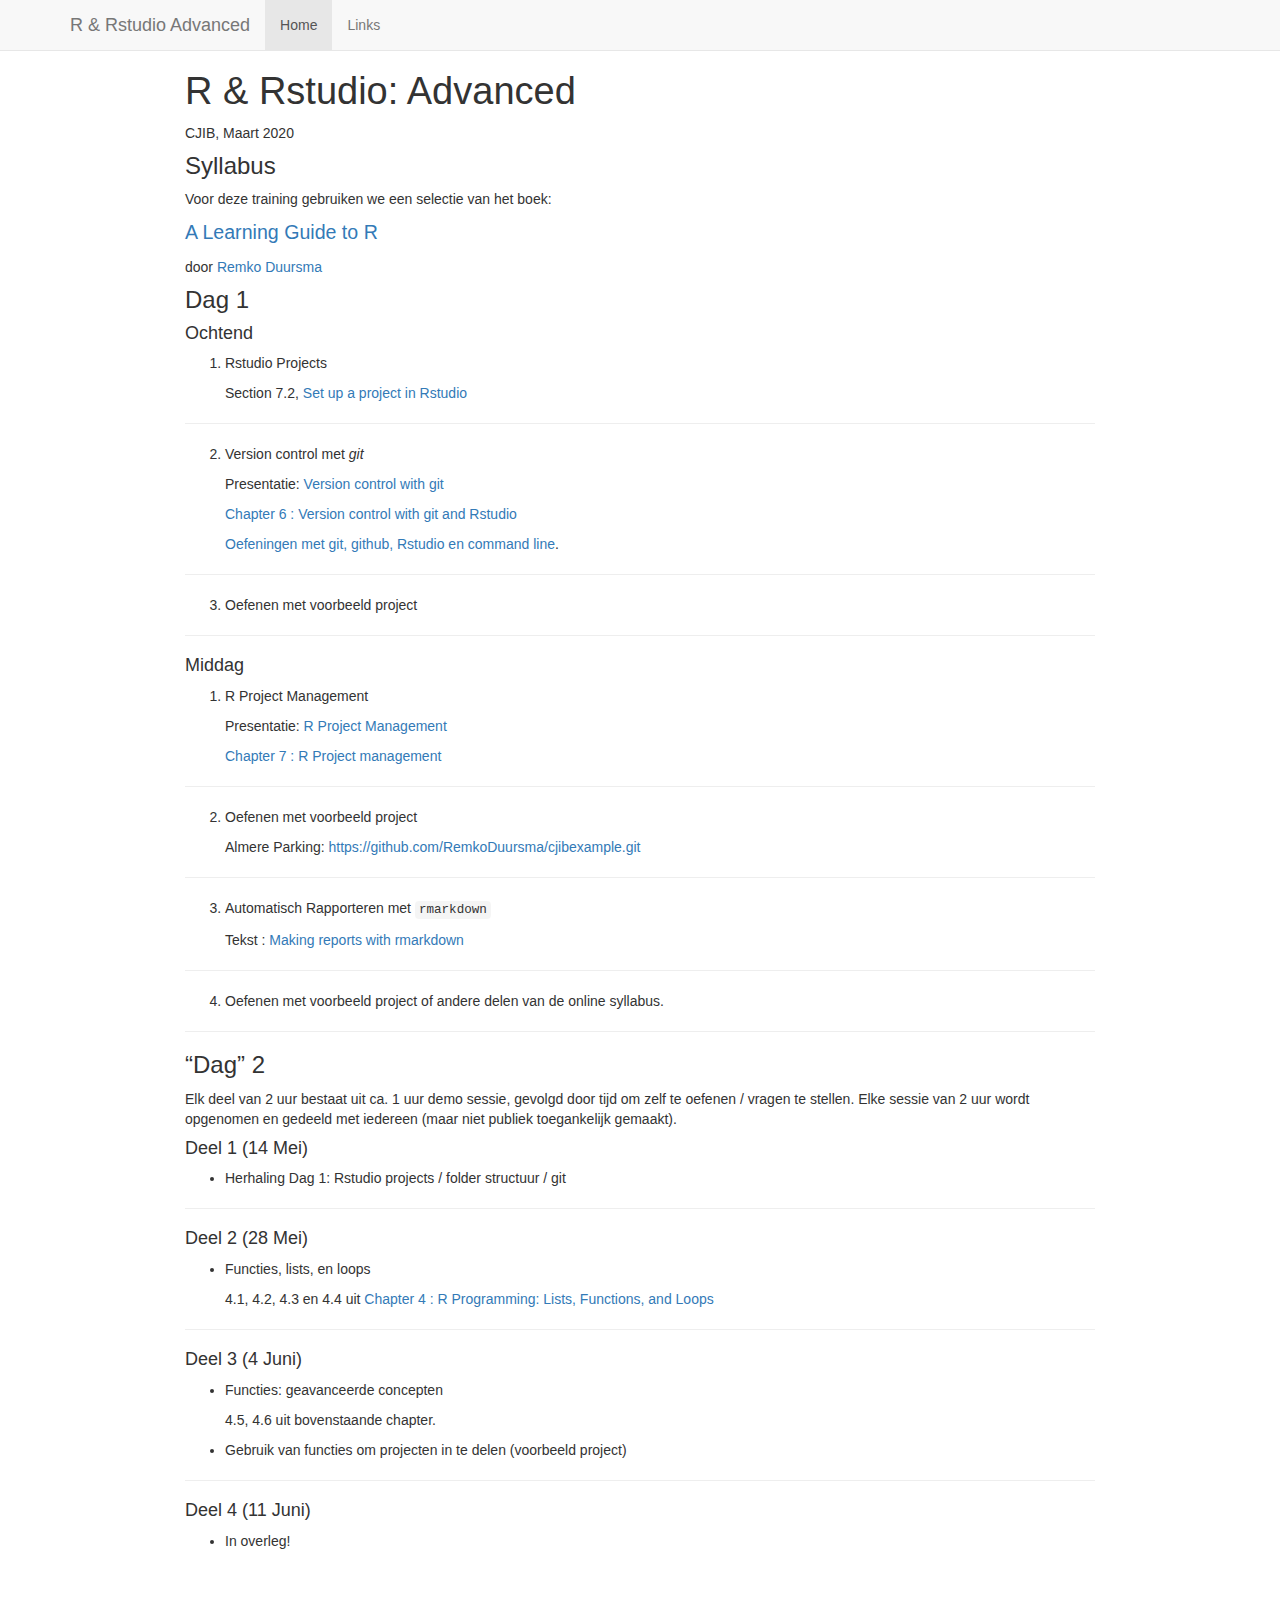
<file: docs/index.html>
<!DOCTYPE html>

<html>

<head>

<meta charset="utf-8" />
<meta name="generator" content="pandoc" />
<meta http-equiv="X-UA-Compatible" content="IE=EDGE" />




<title>R &amp; Rstudio: Advanced</title>

<script src="site_libs/jquery-1.11.3/jquery.min.js"></script>
<meta name="viewport" content="width=device-width, initial-scale=1" />
<link href="site_libs/bootstrap-3.3.5/css/bootstrap.min.css" rel="stylesheet" />
<script src="site_libs/bootstrap-3.3.5/js/bootstrap.min.js"></script>
<script src="site_libs/bootstrap-3.3.5/shim/html5shiv.min.js"></script>
<script src="site_libs/bootstrap-3.3.5/shim/respond.min.js"></script>
<script src="site_libs/navigation-1.1/tabsets.js"></script>
<link href="site_libs/highlightjs-9.12.0/textmate.css" rel="stylesheet" />
<script src="site_libs/highlightjs-9.12.0/highlight.js"></script>

<style type="text/css">code{white-space: pre;}</style>
<style type="text/css">
  pre:not([class]) {
    background-color: white;
  }
</style>
<script type="text/javascript">
if (window.hljs) {
  hljs.configure({languages: []});
  hljs.initHighlightingOnLoad();
  if (document.readyState && document.readyState === "complete") {
    window.setTimeout(function() { hljs.initHighlighting(); }, 0);
  }
}
</script>



<style type="text/css">
h1 {
  font-size: 34px;
}
h1.title {
  font-size: 38px;
}
h2 {
  font-size: 30px;
}
h3 {
  font-size: 24px;
}
h4 {
  font-size: 18px;
}
h5 {
  font-size: 16px;
}
h6 {
  font-size: 12px;
}
.table th:not([align]) {
  text-align: left;
}
</style>




<style type = "text/css">
.main-container {
  max-width: 940px;
  margin-left: auto;
  margin-right: auto;
}
code {
  color: inherit;
  background-color: rgba(0, 0, 0, 0.04);
}
img {
  max-width:100%;
}
.tabbed-pane {
  padding-top: 12px;
}
.html-widget {
  margin-bottom: 20px;
}
button.code-folding-btn:focus {
  outline: none;
}
summary {
  display: list-item;
}
</style>


<style type="text/css">
/* padding for bootstrap navbar */
body {
  padding-top: 51px;
  padding-bottom: 40px;
}
/* offset scroll position for anchor links (for fixed navbar)  */
.section h1 {
  padding-top: 56px;
  margin-top: -56px;
}
.section h2 {
  padding-top: 56px;
  margin-top: -56px;
}
.section h3 {
  padding-top: 56px;
  margin-top: -56px;
}
.section h4 {
  padding-top: 56px;
  margin-top: -56px;
}
.section h5 {
  padding-top: 56px;
  margin-top: -56px;
}
.section h6 {
  padding-top: 56px;
  margin-top: -56px;
}
.dropdown-submenu {
  position: relative;
}
.dropdown-submenu>.dropdown-menu {
  top: 0;
  left: 100%;
  margin-top: -6px;
  margin-left: -1px;
  border-radius: 0 6px 6px 6px;
}
.dropdown-submenu:hover>.dropdown-menu {
  display: block;
}
.dropdown-submenu>a:after {
  display: block;
  content: " ";
  float: right;
  width: 0;
  height: 0;
  border-color: transparent;
  border-style: solid;
  border-width: 5px 0 5px 5px;
  border-left-color: #cccccc;
  margin-top: 5px;
  margin-right: -10px;
}
.dropdown-submenu:hover>a:after {
  border-left-color: #ffffff;
}
.dropdown-submenu.pull-left {
  float: none;
}
.dropdown-submenu.pull-left>.dropdown-menu {
  left: -100%;
  margin-left: 10px;
  border-radius: 6px 0 6px 6px;
}
</style>

<script>
// manage active state of menu based on current page
$(document).ready(function () {
  // active menu anchor
  href = window.location.pathname
  href = href.substr(href.lastIndexOf('/') + 1)
  if (href === "")
    href = "index.html";
  var menuAnchor = $('a[href="' + href + '"]');

  // mark it active
  menuAnchor.parent().addClass('active');

  // if it's got a parent navbar menu mark it active as well
  menuAnchor.closest('li.dropdown').addClass('active');
});
</script>

<!-- tabsets -->

<style type="text/css">
.tabset-dropdown > .nav-tabs {
  display: inline-table;
  max-height: 500px;
  min-height: 44px;
  overflow-y: auto;
  background: white;
  border: 1px solid #ddd;
  border-radius: 4px;
}

.tabset-dropdown > .nav-tabs > li.active:before {
  content: "";
  font-family: 'Glyphicons Halflings';
  display: inline-block;
  padding: 10px;
  border-right: 1px solid #ddd;
}

.tabset-dropdown > .nav-tabs.nav-tabs-open > li.active:before {
  content: "&#xe258;";
  border: none;
}

.tabset-dropdown > .nav-tabs.nav-tabs-open:before {
  content: "";
  font-family: 'Glyphicons Halflings';
  display: inline-block;
  padding: 10px;
  border-right: 1px solid #ddd;
}

.tabset-dropdown > .nav-tabs > li.active {
  display: block;
}

.tabset-dropdown > .nav-tabs > li > a,
.tabset-dropdown > .nav-tabs > li > a:focus,
.tabset-dropdown > .nav-tabs > li > a:hover {
  border: none;
  display: inline-block;
  border-radius: 4px;
  background-color: transparent;
}

.tabset-dropdown > .nav-tabs.nav-tabs-open > li {
  display: block;
  float: none;
}

.tabset-dropdown > .nav-tabs > li {
  display: none;
}
</style>

<!-- code folding -->




</head>

<body>


<div class="container-fluid main-container">




<div class="navbar navbar-default  navbar-fixed-top" role="navigation">
  <div class="container">
    <div class="navbar-header">
      <button type="button" class="navbar-toggle collapsed" data-toggle="collapse" data-target="#navbar">
        <span class="icon-bar"></span>
        <span class="icon-bar"></span>
        <span class="icon-bar"></span>
      </button>
      <a class="navbar-brand" href="index.html">R & Rstudio Advanced</a>
    </div>
    <div id="navbar" class="navbar-collapse collapse">
      <ul class="nav navbar-nav">
        <li>
  <a href="index.html">Home</a>
</li>
<li>
  <a href="links.html">Links</a>
</li>
      </ul>
      <ul class="nav navbar-nav navbar-right">
        
      </ul>
    </div><!--/.nav-collapse -->
  </div><!--/.container -->
</div><!--/.navbar -->

<div class="fluid-row" id="header">



<h1 class="title toc-ignore">R &amp; Rstudio: Advanced</h1>

</div>


<p>CJIB, Maart 2020</p>
<div id="syllabus" class="section level3">
<h3>Syllabus</h3>
<p>Voor deze training gebruiken we een selectie van het boek:</p>
<p><span style="font-size: 1.4em"><a href="https://remkoduursma.github.io/learningguidetor">A Learning Guide to R</a></span></p>
<p>door <a href="https://www.remkoduursma.com">Remko Duursma</a></p>
</div>
<div id="dag-1" class="section level3">
<h3>Dag 1</h3>
<div id="ochtend" class="section level4">
<h4>Ochtend</h4>
<ol style="list-style-type: decimal">
<li><p>Rstudio Projects</p>
<p>Section 7.2, <a href="https://remkoduursma.github.io/learningguidetor/projectman.html#rstudioprojects">Set up a project in Rstudio</a></p></li>
</ol>
<hr>
<ol start="2" style="list-style-type: decimal">
<li><p>Version control met <em>git</em></p>
<p>Presentatie: <a href="03_versioncontrol.html">Version control with git</a></p>
<p><a href="https://remkoduursma.github.io/learningguidetor/versioncontrol.html">Chapter 6 : Version control with git and Rstudio</a></p>
<p><a href="05_versioncontrol_example.html">Oefeningen met git, github, Rstudio en command line</a>.</p></li>
</ol>
<hr>
<ol start="3" style="list-style-type: decimal">
<li>Oefenen met voorbeeld project</li>
</ol>
<hr>
</div>
<div id="middag" class="section level4">
<h4>Middag</h4>
<ol style="list-style-type: decimal">
<li><p>R Project Management</p>
<p>Presentatie: <a href="02_workflowtalk.html">R Project Management</a></p>
<p><a href="https://remkoduursma.github.io/learningguidetor/projectman.html">Chapter 7 : R Project management</a></p></li>
</ol>
<hr>
<ol start="2" style="list-style-type: decimal">
<li><p>Oefenen met voorbeeld project</p>
<p>Almere Parking: <a href="https://github.com/RemkoDuursma/cjibexample.git" class="uri">https://github.com/RemkoDuursma/cjibexample.git</a></p></li>
</ol>
<hr>
<ol start="3" style="list-style-type: decimal">
<li><p>Automatisch Rapporteren met <code>rmarkdown</code></p>
<p>Tekst : <a href="04_rmarkdown.html">Making reports with rmarkdown</a></p></li>
</ol>
<hr>
<ol start="4" style="list-style-type: decimal">
<li>Oefenen met voorbeeld project of andere delen van de online syllabus.</li>
</ol>
<hr>
</div>
</div>
<div id="dag-2" class="section level3">
<h3>“Dag” 2</h3>
<p>Elk deel van 2 uur bestaat uit ca. 1 uur demo sessie, gevolgd door tijd om zelf te oefenen / vragen te stellen. Elke sessie van 2 uur wordt opgenomen en gedeeld met iedereen (maar niet publiek toegankelijk gemaakt).</p>
<div id="deel-1-14-mei" class="section level4">
<h4>Deel 1 (14 Mei)</h4>
<ul>
<li>Herhaling Dag 1: Rstudio projects / folder structuur / git</li>
</ul>
<hr>
</div>
<div id="deel-2-28-mei" class="section level4">
<h4>Deel 2 (28 Mei)</h4>
<ul>
<li><p>Functies, lists, en loops</p>
<p>4.1, 4.2, 4.3 en 4.4 uit <a href="https://remkoduursma.github.io/learningguidetor/programming.html">Chapter 4 : R Programming: Lists, Functions, and Loops</a></p></li>
</ul>
<hr>
</div>
<div id="deel-3-4-juni" class="section level4">
<h4>Deel 3 (4 Juni)</h4>
<ul>
<li><p>Functies: geavanceerde concepten</p>
<p>4.5, 4.6 uit bovenstaande chapter.</p></li>
<li><p>Gebruik van functies om projecten in te delen (voorbeeld project)</p></li>
</ul>
<hr>
</div>
<div id="deel-4-11-juni" class="section level4">
<h4>Deel 4 (11 Juni)</h4>
<ul>
<li>In overleg!</li>
</ul>
</div>
</div>




</div>

<script>

// add bootstrap table styles to pandoc tables
function bootstrapStylePandocTables() {
  $('tr.header').parent('thead').parent('table').addClass('table table-condensed');
}
$(document).ready(function () {
  bootstrapStylePandocTables();
});


</script>

<!-- tabsets -->

<script>
$(document).ready(function () {
  window.buildTabsets("TOC");
});

$(document).ready(function () {
  $('.tabset-dropdown > .nav-tabs > li').click(function () {
    $(this).parent().toggleClass('nav-tabs-open')
  });
});
</script>

<!-- code folding -->


<!-- dynamically load mathjax for compatibility with self-contained -->
<script>
  (function () {
    var script = document.createElement("script");
    script.type = "text/javascript";
    script.src  = "https://mathjax.rstudio.com/latest/MathJax.js?config=TeX-AMS-MML_HTMLorMML";
    document.getElementsByTagName("head")[0].appendChild(script);
  })();
</script>

</body>
</html>
</file>
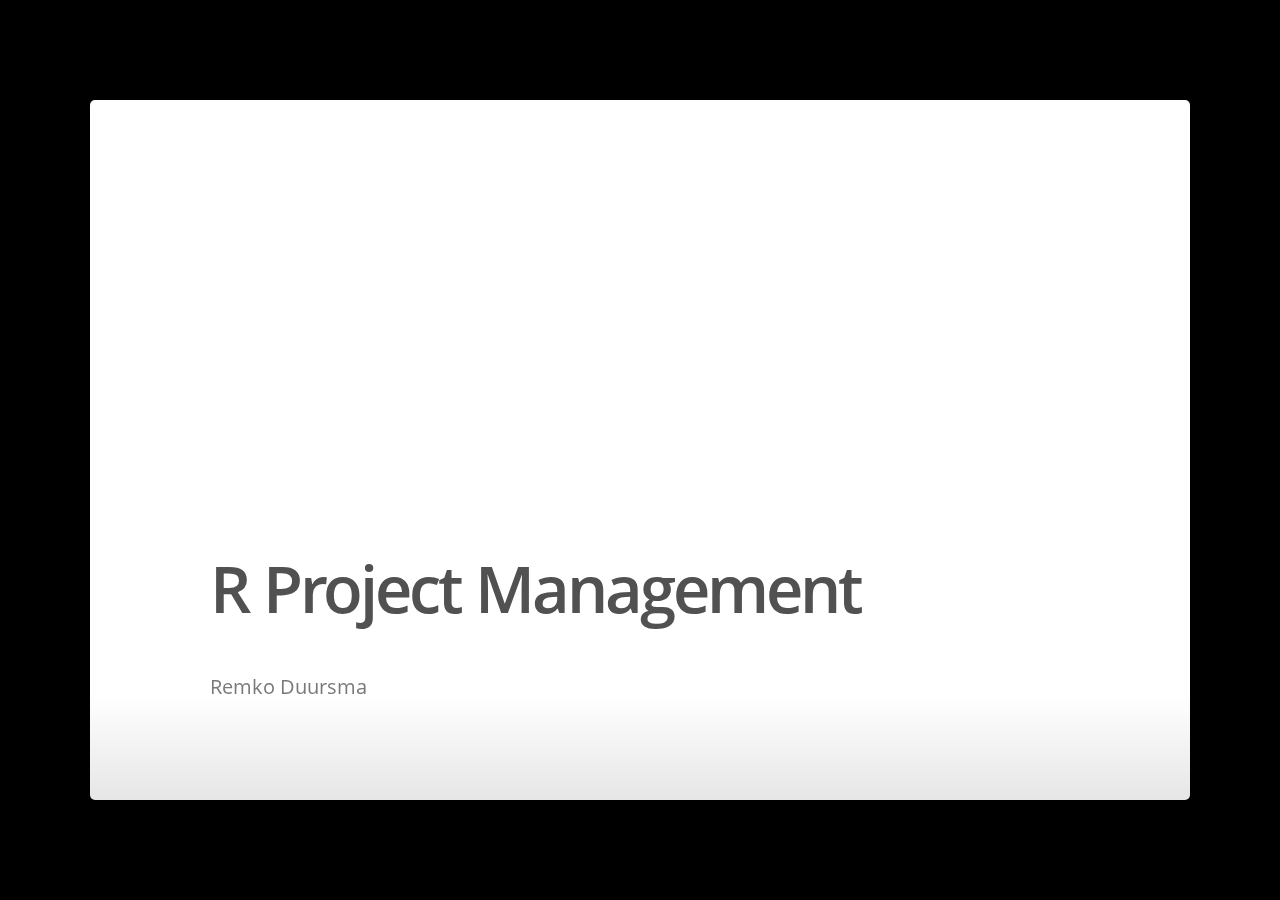
<file: docs/02_workflowtalk.html>
<!DOCTYPE html>
<html>
<head>
  <title>R Project Management</title>

  <meta charset="utf-8">
  <meta http-equiv="X-UA-Compatible" content="chrome=1">
  <meta name="generator" content="pandoc" />




  <meta name="viewport" content="width=device-width, initial-scale=1">
  <meta name="apple-mobile-web-app-capable" content="yes">

  <base target="_blank">

  <script type="text/javascript">
    var SLIDE_CONFIG = {
      // Slide settings
      settings: {
                title: 'R Project Management',
                        useBuilds: true,
        usePrettify: true,
        enableSlideAreas: true,
        enableTouch: true,
                      },

      // Author information
      presenters: [
            {
        name:  'Remko Duursma' ,
        company: '',
        gplus: '',
        twitter: '',
        www: '',
        github: ''
      },
            ]
    };
  </script>

  <link href="site_libs/ioslides-13.5.1/fonts/fonts.css" rel="stylesheet" />
  <link href="site_libs/ioslides-13.5.1/theme/css/default.css" rel="stylesheet" />
  <link href="site_libs/ioslides-13.5.1/theme/css/phone.css" rel="stylesheet" />
  <script src="site_libs/ioslides-13.5.1/js/modernizr.custom.45394.js"></script>
  <script src="site_libs/ioslides-13.5.1/js/prettify/prettify.js"></script>
  <script src="site_libs/ioslides-13.5.1/js/prettify/lang-r.js"></script>
  <script src="site_libs/ioslides-13.5.1/js/prettify/lang-yaml.js"></script>
  <script src="site_libs/ioslides-13.5.1/js/hammer.js"></script>
  <script src="site_libs/ioslides-13.5.1/js/slide-controller.js"></script>
  <script src="site_libs/ioslides-13.5.1/js/slide-deck.js"></script>

  <style type="text/css">

    b, strong {
      font-weight: bold;
    }

    em {
      font-style: italic;
    }

    summary {
      display: list-item;
    }

    slides > slide {
      -webkit-transition: all 0.4s ease-in-out;
      -moz-transition: all 0.4s ease-in-out;
      -o-transition: all 0.4s ease-in-out;
      transition: all 0.4s ease-in-out;
    }

    .auto-fadein {
      -webkit-transition: opacity 0.6s ease-in;
      -webkit-transition-delay: 0.4s;
      -moz-transition: opacity 0.6s ease-in 0.4s;
      -o-transition: opacity 0.6s ease-in 0.4s;
      transition: opacity 0.6s ease-in 0.4s;
      opacity: 0;
    }
/* https://github.com/ropensci/plotly/pull/524#issuecomment-468142578 */
slide:not(.current) .plotly.html-widget{
  display: block;
}

  </style>


</head>

<body style="opacity: 0">

<slides class="layout-widescreen">

  <slide class="title-slide segue nobackground">
        <!-- The content of this hgroup is replaced programmatically through the slide_config.json. -->
    <hgroup class="auto-fadein">
      <h1 data-config-title><!-- populated from slide_config.json --></h1>
      
      <p data-config-presenter><!-- populated from slide_config.json --></p>
          </hgroup>
  </slide>

<style>
.smaller{
    font-size: 10px;
}
.mediumsmall{
  font-size: 15px;
}

</style>

<slide class=""><hgroup><h2>Een &ldquo;Goed&rdquo; project</h2></hgroup><article  id="een-goed-project">

<ol class = 'build'>
<li><strong>Reproducable</strong> : de analyse kan uitgevoerd worden op een andere machine, door een andere gebruiker, en/of (ver) in de toekomst</li>
<li>Duidelijke <strong>instructies</strong>: hoe runnen we de analyse? Wat zijn de vereisten? Waar komen de outputs terecht?</li>
<li>Logische <strong>folder</strong> structuur (code / data / output / settings)</li>
<li>Een <strong>main</strong> script, waarmee de gehele analyse gestart kan worden</li>
<li>Alleen <strong>noodzakelijke</strong> scripts in het project, geen rotzooi</li>
<li>Gebruik van <strong>functions</strong> om code in logische brokken te organiseren</li>
<li>Gebruik van een simpele <strong>cache</strong> om langdurende stappen op te slaan</li>
<li>Sla project configuratie op in een apart bestand (bv. YAML)</li>
<li>Version control</li>
<li>Gebruik van duidelijke <strong>namen</strong> voor objecten, data, functies</li>
</ol>

</article></slide><slide class=""><hgroup><h2>Reproducable research</h2></hgroup><article  id="reproducable-research">

<ul>
<li>Een ideaal project kan met gemak door een andere gebruiker gerund worden</li>
<li>Het is 100% duidelijk welke code welke output (figuren, data, etc.) geproduceerd heeft</li>
<li>Een project moet in 1 folder georganiseerd zijn, met meerdere subfolders. Hierdoor kun je een project makkelijk verplaatsen, delen, en met <em>version control</em> beheren.</li>
</ul>

<img src='screenshots/reprresearchbook.jpg' title=''/>

</article></slide><slide class=""><hgroup><h2>Reproducable research (2)</h2></hgroup><article  id="reproducable-research-2">

<p>Er zijn een aantal uitdagingen om een project zonder veel aanpassingen op een andere machine uit te voeren. Een aantal hiervan zijn,</p>

<ol>
<li><strong>Platform</strong>. Werkt het project alleen op Windows?</li>
<li>Is er behalve R andere <strong>software</strong> nodig? (Sommige R packages hebben ook systeem vereisten!)</li>
<li><strong>R Packages</strong>. Zijn de package afhankelijkheden minimaal? Zijn alle packages beschikbaar op CRAN?</li>
<li>Blijft het project werken als een nieuwere versie van een package is geinstalleerd?</li>
<li>Zijn er <strong>wachtwoorden</strong> nodig, bv. voor database toegang?</li>
</ol>

</article></slide><slide class=""><hgroup><h2>Instructies</h2></hgroup><article  id="instructies">

<p>Is er voldoende informatie om door iemand anders het project uit te laten voeren?</p>

<p>Behalve genoeg <em>comments</em> in de code, schrijf voor elk project een <code>README.md</code>, bv.:</p>

<img src='screenshots/readmemd.png' title=''/>

</article></slide><slide class=""><hgroup><h2>Logische folder structuur</h2></hgroup><article  id="logische-folder-structuur">

<p>Er zijn veel mogelijkheden om de verschillende bestanden in een project te verdelen in een logische folder structuur.</p>

<p>Dit is belangrijk:</p>

<ul>
<li>Houd <em>code</em>, <em>data</em>, en <em>output</em> altijd gescheiden</li>
</ul>

<p>Een minimaal voorbeeld:</p>

<img src='screenshots/folderstructuresmall.png' title=''/>

<p>Er is 1 hoofd script, &ldquo;analysis.R&rdquo;, waarin alle analyses worden uitgevoerd. Verder is alles ondergebracht in sub-folders.</p>

</article></slide><slide class=""><hgroup><h2>Werken met folders</h2></hgroup><article  id="werken-met-folders">

<p>Gebruik nooit een compleet path naar je bestanden, bv:</p>

<pre class = 'prettyprint lang-r'># Doe dit niet
mydata &lt;- read.csv(&quot;c:/users/remko/project1/data/bestand1.csv&quot;)</pre>

<p>Dit werkt niet op een andere machine.</p>

<p>Folders binnen je project folder kun je met een &ldquo;relatief&rdquo; path opvragen:</p>

<pre class = 'prettyprint lang-r'>mydata &lt;- read.csv(&quot;rawdata/bestand1.csv&quot;)</pre>

</article></slide><slide class=""><hgroup><h2>Main script</h2></hgroup><article  id="main-script">

<p>Om andere scripts te runnen kun je <code>source</code> gebruiken. Op deze manier krijgt een hoofd script een duidelijke structuur.</p>

<pre class = 'prettyprint lang-r'># Load packages
source(&quot;R/load_packages&quot;)

# Laad eigen functies.
source(&quot;R/functions.R&quot;)

# Configuratie
conf &lt;- yaml::read_yaml(&quot;passwords.yml&quot;)

# Lees de ruwe data
main_data &lt;- read_raw_data(conf)

# Make figures
source(&quot;R/make_figures.R&quot;)

# Regressie modellen
source(&quot;R/linearmodels.R&quot;)</pre>

</article></slide><slide class=""><hgroup><h2>Geen rotzooi</h2></hgroup><article  id="geen-rotzooi">

<ul>
<li><p>Verwijder bestanden die je niet meer nodig hebt in het project.</p></li>
<li><p>Sla <em>backups</em> van het project ergens anders op.</p></li>
<li><p>Het idee is dat je een project netjes en &ldquo;portable&rdquo; maakt, zodat het makkelijk later / door iemand anders gebruikt kan worden.</p></li>
<li><p>Met <em>git</em> kun je altijd oude code terugvinden, bv (vanuit bash):</p></li>
</ul>

<pre >git log -G verlorenfunctie</pre>

<p>Met dit command zoekt <em>git</em> waar &ldquo;verlorenfunctie&rdquo; voorkomt in veranderde code (bv. waar de code was verwijderd).</p>

</article></slide><slide class=""><hgroup><h2>Functies maken de flow van informatie duidelijk</h2></hgroup><article  id="functies-maken-de-flow-van-informatie-duidelijk">

<p>Welke outputs zijn gebaseerd op welke inputs?</p>

<pre class = 'prettyprint lang-r'># Lees configuratie
.conf &lt;- yaml::read_yaml(&quot;config.yml&quot;)

# Download ruwe data
almere_parking_raw &lt;- download_almere_parking_data(.conf)

# Schone versie
almere_parking &lt;- clean_almere_data(almere_parking_raw)

# Maak Figuur 1 (overzicht)
to.pdf(
  figure1(data = almere_parking), 
  filename = &quot;output/figure1.pdf&quot;
)</pre>

</article></slide><slide class=""><hgroup><h2>Functies houden het geheugen schoon</h2></hgroup><article  id="functies-houden-het-geheugen-schoon">

<p>Stel dat we deze functie hebben gemaakt om een dataset in te lezen:</p>

<pre class = 'prettyprint lang-r'>download_almere_parking_data &lt;- function(conf){
  
  passw &lt;- conf$password
  
  db &lt;- DBI::dbConnect(database = &quot;db.almere.nl&quot;,
                       password = passw)
  
  data &lt;- dbReadTable(db, &quot;almere_parking_current&quot;)
  
  dbDisconnect(db)
  
return(data)
}</pre>

</article></slide><slide class=""><hgroup><h2>Functies houden het geheugen schoon (2)</h2></hgroup><article  id="functies-houden-het-geheugen-schoon-2">

<p>Als deze functie nu (vanuit een master script) wordt aangeroepen,</p>

<pre class = 'prettyprint lang-r'>almere_parking_raw &lt;- download_almere_parking_data(.conf)</pre>

<p>Dan zijn de objecten <code>passw</code>, <code>db</code> en <code>data</code> <strong>niet</strong> beschikbaar in het &lsquo;global environment&rsquo;. Deze objecten bestaan alleen tijdens de functie executie.</p>

</article></slide><slide class=""><hgroup><h2>Functies houden het geheugen schoon (3)</h2></hgroup><article  id="functies-houden-het-geheugen-schoon-3">

<p>Door het global environment niet te vervuilen met allerlei tijdelijke objecten, vermijden we:</p>

<ul>
<li><em>conflicten</em> : ik gebruik hier &ldquo;data&rdquo; als naam voor een object binnen een functie! Dit is veilig omdat dat object alleen binnen de functie bestaat.</li>
<li><em>lekkage</em> van gevoelige info (het wachtwoord staat nu ook in <code>passw</code>!)</li>
<li><em>overmatig gebruik van geheugen</em> : Grote objecten die alleen tijdelijk nodig zijn kunnen het beste binnen een functie gebruikt worden, dan komt het geheugen weer vrij als de functie klaar is.</li>
</ul>

</article></slide><slide class=""><hgroup><h2>Gebruik een (simpele) cache voor langdurende stappen</h2></hgroup><article  class="build" id="gebruik-een-simpele-cache-voor-langdurende-stappen">

<ul>
<li><p>Vaak zijn een of meerdere stappen in een analyse tijdrovend. We slaan het liefst deze stappen over als we het hele project runnen.</p></li>
<li><p>Gebruik nooit de setting in Rstudio (Tools/Global Options/General/Workspace) om automatisch oude objecten te laden.</p></li>
<li><p>Gebruik altijd <strong>RDS</strong> om objecten tijdelijk mee op te slaan. Dit zijn exacte kopieen van objecten in R.</p></li>
<li><p>Schrijf je eigen simpele systeem (volgende slide) om optioneel data te lezen uit een <em>cache</em>.</p></li>
<li><p>Of kijk naar <code>drake</code>, een geavanceerd systeem om een workflow te definieren, en alleen objecten opnieuw te maken wanneer nodig (<a href='https://github.com/ropensci/drake' title=''>https://github.com/ropensci/drake</a>).</p></li>
</ul>

</article></slide><slide class=""><hgroup><h2>Gebruik een (simpele) cache voor langdurende stappen (2)</h2></hgroup><article  id="gebruik-een-simpele-cache-voor-langdurende-stappen-2">

<pre class = 'prettyprint lang-r'>slow_process &lt;- function(){
  # Een langdurende functie, of een functie die niet altijd werkt
  # Bv: internet verbinding nodig.
}

fn &lt;- &quot;cache/slow_object.rds&quot;

if(!file.exists(fn)){
  slow_object &lt;- slow_process()
  saveRDS(slow_object, fn)
} else {
  slow_object &lt;- readRDS(fn)
}</pre>

<p>Simpeler wordt het niet. Om de cache niet te gebruiken, verwijder alle bestanden in <code>cache/</code>.</p>

</article></slide><slide class=""><hgroup><h2>Sla configuratie op in een apart bestand</h2></hgroup><article  id="sla-configuratie-op-in-een-apart-bestand">

<p>Veel projecten gebruiken allerlei settings, zoals wachtwoorden, data lokaties, model versies, kleuren, etc.</p>

<p><strong>Verzamel</strong> alle settings in een centrale lokatie, op zijn minst een apart script, of vaak handiger in een apart bestand in YAML format:</p>

<pre >database:
  user: remkoduursma
  password: 123hello123
  table: almere_parking

colors:
  barplot: [&quot;red&quot;,&quot;green&quot;,&quot;blue&quot;]
</pre>

</article></slide><slide class=""><hgroup><h2>Sla configuratie op in een apart bestand (2)</h2></hgroup><article  id="sla-configuratie-op-in-een-apart-bestand-2">

<p>Sla dit op als bv. <code>config.yml</code>, en lees het in met:</p>

<pre >.conf &lt;- yaml::read_yaml(&quot;config.yml&quot;)</pre>

<p>De settings zijn nu ingelezen als een <em>list</em>, bv. <code>.conf$database$table</code>.</p>

</article></slide><slide class=""><hgroup><h2>Alles heeft een naam</h2></hgroup><article  id="alles-heeft-een-naam">

<p>Het is heel belangrijk voor leesbare scripts om goede namen te gebruiken.</p>

<p>Doe dit <strong>niet</strong>:</p>

<ul>
<li><em>Te</em> algemene namen voor objecten (<code>data</code>, <code>summary</code>, <code>dataset</code>)</li>
<li>Korte namen (<code>d</code>, <code>y</code>, <code>y2</code>)</li>
<li>Gebruik van symbolen (gebruik alleen letters, cijfers, <code>_</code>)</li>
</ul>

<p>Doe dit <strong>wel</strong>:</p>

<ul>
<li>Gebruik voor alle eigen objecten en functies <em>snake_case</em></li>
</ul>

<p><code>read_almere_parking_data</code>, <code>convert_date_to_time</code>, <code>to_sql_string</code>, <code>figure1</code></p>

<ul>
<li>Soms is <em>camelCase</em> populair, maar ik vind het in lange scripts veel minder leesbaar.</li>
</ul>

</article></slide><slide class=""><hgroup><h2>Alles heeft een naam (2)</h2></hgroup><article  id="alles-heeft-een-naam-2">

<p>Het voorgaande geldt voor objecten die in het Global Environment beschikbaar zijn. Leesbare namen helpen om de code duidelijk te houden.</p>

<p>Binnen <strong>functies</strong> geldt een heel ander idee: hier kunnen argumenten juist heel algemeen zijn.</p>

<p>Objecten binnen een functie zijn alleen zichtbaar binnen de functie.</p>

<pre class = 'prettyprint lang-r'>append_database_row &lt;- function(data, connection){
  
  dbWriteTable(connection, data, append = TRUE)
  
}</pre>

<p>Omdat dit een heel algemene functie is, zijn argumenten <code>data</code> en <code>connection</code> juist prima. Interne R functies hergebruiken ook veel standaard argument namen (<code>x</code>, <code>data</code>, etc.).</p></article></slide>


  <slide class="backdrop"></slide>

</slides>

<!-- dynamically load mathjax for compatibility with self-contained -->
<script>
  (function () {
    var script = document.createElement("script");
    script.type = "text/javascript";
    script.src  = "https://mathjax.rstudio.com/latest/MathJax.js?config=TeX-AMS-MML_HTMLorMML";
    document.getElementsByTagName("head")[0].appendChild(script);
  })();
</script>

<!-- map slide visiblity events into shiny -->
<script>
  (function() {
    if (window.jQuery) {
       window.jQuery(document).on('slideleave', function(e) {
         window.jQuery(e.target).trigger('hidden');
      });
       window.jQuery(document).on('slideenter', function(e) {
         window.jQuery(e.target).trigger('shown');
      });
    }
  })();
</script>

</body>
</html>
</file>
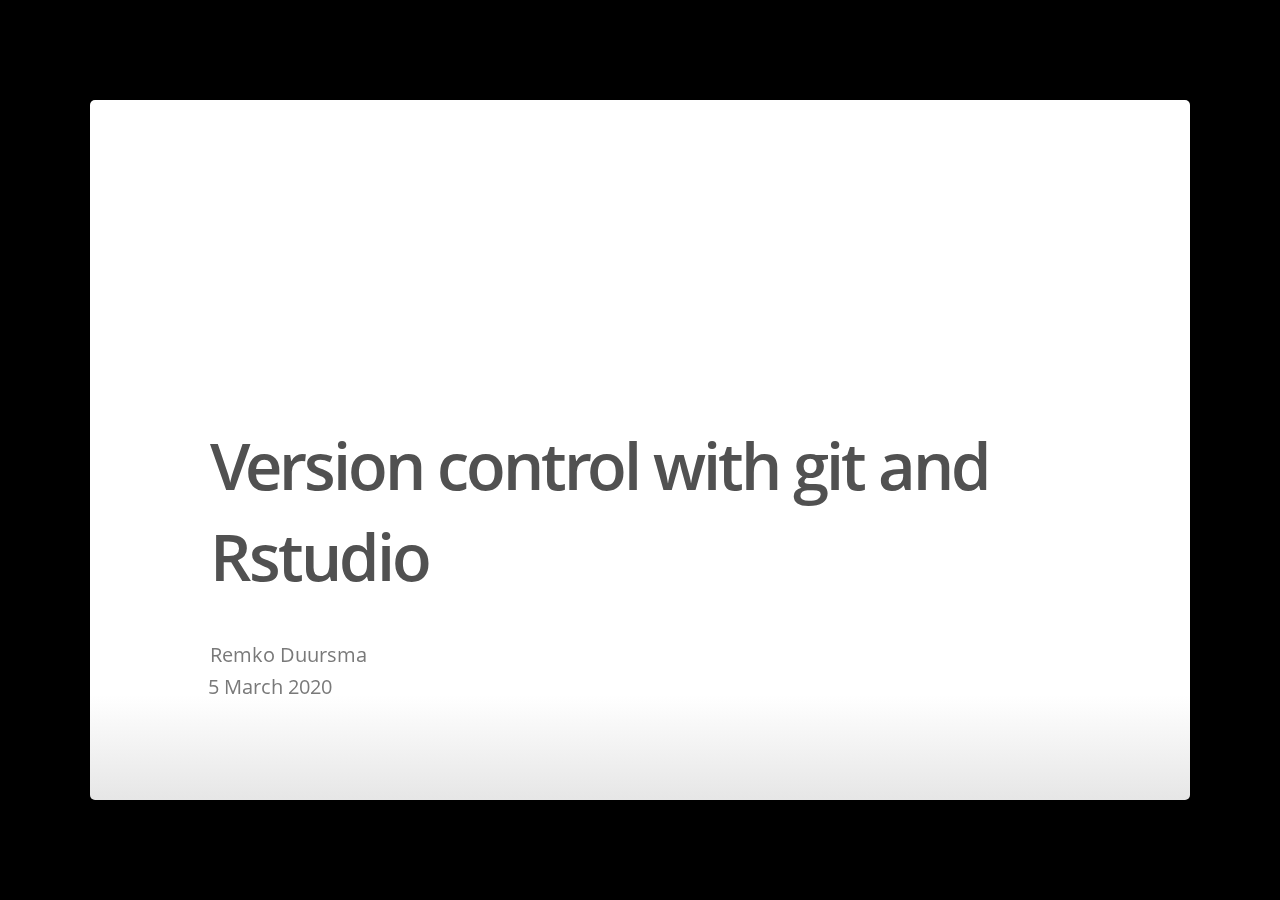
<file: docs/03_versioncontrol.html>
<!DOCTYPE html>
<html>
<head>
  <title>Version control with git and Rstudio</title>

  <meta charset="utf-8">
  <meta http-equiv="X-UA-Compatible" content="chrome=1">
  <meta name="generator" content="pandoc" />



  <meta name="date" content="2020-03-05" />

  <meta name="viewport" content="width=device-width, initial-scale=1">
  <meta name="apple-mobile-web-app-capable" content="yes">

  <base target="_blank">

  <script type="text/javascript">
    var SLIDE_CONFIG = {
      // Slide settings
      settings: {
                title: 'Version control with git and Rstudio',
                        useBuilds: true,
        usePrettify: true,
        enableSlideAreas: true,
        enableTouch: true,
                      },

      // Author information
      presenters: [
            {
        name:  'Remko Duursma' ,
        company: '',
        gplus: '',
        twitter: '',
        www: '',
        github: ''
      },
            ]
    };
  </script>

  <link href="site_libs/ioslides-13.5.1/fonts/fonts.css" rel="stylesheet" />
  <link href="site_libs/ioslides-13.5.1/theme/css/default.css" rel="stylesheet" />
  <link href="site_libs/ioslides-13.5.1/theme/css/phone.css" rel="stylesheet" />
  <script src="site_libs/ioslides-13.5.1/js/modernizr.custom.45394.js"></script>
  <script src="site_libs/ioslides-13.5.1/js/prettify/prettify.js"></script>
  <script src="site_libs/ioslides-13.5.1/js/prettify/lang-r.js"></script>
  <script src="site_libs/ioslides-13.5.1/js/prettify/lang-yaml.js"></script>
  <script src="site_libs/ioslides-13.5.1/js/hammer.js"></script>
  <script src="site_libs/ioslides-13.5.1/js/slide-controller.js"></script>
  <script src="site_libs/ioslides-13.5.1/js/slide-deck.js"></script>

  <style type="text/css">

    b, strong {
      font-weight: bold;
    }

    em {
      font-style: italic;
    }

    summary {
      display: list-item;
    }

    slides > slide {
      -webkit-transition: all 0.4s ease-in-out;
      -moz-transition: all 0.4s ease-in-out;
      -o-transition: all 0.4s ease-in-out;
      transition: all 0.4s ease-in-out;
    }

    .auto-fadein {
      -webkit-transition: opacity 0.6s ease-in;
      -webkit-transition-delay: 0.4s;
      -moz-transition: opacity 0.6s ease-in 0.4s;
      -o-transition: opacity 0.6s ease-in 0.4s;
      transition: opacity 0.6s ease-in 0.4s;
      opacity: 0;
    }
/* https://github.com/ropensci/plotly/pull/524#issuecomment-468142578 */
slide:not(.current) .plotly.html-widget{
  display: block;
}

  </style>


</head>

<body style="opacity: 0">

<slides class="layout-widescreen">

  <slide class="title-slide segue nobackground">
        <!-- The content of this hgroup is replaced programmatically through the slide_config.json. -->
    <hgroup class="auto-fadein">
      <h1 data-config-title><!-- populated from slide_config.json --></h1>
      
      <p data-config-presenter><!-- populated from slide_config.json --></p>
            <p style="margin-top: 6px; margin-left: -2px;">5 March 2020</p>
          </hgroup>
  </slide>

<slide class=""><hgroup><h2>Why version control?</h2></hgroup><article  id="why-version-control">

<p>With git version control you can:</p>

<ol>
<li>Keep a <strong>history</strong> of all the changes you have made to your code.</li>
<li>Be able to <strong>revert</strong> to an old version, or briefly look around in old code, or find any code you have written in at some time in the past.</li>
<li><strong>Undo</strong> fatal coding mistakes.</li>
</ol>

<img src='screenshots/git.png' title=''/>

</article></slide><slide class=""><hgroup><h2>Why version control?</h2></hgroup><article  id="why-version-control-1">

<p>With git version control you can:</p>

<ol>
<li><strong>Avoid multiple versions</strong> of the same script (<code>myscrip_v1.R</code>, <code>myscript_v1_mod2.R</code> etc.)</li>
<li>Keep code clean, deleting commented-out code that you no longer need.</li>
<li><strong>Collaborate</strong> with others on the same code, and easily merge the changes you and your collaborators make.</li>
<li>Maintain an <strong>online backup</strong> of your code base, and allow easy <strong>sharing</strong> of that code with others.</li>
</ol>

</article></slide><slide class=""><hgroup><h2>git : manage the files in a folder</h2></hgroup><article  id="git-manage-the-files-in-a-folder">

<ul>
<li>With git, each folder can have its own git &ldquo;repository&rdquo;</li>
<li>The repository is stored in a hidden subfolder (<code>.git</code>)</li>
</ul>

<img src='screenshots/gitfolder.png' title=''/>

<ul>
<li>Here, git can <em>see</em> all the changes to files in the root (&ldquo;main.R&rdquo;) and all its subfolders (R, data, output, …).</li>
<li>You have to decide which files to &ldquo;track&rdquo; (and you can <em>ignore</em> others)</li>
</ul>

</article></slide><slide class=""><hgroup><h2>Basics of git (2)</h2></hgroup><article  id="basics-of-git-2">

<ul>
<li>Changes to the files are not &lsquo;saved&rsquo; automatically, you have to decide when you want to store a snapshot of the files in your repository.</li>
<li>To do so, you <strong>stage</strong> edited (or added) files, then <strong>commit</strong> them to the repository.</li>
<li>You can decide which changes to keep, and which ones to discard.</li>
</ul>

<img src='screenshots/gitfirststaging.png' title=''/>

<p>The first time you &ldquo;initialize&rdquo; git in a folder.</p>

<p>Empty folders are not shown.</p>

</article></slide><slide class=""><hgroup><h2>What to track?</h2></hgroup><article  id="what-to-track">

<ul>
<li><p>A good rule of thumb is to <strong>only track code, not outputs or data</strong></p></li>
<li><p>Typically only track text-based files (<code>.R</code>, <code>.txt</code>), not binary files (<code>.pdf</code>, <code>.docx</code>).</p></li>
<li><p>Every time git stores a snapshot of your repository, it includes a new copy of the changed files.</p></li>
<li><p>For text-based files, it only stores the <em>difference</em> with the previous version (the &ldquo;diff&rdquo;).</p></li>
<li><p>If binary files are included, the size of the repository will grow quickly and become impractical.</p></li>
</ul>

</article></slide><slide class=""><hgroup><h2>Local and remote repositories</h2></hgroup><article  id="local-and-remote-repositories">

<p>git repositories are <strong>always local</strong>, and optionally you can sync with a remote repository</p>

<ul>
<li>Saving snapshots of your changes (<strong>committing</strong>) is done on your computer</li>
<li>Optionally, you can send these changes to a remote repository (<strong>push</strong>)</li>
<li>The remote acts as a mirror of your local repository</li>
<li>You can also fetch changes in the remote not on your computer (<strong>pull</strong>)</li>
<li>These changes can be from a collaborator, or from yourself on another computer</li>
</ul>

</article></slide><slide class=""><hgroup><h2>git, github, bitbucket</h2></hgroup><article  id="git-github-bitbucket">

<ul>
<li><em>git</em> is the actual version control system</li>
<li><em>github.com</em> and <em>bitbucket.org</em> are websites that host online git repositories</li>
<li>These websites are <strong>not</strong> needed for version control, only to keep a remote copy of your code</li>
</ul>

</article></slide><slide class=""><hgroup><h2>git and Rstudio</h2></hgroup><article  id="git-and-rstudio">

<ul>
<li>Rstudio has a convenient GUI to use basic functionality of git</li>
<li>You can also use <em>git</em> from the command line, which we need sometimes.</li>
<li>Also, when you have <em>many</em> files in your repository to stage, the Rstudio menu can be very slow</li>
</ul>

<img src='screenshots/gitrstudio.png' title=''/>

</article></slide><slide class=""><hgroup><h2>Installing</h2></hgroup><article  id="installing">

<ul>
<li><a href='https://git-scm.com/downloads' title=''>https://git-scm.com/downloads</a></li>
</ul></article></slide>


  <slide class="backdrop"></slide>

</slides>

<!-- dynamically load mathjax for compatibility with self-contained -->
<script>
  (function () {
    var script = document.createElement("script");
    script.type = "text/javascript";
    script.src  = "https://mathjax.rstudio.com/latest/MathJax.js?config=TeX-AMS-MML_HTMLorMML";
    document.getElementsByTagName("head")[0].appendChild(script);
  })();
</script>

<!-- map slide visiblity events into shiny -->
<script>
  (function() {
    if (window.jQuery) {
       window.jQuery(document).on('slideleave', function(e) {
         window.jQuery(e.target).trigger('hidden');
      });
       window.jQuery(document).on('slideenter', function(e) {
         window.jQuery(e.target).trigger('shown');
      });
    }
  })();
</script>

</body>
</html>
</file>
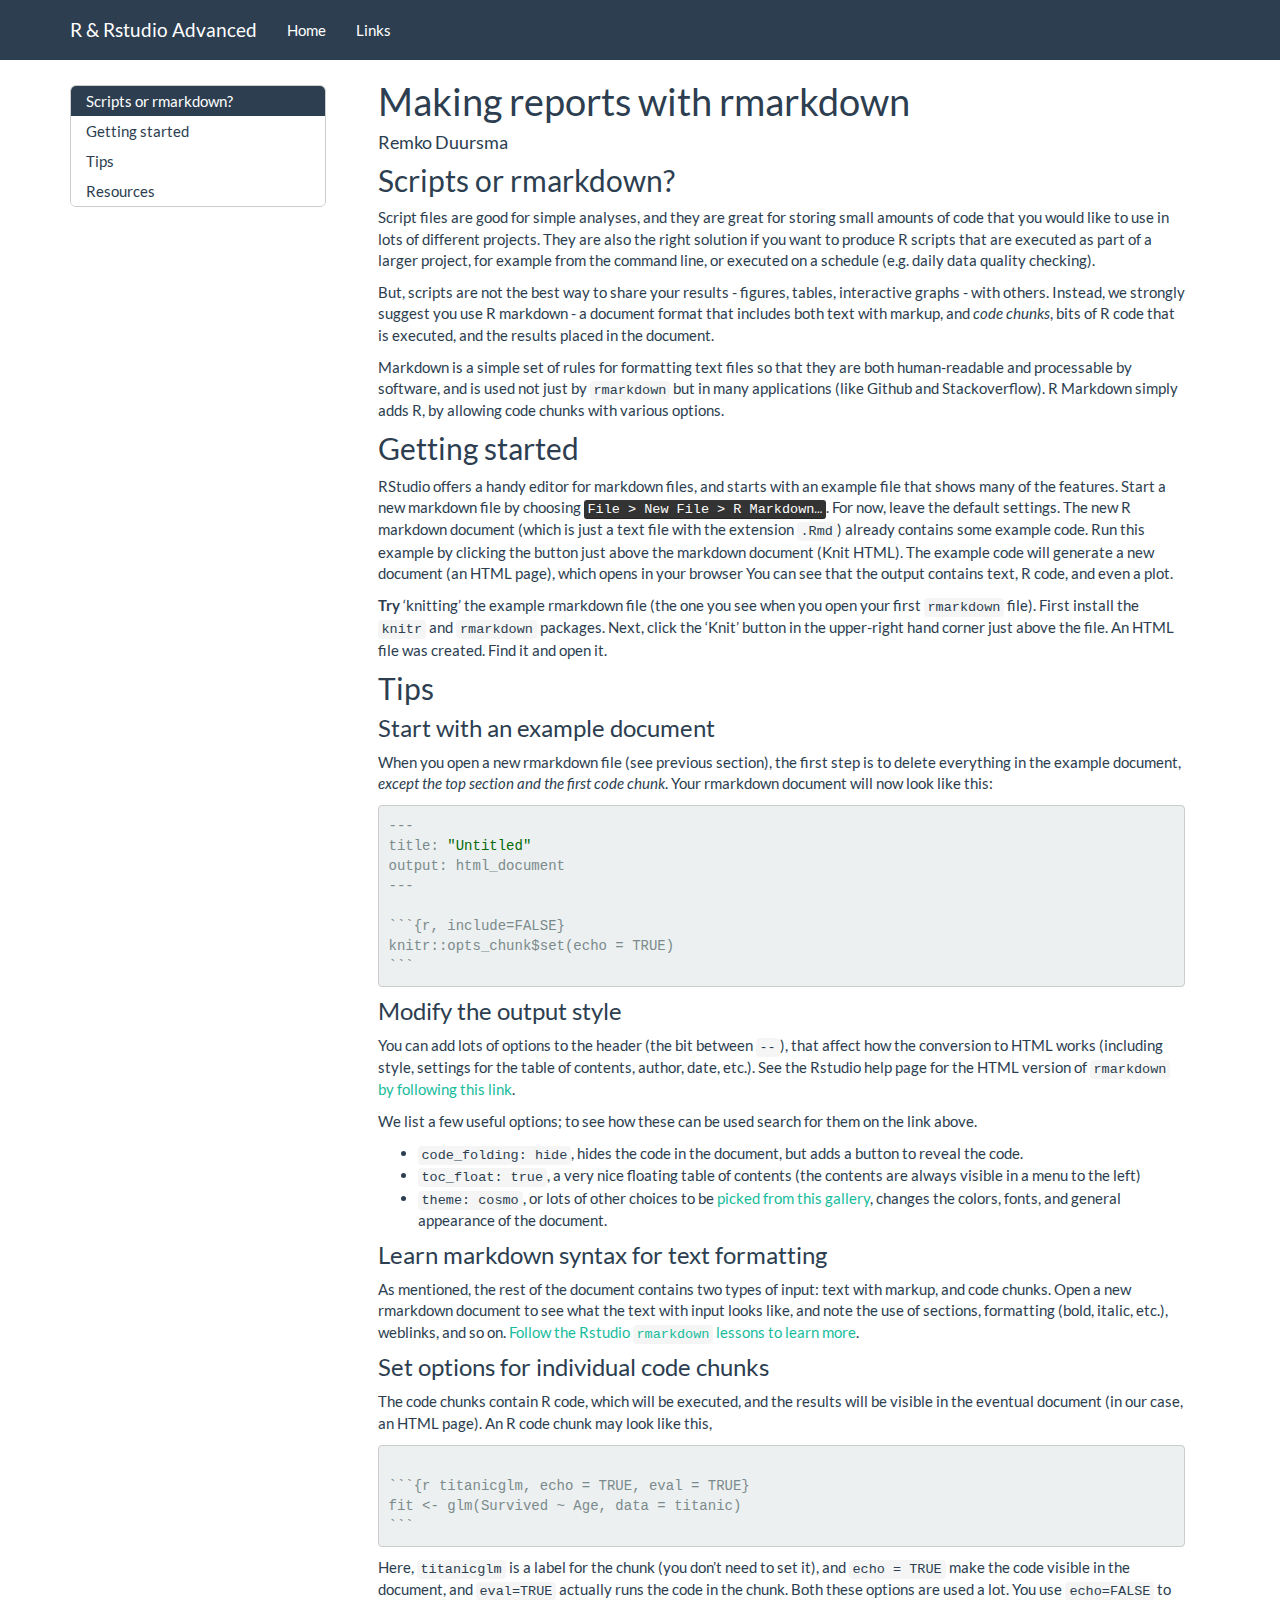
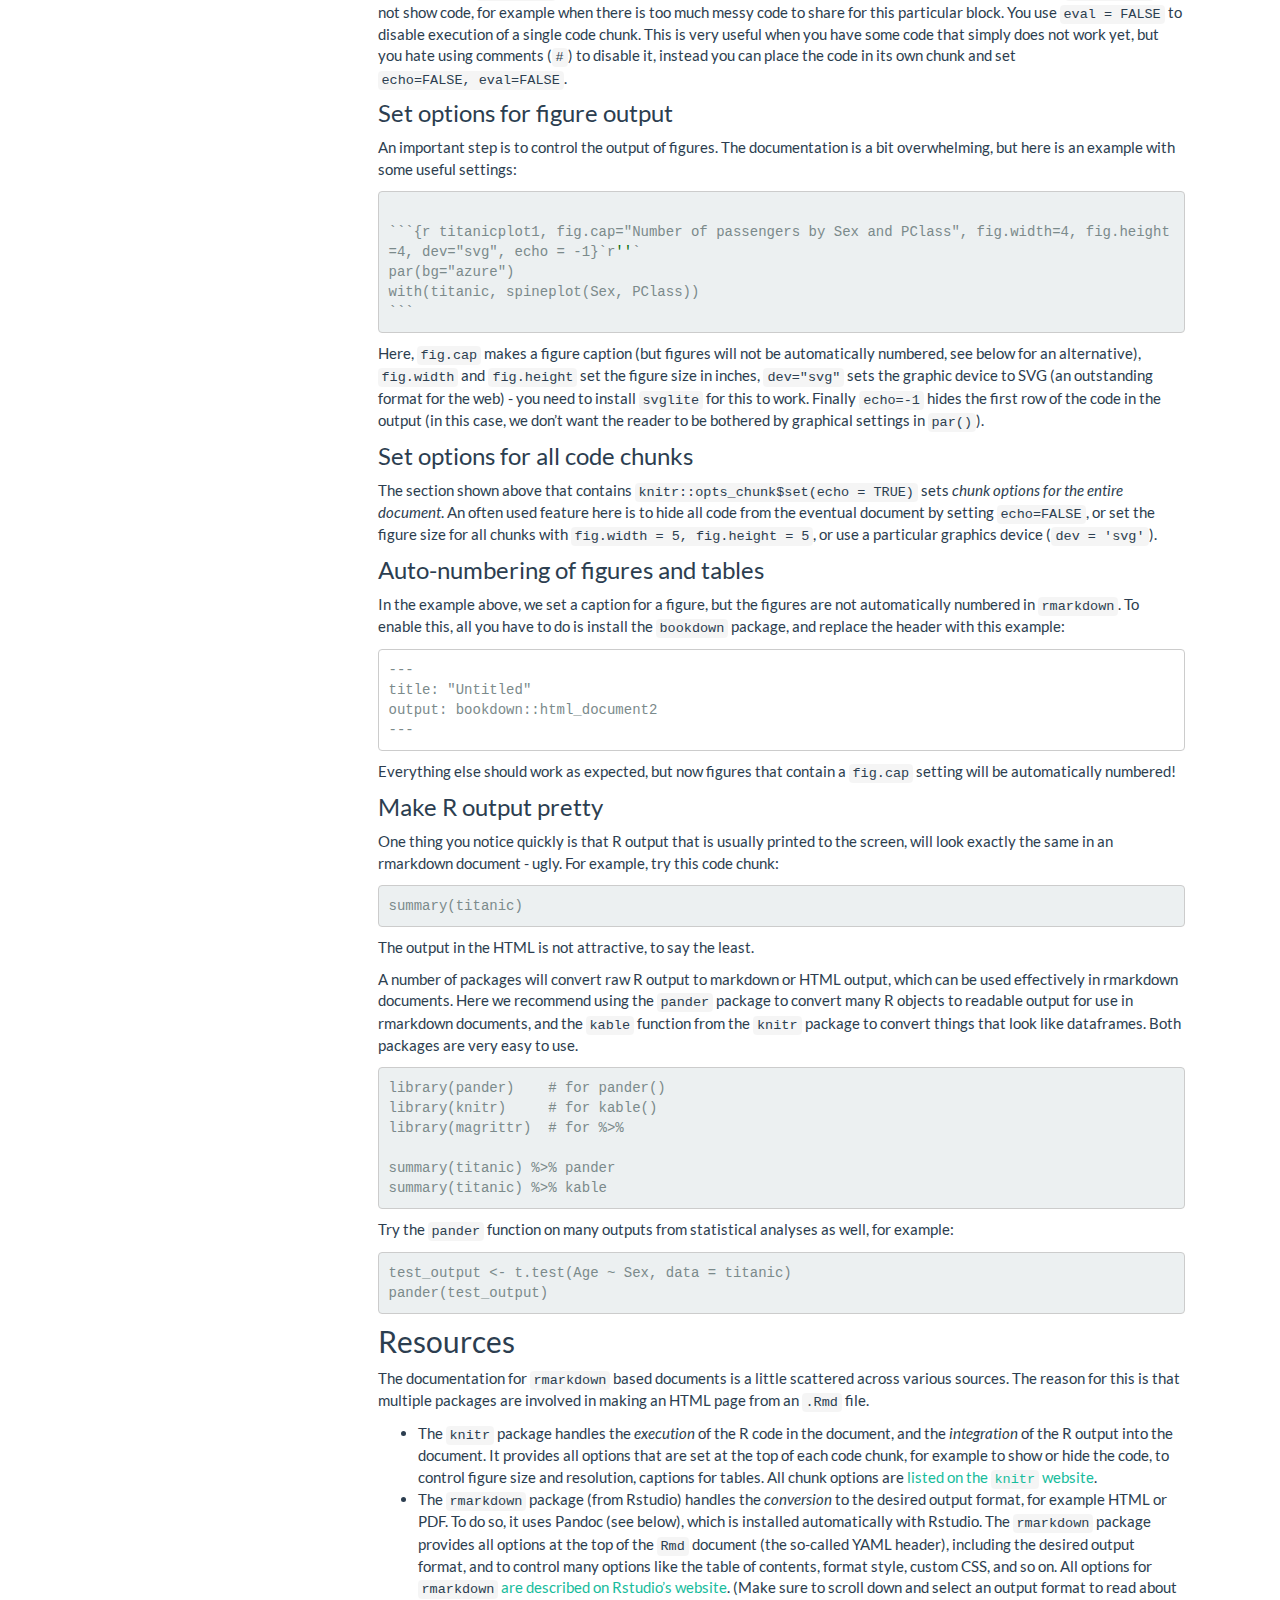
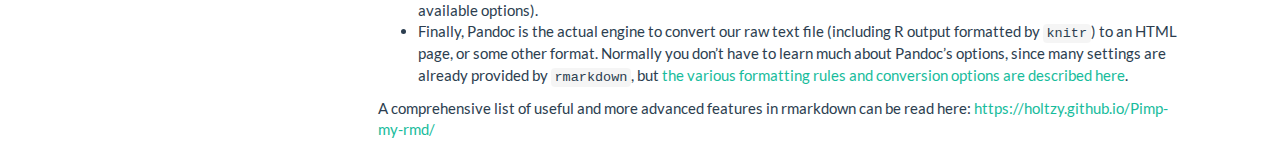
<file: docs/04_rmarkdown.html>
<!DOCTYPE html>

<html>

<head>

<meta charset="utf-8" />
<meta name="generator" content="pandoc" />
<meta http-equiv="X-UA-Compatible" content="IE=EDGE" />


<meta name="author" content="Remko Duursma" />


<title>Making reports with rmarkdown</title>

<script src="site_libs/jquery-1.11.3/jquery.min.js"></script>
<meta name="viewport" content="width=device-width, initial-scale=1" />
<link href="site_libs/bootstrap-3.3.5/css/flatly.min.css" rel="stylesheet" />
<script src="site_libs/bootstrap-3.3.5/js/bootstrap.min.js"></script>
<script src="site_libs/bootstrap-3.3.5/shim/html5shiv.min.js"></script>
<script src="site_libs/bootstrap-3.3.5/shim/respond.min.js"></script>
<script src="site_libs/jqueryui-1.11.4/jquery-ui.min.js"></script>
<link href="site_libs/tocify-1.9.1/jquery.tocify.css" rel="stylesheet" />
<script src="site_libs/tocify-1.9.1/jquery.tocify.js"></script>
<script src="site_libs/navigation-1.1/tabsets.js"></script>
<link href="site_libs/highlightjs-9.12.0/textmate.css" rel="stylesheet" />
<script src="site_libs/highlightjs-9.12.0/highlight.js"></script>

<style type="text/css">code{white-space: pre;}</style>
<style type="text/css">
  pre:not([class]) {
    background-color: white;
  }
</style>
<script type="text/javascript">
if (window.hljs) {
  hljs.configure({languages: []});
  hljs.initHighlightingOnLoad();
  if (document.readyState && document.readyState === "complete") {
    window.setTimeout(function() { hljs.initHighlighting(); }, 0);
  }
}
</script>



<style type="text/css">
h1 {
  font-size: 34px;
}
h1.title {
  font-size: 38px;
}
h2 {
  font-size: 30px;
}
h3 {
  font-size: 24px;
}
h4 {
  font-size: 18px;
}
h5 {
  font-size: 16px;
}
h6 {
  font-size: 12px;
}
.table th:not([align]) {
  text-align: left;
}
</style>




<style type = "text/css">
.main-container {
  max-width: 940px;
  margin-left: auto;
  margin-right: auto;
}
code {
  color: inherit;
  background-color: rgba(0, 0, 0, 0.04);
}
img {
  max-width:100%;
}
.tabbed-pane {
  padding-top: 12px;
}
.html-widget {
  margin-bottom: 20px;
}
button.code-folding-btn:focus {
  outline: none;
}
summary {
  display: list-item;
}
</style>


<style type="text/css">
/* padding for bootstrap navbar */
body {
  padding-top: 60px;
  padding-bottom: 40px;
}
/* offset scroll position for anchor links (for fixed navbar)  */
.section h1 {
  padding-top: 65px;
  margin-top: -65px;
}
.section h2 {
  padding-top: 65px;
  margin-top: -65px;
}
.section h3 {
  padding-top: 65px;
  margin-top: -65px;
}
.section h4 {
  padding-top: 65px;
  margin-top: -65px;
}
.section h5 {
  padding-top: 65px;
  margin-top: -65px;
}
.section h6 {
  padding-top: 65px;
  margin-top: -65px;
}
.dropdown-submenu {
  position: relative;
}
.dropdown-submenu>.dropdown-menu {
  top: 0;
  left: 100%;
  margin-top: -6px;
  margin-left: -1px;
  border-radius: 0 6px 6px 6px;
}
.dropdown-submenu:hover>.dropdown-menu {
  display: block;
}
.dropdown-submenu>a:after {
  display: block;
  content: " ";
  float: right;
  width: 0;
  height: 0;
  border-color: transparent;
  border-style: solid;
  border-width: 5px 0 5px 5px;
  border-left-color: #cccccc;
  margin-top: 5px;
  margin-right: -10px;
}
.dropdown-submenu:hover>a:after {
  border-left-color: #ffffff;
}
.dropdown-submenu.pull-left {
  float: none;
}
.dropdown-submenu.pull-left>.dropdown-menu {
  left: -100%;
  margin-left: 10px;
  border-radius: 6px 0 6px 6px;
}
</style>

<script>
// manage active state of menu based on current page
$(document).ready(function () {
  // active menu anchor
  href = window.location.pathname
  href = href.substr(href.lastIndexOf('/') + 1)
  if (href === "")
    href = "index.html";
  var menuAnchor = $('a[href="' + href + '"]');

  // mark it active
  menuAnchor.parent().addClass('active');

  // if it's got a parent navbar menu mark it active as well
  menuAnchor.closest('li.dropdown').addClass('active');
});
</script>

<!-- tabsets -->

<style type="text/css">
.tabset-dropdown > .nav-tabs {
  display: inline-table;
  max-height: 500px;
  min-height: 44px;
  overflow-y: auto;
  background: white;
  border: 1px solid #ddd;
  border-radius: 4px;
}

.tabset-dropdown > .nav-tabs > li.active:before {
  content: "";
  font-family: 'Glyphicons Halflings';
  display: inline-block;
  padding: 10px;
  border-right: 1px solid #ddd;
}

.tabset-dropdown > .nav-tabs.nav-tabs-open > li.active:before {
  content: "&#xe258;";
  border: none;
}

.tabset-dropdown > .nav-tabs.nav-tabs-open:before {
  content: "";
  font-family: 'Glyphicons Halflings';
  display: inline-block;
  padding: 10px;
  border-right: 1px solid #ddd;
}

.tabset-dropdown > .nav-tabs > li.active {
  display: block;
}

.tabset-dropdown > .nav-tabs > li > a,
.tabset-dropdown > .nav-tabs > li > a:focus,
.tabset-dropdown > .nav-tabs > li > a:hover {
  border: none;
  display: inline-block;
  border-radius: 4px;
  background-color: transparent;
}

.tabset-dropdown > .nav-tabs.nav-tabs-open > li {
  display: block;
  float: none;
}

.tabset-dropdown > .nav-tabs > li {
  display: none;
}
</style>

<!-- code folding -->



<style type="text/css">

#TOC {
  margin: 25px 0px 20px 0px;
}
@media (max-width: 768px) {
#TOC {
  position: relative;
  width: 100%;
}
}

@media print {
.toc-content {
  /* see https://github.com/w3c/csswg-drafts/issues/4434 */
  float: right;
}
}

.toc-content {
  padding-left: 30px;
  padding-right: 40px;
}

div.main-container {
  max-width: 1200px;
}

div.tocify {
  width: 20%;
  max-width: 260px;
  max-height: 85%;
}

@media (min-width: 768px) and (max-width: 991px) {
  div.tocify {
    width: 25%;
  }
}

@media (max-width: 767px) {
  div.tocify {
    width: 100%;
    max-width: none;
  }
}

.tocify ul, .tocify li {
  line-height: 20px;
}

.tocify-subheader .tocify-item {
  font-size: 0.90em;
}

.tocify .list-group-item {
  border-radius: 0px;
}


</style>



</head>

<body>


<div class="container-fluid main-container">


<!-- setup 3col/9col grid for toc_float and main content  -->
<div class="row-fluid">
<div class="col-xs-12 col-sm-4 col-md-3">
<div id="TOC" class="tocify">
</div>
</div>

<div class="toc-content col-xs-12 col-sm-8 col-md-9">




<div class="navbar navbar-default  navbar-fixed-top" role="navigation">
  <div class="container">
    <div class="navbar-header">
      <button type="button" class="navbar-toggle collapsed" data-toggle="collapse" data-target="#navbar">
        <span class="icon-bar"></span>
        <span class="icon-bar"></span>
        <span class="icon-bar"></span>
      </button>
      <a class="navbar-brand" href="index.html">R & Rstudio Advanced</a>
    </div>
    <div id="navbar" class="navbar-collapse collapse">
      <ul class="nav navbar-nav">
        <li>
  <a href="index.html">Home</a>
</li>
<li>
  <a href="links.html">Links</a>
</li>
      </ul>
      <ul class="nav navbar-nav navbar-right">
        
      </ul>
    </div><!--/.nav-collapse -->
  </div><!--/.container -->
</div><!--/.navbar -->

<div class="fluid-row" id="header">



<h1 class="title toc-ignore">Making reports with rmarkdown</h1>
<h4 class="author">Remko Duursma</h4>

</div>


<div id="scripts-or-rmarkdown" class="section level2">
<h2>Scripts or rmarkdown?</h2>
<p>Script files are good for simple analyses, and they are great for storing small amounts of code that you would like to use in lots of different projects. They are also the right solution if you want to produce R scripts that are executed as part of a larger project, for example from the command line, or executed on a schedule (e.g. daily data quality checking).</p>
<p>But, scripts are not the best way to share your results - figures, tables, interactive graphs - with others. Instead, we strongly suggest you use R markdown - a document format that includes both text with markup, and <em>code chunks</em>, bits of R code that is executed, and the results placed in the document.</p>
<p>Markdown is a simple set of rules for formatting text files so that they are both human-readable and processable by software, and is used not just by <code>rmarkdown</code> but in many applications (like Github and Stackoverflow). R Markdown simply adds R, by allowing code chunks with various options.</p>
</div>
<div id="getting-started" class="section level2">
<h2>Getting started</h2>
<p>RStudio offers a handy editor for markdown files, and starts with an example file that shows many of the features. Start a new markdown file by choosing <kbd>File &gt; New File &gt; R Markdown…</kbd>. For now, leave the default settings. The new R markdown document (which is just a text file with the extension <code>.Rmd</code>) already contains some example code. Run this example by clicking the button just above the markdown document (Knit HTML). The example code will generate a new document (an HTML page), which opens in your browser You can see that the output contains text, R code, and even a plot.</p>
<p><strong>Try</strong> ‘knitting’ the example rmarkdown file (the one you see when you open your first <code>rmarkdown</code> file). First install the <code>knitr</code> and <code>rmarkdown</code> packages. Next, click the ‘Knit’ button in the upper-right hand corner just above the file. An HTML file was created. Find it and open it.</p>
</div>
<div id="tips" class="section level2">
<h2>Tips</h2>
<div id="start-with-an-example-document" class="section level3">
<h3>Start with an example document</h3>
<p>When you open a new rmarkdown file (see previous section), the first step is to delete everything in the example document, <em>except the top section and the first code chunk</em>. Your rmarkdown document will now look like this:</p>
<pre class="r"><code>---
title: &quot;Untitled&quot;
output: html_document
---

```{r, include=FALSE}
knitr::opts_chunk$set(echo = TRUE)
```</code></pre>
</div>
<div id="modify-the-output-style" class="section level3">
<h3>Modify the output style</h3>
<p>You can add lots of options to the header (the bit between <code>--</code>), that affect how the conversion to HTML works (including style, settings for the table of contents, author, date, etc.). See the Rstudio help page for the HTML version of <code>rmarkdown</code> <a href="https://bookdown.org/yihui/rmarkdown/html-document.html">by following this link</a>.</p>
<p>We list a few useful options; to see how these can be used search for them on the link above.</p>
<ul>
<li><code>code_folding: hide</code>, hides the code in the document, but adds a button to reveal the code.</li>
<li><code>toc_float: true</code>, a very nice floating table of contents (the contents are always visible in a menu to the left)</li>
<li><code>theme: cosmo</code>, or lots of other choices to be <a href="https://bootswatch.com/3/">picked from this gallery</a>, changes the colors, fonts, and general appearance of the document.</li>
</ul>
</div>
<div id="learn-markdown-syntax-for-text-formatting" class="section level3">
<h3>Learn markdown syntax for text formatting</h3>
<p>As mentioned, the rest of the document contains two types of input: text with markup, and code chunks. Open a new rmarkdown document to see what the text with input looks like, and note the use of sections, formatting (bold, italic, etc.), weblinks, and so on. <a href="https://rmarkdown.rstudio.com/lesson-2.html">Follow the Rstudio <code>rmarkdown</code> lessons to learn more</a>.</p>
</div>
<div id="set-options-for-individual-code-chunks" class="section level3">
<h3>Set options for individual code chunks</h3>
<p>The code chunks contain R code, which will be executed, and the results will be visible in the eventual document (in our case, an HTML page). An R code chunk may look like this,</p>
<pre class="r"><code>
```{r titanicglm, echo = TRUE, eval = TRUE}
fit &lt;- glm(Survived ~ Age, data = titanic)
```</code></pre>
<p>Here, <code>titanicglm</code> is a label for the chunk (you don’t need to set it), and <code>echo = TRUE</code> make the code visible in the document, and <code>eval=TRUE</code> actually runs the code in the chunk. Both these options are used a lot. You use <code>echo=FALSE</code> to not show code, for example when there is too much messy code to share for this particular block. You use <code>eval = FALSE</code> to disable execution of a single code chunk. This is very useful when you have some code that simply does not work yet, but you hate using comments (<code>#</code>) to disable it, instead you can place the code in its own chunk and set <code>echo=FALSE, eval=FALSE</code>.</p>
</div>
<div id="set-options-for-figure-output" class="section level3 unnumbered">
<h3>Set options for figure output</h3>
<p>An important step is to control the output of figures. The documentation is a bit overwhelming, but here is an example with some useful settings:</p>
<pre class="r"><code>
```{r titanicplot1, fig.cap=&quot;Number of passengers by Sex and PClass&quot;, fig.width=4, fig.height=4, dev=&quot;svg&quot;, echo = -1}`r&#39;&#39;`
par(bg=&quot;azure&quot;)
with(titanic, spineplot(Sex, PClass))
```</code></pre>
<p>Here, <code>fig.cap</code> makes a figure caption (but figures will not be automatically numbered, see below for an alternative), <code>fig.width</code> and <code>fig.height</code> set the figure size in inches, <code>dev="svg"</code> sets the graphic device to SVG (an outstanding format for the web) - you need to install <code>svglite</code> for this to work. Finally <code>echo=-1</code> hides the first row of the code in the output (in this case, we don’t want the reader to be bothered by graphical settings in <code>par()</code>).</p>
</div>
<div id="set-options-for-all-code-chunks" class="section level3 unnumbered">
<h3>Set options for all code chunks</h3>
<p>The section shown above that contains <code>knitr::opts_chunk$set(echo = TRUE)</code> sets <em>chunk options for the entire document</em>. An often used feature here is to hide all code from the eventual document by setting <code>echo=FALSE</code>, or set the figure size for all chunks with <code>fig.width = 5, fig.height = 5</code>, or use a particular graphics device (<code>dev = 'svg'</code>).</p>
</div>
<div id="auto-numbering-of-figures-and-tables" class="section level3">
<h3>Auto-numbering of figures and tables</h3>
<p>In the example above, we set a caption for a figure, but the figures are not automatically numbered in <code>rmarkdown</code>. To enable this, all you have to do is install the <code>bookdown</code> package, and replace the header with this example:</p>
<pre><code>---
title: &quot;Untitled&quot;
output: bookdown::html_document2
---
</code></pre>
<p>Everything else should work as expected, but now figures that contain a <code>fig.cap</code> setting will be automatically numbered!</p>
</div>
<div id="make-r-output-pretty" class="section level3">
<h3>Make R output pretty</h3>
<p>One thing you notice quickly is that R output that is usually printed to the screen, will look exactly the same in an rmarkdown document - ugly. For example, try this code chunk:</p>
<pre class="{r}`r&#39;&#39;`"><code>summary(titanic) </code></pre>
<p>The output in the HTML is not attractive, to say the least.</p>
<p>A number of packages will convert raw R output to markdown or HTML output, which can be used effectively in rmarkdown documents. Here we recommend using the <code>pander</code> package to convert many R objects to readable output for use in rmarkdown documents, and the <code>kable</code> function from the <code>knitr</code> package to convert things that look like dataframes. Both packages are very easy to use.</p>
<pre class="{r}`r&#39;&#39;`"><code>library(pander)    # for pander()
library(knitr)     # for kable()
library(magrittr)  # for %&gt;%

summary(titanic) %&gt;% pander
summary(titanic) %&gt;% kable</code></pre>
<p>Try the <code>pander</code> function on many outputs from statistical analyses as well, for example:</p>
<pre class="{r}`r&#39;&#39;`"><code>test_output &lt;- t.test(Age ~ Sex, data = titanic)
pander(test_output)</code></pre>
</div>
</div>
<div id="rmarkdownresources" class="section level2">
<h2>Resources</h2>
<p>The documentation for <code>rmarkdown</code> based documents is a little scattered across various sources. The reason for this is that multiple packages are involved in making an HTML page from an <code>.Rmd</code> file.</p>
<ul>
<li>The <code>knitr</code> package handles the <em>execution</em> of the R code in the document, and the <em>integration</em> of the R output into the document. It provides all options that are set at the top of each code chunk, for example to show or hide the code, to control figure size and resolution, captions for tables. All chunk options are <a href="https://yihui.name/knitr/options/">listed on the <code>knitr</code> website</a>.</li>
<li>The <code>rmarkdown</code> package (from Rstudio) handles the <em>conversion</em> to the desired output format, for example HTML or PDF. To do so, it uses Pandoc (see below), which is installed automatically with Rstudio. The <code>rmarkdown</code> package provides all options at the top of the <code>Rmd</code> document (the so-called YAML header), including the desired output format, and to control many options like the table of contents, format style, custom CSS, and so on. All options for <code>rmarkdown</code> <a href="https://rmarkdown.rstudio.com/">are described on Rstudio’s website</a>. (Make sure to scroll down and select an output format to read about available options).</li>
<li>Finally, Pandoc is the actual engine to convert our raw text file (including R output formatted by <code>knitr</code>) to an HTML page, or some other format. Normally you don’t have to learn much about Pandoc’s options, since many settings are already provided by <code>rmarkdown</code>, but <a href="https://pandoc.org/MANUAL.html">the various formatting rules and conversion options are described here</a>.</li>
</ul>
<p>A comprehensive list of useful and more advanced features in rmarkdown can be read here: <a href="https://holtzy.github.io/Pimp-my-rmd/" class="uri">https://holtzy.github.io/Pimp-my-rmd/</a></p>
</div>



</div>
</div>

</div>

<script>

// add bootstrap table styles to pandoc tables
function bootstrapStylePandocTables() {
  $('tr.header').parent('thead').parent('table').addClass('table table-condensed');
}
$(document).ready(function () {
  bootstrapStylePandocTables();
});


</script>

<!-- tabsets -->

<script>
$(document).ready(function () {
  window.buildTabsets("TOC");
});

$(document).ready(function () {
  $('.tabset-dropdown > .nav-tabs > li').click(function () {
    $(this).parent().toggleClass('nav-tabs-open')
  });
});
</script>

<!-- code folding -->

<script>
$(document).ready(function ()  {

    // move toc-ignore selectors from section div to header
    $('div.section.toc-ignore')
        .removeClass('toc-ignore')
        .children('h1,h2,h3,h4,h5').addClass('toc-ignore');

    // establish options
    var options = {
      selectors: "h1,h2,h3",
      theme: "bootstrap3",
      context: '.toc-content',
      hashGenerator: function (text) {
        return text.replace(/[.\\/?&!#<>]/g, '').replace(/\s/g, '_').toLowerCase();
      },
      ignoreSelector: ".toc-ignore",
      scrollTo: 0
    };
    options.showAndHide = true;
    options.smoothScroll = true;

    // tocify
    var toc = $("#TOC").tocify(options).data("toc-tocify");
});
</script>

<!-- dynamically load mathjax for compatibility with self-contained -->
<script>
  (function () {
    var script = document.createElement("script");
    script.type = "text/javascript";
    script.src  = "https://mathjax.rstudio.com/latest/MathJax.js?config=TeX-AMS-MML_HTMLorMML";
    document.getElementsByTagName("head")[0].appendChild(script);
  })();
</script>

</body>
</html>
</file>
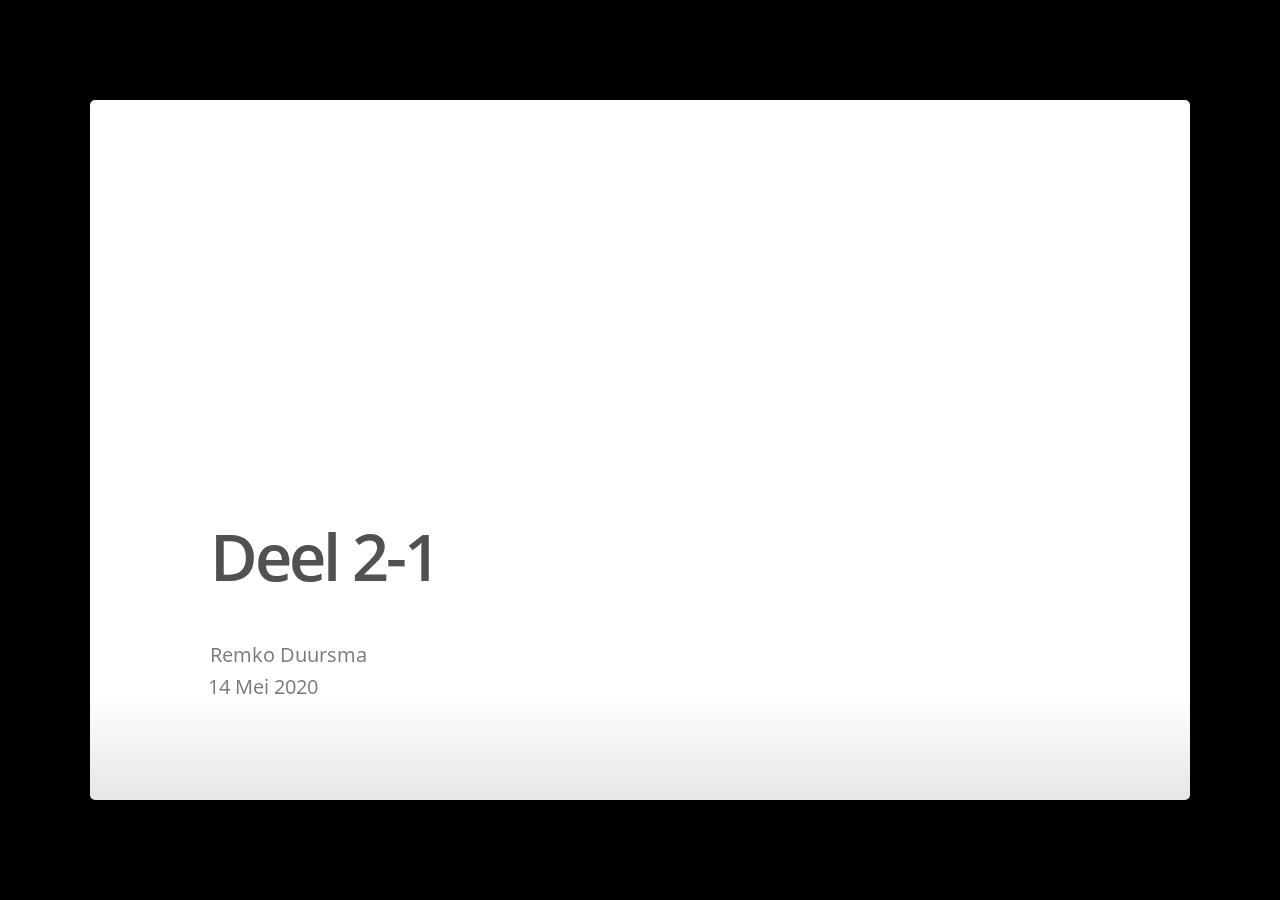
<file: docs/05_deel1-2.html>
<!DOCTYPE html>
<html>
<head>
  <title>Deel 2-1</title>

  <meta charset="utf-8">
  <meta http-equiv="X-UA-Compatible" content="chrome=1">
  <meta name="generator" content="pandoc" />




  <meta name="viewport" content="width=device-width, initial-scale=1">
  <meta name="apple-mobile-web-app-capable" content="yes">

  <base target="_blank">

  <script type="text/javascript">
    var SLIDE_CONFIG = {
      // Slide settings
      settings: {
                title: 'Deel 2-1',
                        useBuilds: true,
        usePrettify: true,
        enableSlideAreas: true,
        enableTouch: true,
                      },

      // Author information
      presenters: [
            {
        name:  'Remko Duursma' ,
        company: '',
        gplus: '',
        twitter: '',
        www: '',
        github: ''
      },
            ]
    };
  </script>

  <link href="site_libs/ioslides-13.5.1/fonts/fonts.css" rel="stylesheet" />
  <link href="site_libs/ioslides-13.5.1/theme/css/default.css" rel="stylesheet" />
  <link href="site_libs/ioslides-13.5.1/theme/css/phone.css" rel="stylesheet" />
  <script src="site_libs/ioslides-13.5.1/js/modernizr.custom.45394.js"></script>
  <script src="site_libs/ioslides-13.5.1/js/prettify/prettify.js"></script>
  <script src="site_libs/ioslides-13.5.1/js/prettify/lang-r.js"></script>
  <script src="site_libs/ioslides-13.5.1/js/prettify/lang-yaml.js"></script>
  <script src="site_libs/ioslides-13.5.1/js/hammer.js"></script>
  <script src="site_libs/ioslides-13.5.1/js/slide-controller.js"></script>
  <script src="site_libs/ioslides-13.5.1/js/slide-deck.js"></script>

  <style type="text/css">

    b, strong {
      font-weight: bold;
    }

    em {
      font-style: italic;
    }

    summary {
      display: list-item;
    }

    slides > slide {
      -webkit-transition: all 0.4s ease-in-out;
      -moz-transition: all 0.4s ease-in-out;
      -o-transition: all 0.4s ease-in-out;
      transition: all 0.4s ease-in-out;
    }

    .auto-fadein {
      -webkit-transition: opacity 0.6s ease-in;
      -webkit-transition-delay: 0.4s;
      -moz-transition: opacity 0.6s ease-in 0.4s;
      -o-transition: opacity 0.6s ease-in 0.4s;
      transition: opacity 0.6s ease-in 0.4s;
      opacity: 0;
    }
/* https://github.com/ropensci/plotly/pull/524#issuecomment-468142578 */
slide:not(.current) .plotly.html-widget{
  display: block;
}

  </style>


</head>

<body style="opacity: 0">

<slides class="layout-widescreen">

  <slide class="title-slide segue nobackground">
        <!-- The content of this hgroup is replaced programmatically through the slide_config.json. -->
    <hgroup class="auto-fadein">
      <h1 data-config-title><!-- populated from slide_config.json --></h1>
      
      <p data-config-presenter><!-- populated from slide_config.json --></p>
            <p style="margin-top: 6px; margin-left: -2px;">14 Mei 2020</p>
          </hgroup>
  </slide>

<slide class=""><hgroup><h2>R &amp; Rstudio Advanced </h2><h3> &ldquo;Dag&rdquo; 2 - Deel 1</h3></hgroup><article  id="r-rstudio-advanced-dag-2---deel-1">

<div class="columns-2">
<ul>
<li><p>Rstudio Projects</p></li>
<li><p>Folder structuur</p></li>
</ul>

<p><br> <br> <br> <br> <br> <br> <br> <br> <br> <br></p>

<ul>
<li>git

<ul>
<li>local / remote</li>
<li>command line</li>
<li>stage, commit</li>
<li>push, pull</li>
<li>history</li>
<li>reset / revert / look around</li>
<li>collaborate</li>
</ul></li>
</ul></div></article></slide>


  <slide class="backdrop"></slide>

</slides>

<!-- dynamically load mathjax for compatibility with self-contained -->
<script>
  (function () {
    var script = document.createElement("script");
    script.type = "text/javascript";
    script.src  = "https://mathjax.rstudio.com/latest/MathJax.js?config=TeX-AMS-MML_HTMLorMML";
    document.getElementsByTagName("head")[0].appendChild(script);
  })();
</script>

<!-- map slide visiblity events into shiny -->
<script>
  (function() {
    if (window.jQuery) {
       window.jQuery(document).on('slideleave', function(e) {
         window.jQuery(e.target).trigger('hidden');
      });
       window.jQuery(document).on('slideenter', function(e) {
         window.jQuery(e.target).trigger('shown');
      });
    }
  })();
</script>

</body>
</html>
</file>
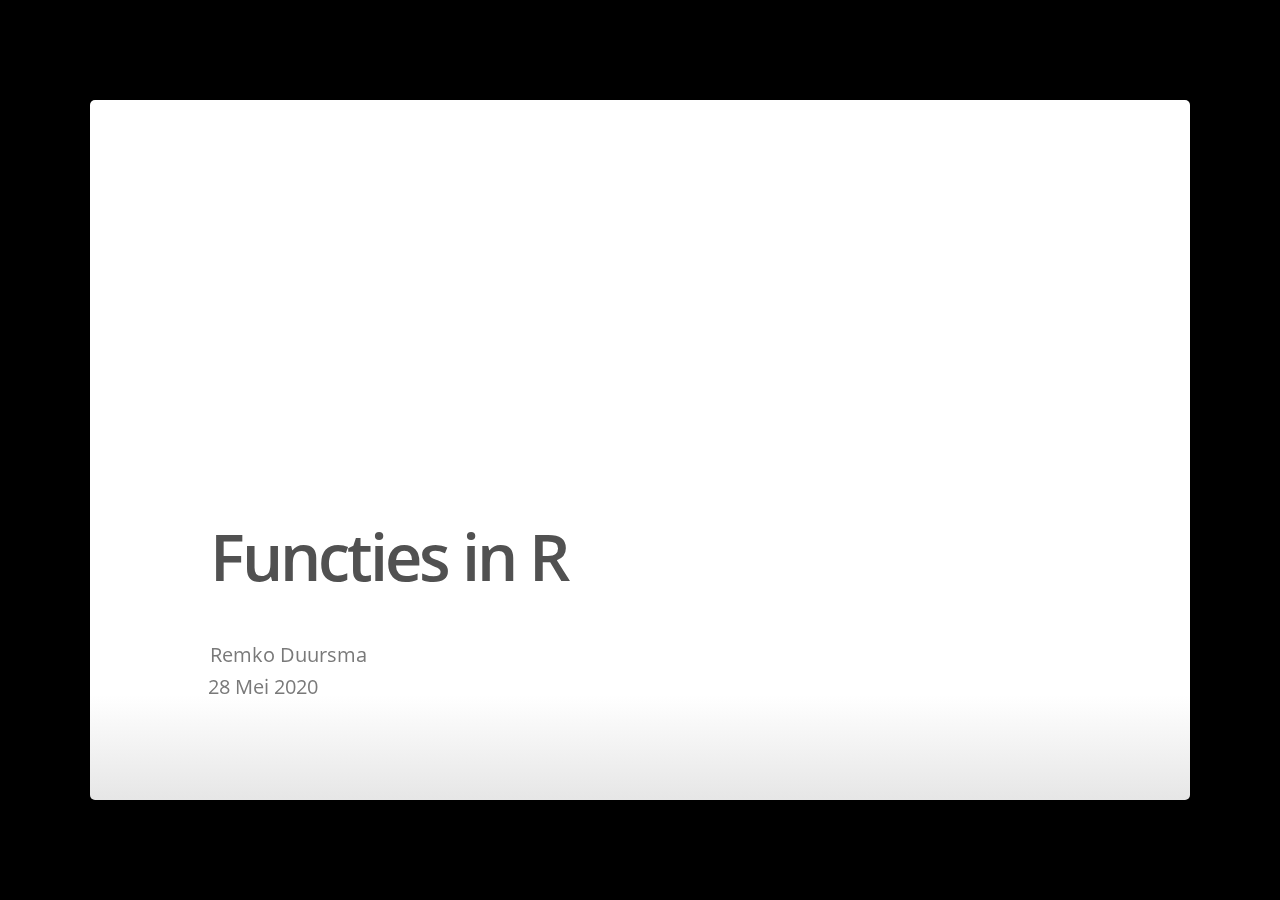
<file: docs/05_deel1-3.html>
<!DOCTYPE html>
<html>
<head>
  <title>Functies in R</title>

  <meta charset="utf-8">
  <meta http-equiv="X-UA-Compatible" content="chrome=1">
  <meta name="generator" content="pandoc" />




  <meta name="viewport" content="width=device-width, initial-scale=1">
  <meta name="apple-mobile-web-app-capable" content="yes">

  <base target="_blank">

  <script type="text/javascript">
    var SLIDE_CONFIG = {
      // Slide settings
      settings: {
                title: 'Functies in R',
                        useBuilds: true,
        usePrettify: true,
        enableSlideAreas: true,
        enableTouch: true,
                      },

      // Author information
      presenters: [
            {
        name:  'Remko Duursma' ,
        company: '',
        gplus: '',
        twitter: '',
        www: '',
        github: ''
      },
            ]
    };
  </script>

  <link href="site_libs/ioslides-13.5.1/fonts/fonts.css" rel="stylesheet" />
  <link href="site_libs/ioslides-13.5.1/theme/css/default.css" rel="stylesheet" />
  <link href="site_libs/ioslides-13.5.1/theme/css/phone.css" rel="stylesheet" />
  <script src="site_libs/ioslides-13.5.1/js/modernizr.custom.45394.js"></script>
  <script src="site_libs/ioslides-13.5.1/js/prettify/prettify.js"></script>
  <script src="site_libs/ioslides-13.5.1/js/prettify/lang-r.js"></script>
  <script src="site_libs/ioslides-13.5.1/js/prettify/lang-yaml.js"></script>
  <script src="site_libs/ioslides-13.5.1/js/hammer.js"></script>
  <script src="site_libs/ioslides-13.5.1/js/slide-controller.js"></script>
  <script src="site_libs/ioslides-13.5.1/js/slide-deck.js"></script>

  <style type="text/css">

    b, strong {
      font-weight: bold;
    }

    em {
      font-style: italic;
    }

    summary {
      display: list-item;
    }

    slides > slide {
      -webkit-transition: all 0.4s ease-in-out;
      -moz-transition: all 0.4s ease-in-out;
      -o-transition: all 0.4s ease-in-out;
      transition: all 0.4s ease-in-out;
    }

    .auto-fadein {
      -webkit-transition: opacity 0.6s ease-in;
      -webkit-transition-delay: 0.4s;
      -moz-transition: opacity 0.6s ease-in 0.4s;
      -o-transition: opacity 0.6s ease-in 0.4s;
      transition: opacity 0.6s ease-in 0.4s;
      opacity: 0;
    }
/* https://github.com/ropensci/plotly/pull/524#issuecomment-468142578 */
slide:not(.current) .plotly.html-widget{
  display: block;
}

  </style>


</head>

<body style="opacity: 0">

<slides class="layout-widescreen">

  <slide class="title-slide segue nobackground">
        <!-- The content of this hgroup is replaced programmatically through the slide_config.json. -->
    <hgroup class="auto-fadein">
      <h1 data-config-title><!-- populated from slide_config.json --></h1>
      
      <p data-config-presenter><!-- populated from slide_config.json --></p>
            <p style="margin-top: 6px; margin-left: -2px;">28 Mei 2020</p>
          </hgroup>
  </slide>

<slide class=""><hgroup><h2>R &amp; Rstudio Advanced </h2><h3> &ldquo;Dag&rdquo; 2 - Deel 2</h3></hgroup><article  id="r-rstudio-advanced-dag-2---deel-2">

<ul>
<li>Motivatie: schrijf je eigen functies</li>
<li>Eenvoudige functies</li>
<li>Batch analysis: gebruik functies om veel analyses tegelijk te doen</li>
<li>Functies: extra tips &amp; tricks</li>
</ul>

</article></slide><slide class=""><hgroup><h2>Waarom zou ik mijn eigen functies schrijven?</h2></hgroup><article  id="waarom-zou-ik-mijn-eigen-functies-schrijven">

<p><em>Een script is toch ook prima?</em></p>

<ol>
<li>Vermijden van duplicatie van code</li>
<li>Leesbaar maken van complexe code</li>
<li><em>Function scope</em> : voorkom rommel in het geheugen</li>
<li>Voorkom fouten door hergebruik standaard functies</li>
<li>Batch analysis: veel analyses in 1 stap</li>
<li>&lsquo;Wrapper&rsquo; functies: instellen argumenten van andere functies</li>
<li>Ontwikkel een verzameling van generieke functies (R packages)</li>
</ol>

</article></slide><slide class=""><hgroup><h2>Duplicatie van code</h2></hgroup><article  id="duplicatie-van-code">

<p><em>Wat is er mis met Ctrl-C, Ctrl-V?</em></p>

<ul>
<li>Slechts 1 definitie van de functie, meerdere toepassingen</li>
<li>Wil je iets aanpassen? Dat hoeft alleen in de functie definitie.</li>
<li>Functie definities kunnen in een apart script: minder code in het &lsquo;main&rsquo; script</li>
</ul>

</article></slide><slide class=""><hgroup><h2>Leesbaar maken van complexe code (1)</h2></hgroup><article  id="leesbaar-maken-van-complexe-code-1">

<pre class = 'prettyprint lang-r'>library(stringr)
melding &lt;- &quot;Hoofdstraat 12, 5524 AJ, Geeneveen&quot;
pc &lt;- str_extract(melding, &quot;[0-9]{4}[[:space:]]+[a-zA-Z]{2}&quot;)
pc_ns &lt;- str_replace(pc, &quot;[[:space:]]&quot;, &quot;&quot;)
out &lt;- str_replace(melding, pc, pc_ns)
out[is.na(out)] &lt;- melding[is.na(out)]
out</pre>

<pre >## [1] &quot;Hoofdstraat 12, 5524AJ, Geeneveen&quot;</pre>

</article></slide><slide class=""><hgroup><h2>Leesbaar maken van complexe code (2)</h2></hgroup><article  id="leesbaar-maken-van-complexe-code-2">

<pre class = 'prettyprint lang-r'># ./R/functies.R
remove_postcode_space &lt;- function(x){
  pc &lt;- stringr::str_extract(x, &quot;[0-9]{4}[[:space:]]+[a-zA-Z]{2}&quot;)
  pc_ns &lt;- stringr::str_replace(pc, &quot;[[:space:]]&quot;, &quot;&quot;)
  out &lt;- stringr::str_replace(x, pc, pc_ns)
  out[is.na(out)] &lt;- x[is.na(out)]
out
}

# main.R
remove_postcode_space(&quot;Hoofdstraat 12, 5524 AJ, Geeneveen&quot;)</pre>

<pre >## [1] &quot;Hoofdstraat 12, 5524AJ, Geeneveen&quot;</pre>

</article></slide><slide class=""><hgroup><h2>Voorkom fouten door hergebruik standaard functies</h2></hgroup><article  id="voorkom-fouten-door-hergebruik-standaard-functies">

<p>Dit kan, maar weet je zeker dat je nooit een typefout maakt?</p>

<pre class = 'prettyprint lang-r'>mijndata$afstand_km &lt;- mijndata$afstand_mijl / 0.6214</pre>

<p>Beter om conversie functies te schrijven, met een duidelijke naam:</p>

<pre class = 'prettyprint lang-r'>mijl_naar_kilometer &lt;- function(x){
  x / 0.6214
}

mijndata &lt;- mutate(mijndata,
                   afstand_km = mijl_naar_kilometer(afstand_mijl))</pre>

</article></slide><slide class=""><hgroup><h2>Wrapper functies</h2></hgroup><article  id="wrapper-functies">

<p>Gebruik je bij het aanroepen van ingebouwde functies heel vaak dezelfde argumenten?</p>

<p>Schrijf een functie eromheen!</p>

<pre class = 'prettyprint lang-r'>#Plot altijd met `pch = 19` (filled circles) in plaats van de default.
plot(mtcars$wt, mtcars$disp, pch = 19)</pre>

<p>In een functie,</p>

<pre class = 'prettyprint lang-r'># Zet een nieuwe default voor pch - stuur door naar plot().
plot_solid &lt;- function(..., pch = 19){
  plot(..., pch = pch)
}</pre>

</article></slide><slide class=""><hgroup><h2>Batch analysis (1)</h2></hgroup><article  id="batch-analysis-1">

<p>Herhalen van analyses (of rapportage, grafieken, etc.) voor delen van de data.</p>

<p><em>Komt dit bekend voor?</em></p>

<pre class = 'prettyprint lang-r'>data_a &lt;- filter(mijndata, groep == &quot;A&quot;)
fit_a &lt;- lm(y ~ x, data = data_a)
summary(fit_a)

data_b &lt;- filter(mijndata, groep == &quot;B&quot;)
fit_b &lt;- lm(y ~ x, data = data_b)
summary(fit_b)</pre>

</article></slide><slide class=""><hgroup><h2>Batch analysis (2)</h2></hgroup><article  id="batch-analysis-2">

<p>Een meer algemene oplossing:</p>

<pre class = 'prettyprint lang-r'>model_fits &lt;- split(mijndata, mijndata$groep) %&gt;%
  lapply(., function(data)lm(y ~ x, data = data))

lapply(model_fits, summary)</pre>

</article></slide><slide class=""><hgroup><h2>R Packages</h2></hgroup><article  id="r-packages">

<ul>
<li><p>Als je een verzameling &lsquo;generieke&rsquo; functies hebt ontwikkeld, gebruik dan een R package.</p></li>
<li><p>Documentatie (<code>?mijnfunctie</code>) kan met gemak gescrheven worden.</p></li>
<li><p>Package kan door iedereen snel geinstalleerd worden.</p></li>
<li><p>Automatische tests.</p></li>
<li><p>Voorbeeld code bij elke functie.</p></li>
<li><p>Een R package is pas nuttig als de functies niet / weinig meer veranderen (ver ontwikkeld).</p></li>
<li><p>Alle projecten die jouw package gebruiken moeten in principe blijven werken als je updates maakt (<em>backwards compatibility</em>)</p></li>
<li><p>Deel een R package pas met anderen als je dit meestal kunt beloven.</p></li>
</ul></article></slide>


  <slide class="backdrop"></slide>

</slides>

<!-- dynamically load mathjax for compatibility with self-contained -->
<script>
  (function () {
    var script = document.createElement("script");
    script.type = "text/javascript";
    script.src  = "https://mathjax.rstudio.com/latest/MathJax.js?config=TeX-AMS-MML_HTMLorMML";
    document.getElementsByTagName("head")[0].appendChild(script);
  })();
</script>

<!-- map slide visiblity events into shiny -->
<script>
  (function() {
    if (window.jQuery) {
       window.jQuery(document).on('slideleave', function(e) {
         window.jQuery(e.target).trigger('hidden');
      });
       window.jQuery(document).on('slideenter', function(e) {
         window.jQuery(e.target).trigger('shown');
      });
    }
  })();
</script>

</body>
</html>
</file>
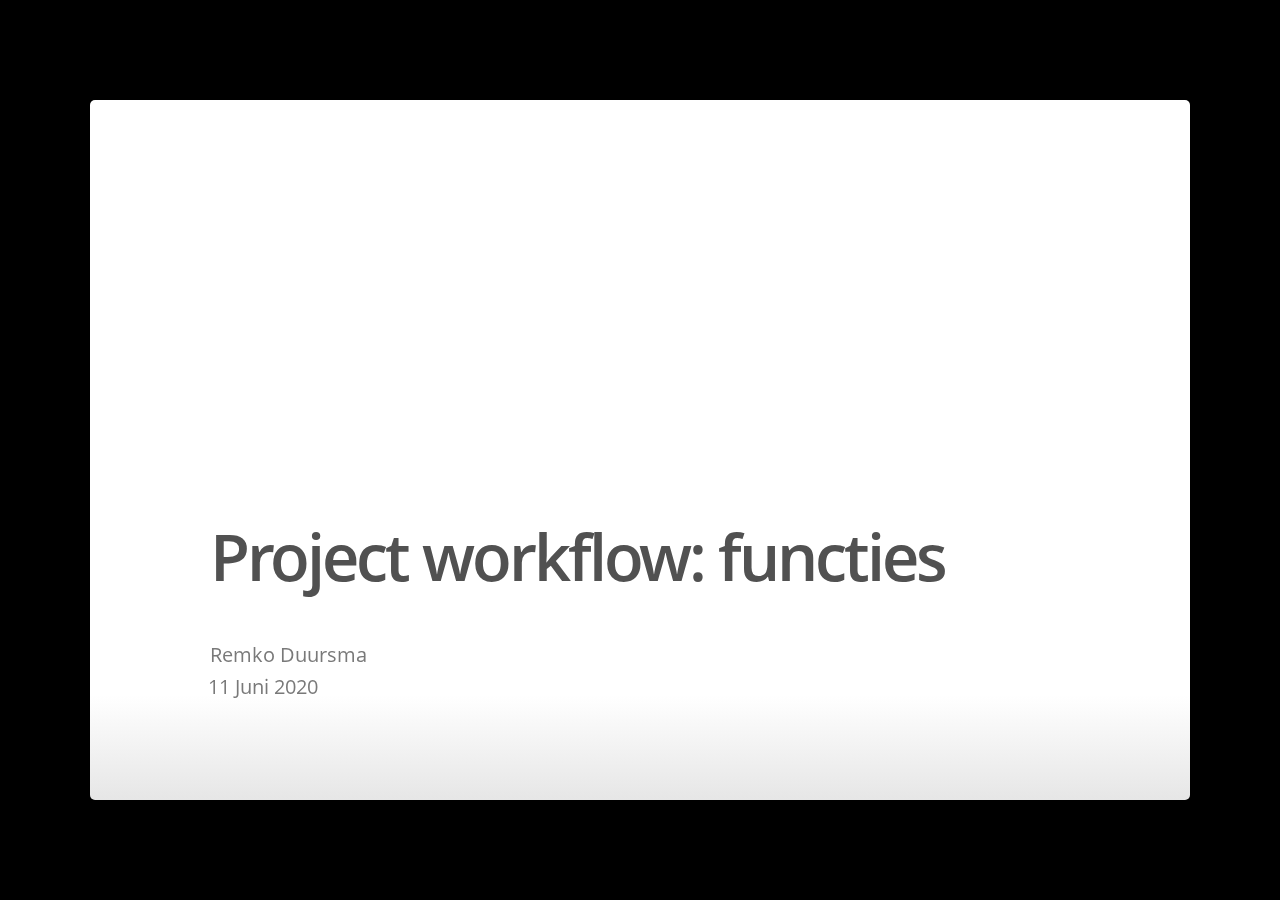
<file: docs/05_deel1-4.html>
<!DOCTYPE html>
<html>
<head>
  <title>Project workflow: functies</title>

  <meta charset="utf-8">
  <meta http-equiv="X-UA-Compatible" content="chrome=1">
  <meta name="generator" content="pandoc" />




  <meta name="viewport" content="width=device-width, initial-scale=1">
  <meta name="apple-mobile-web-app-capable" content="yes">

  <base target="_blank">

  <script type="text/javascript">
    var SLIDE_CONFIG = {
      // Slide settings
      settings: {
                title: 'Project workflow: functies',
                        useBuilds: true,
        usePrettify: true,
        enableSlideAreas: true,
        enableTouch: true,
                      },

      // Author information
      presenters: [
            {
        name:  'Remko Duursma' ,
        company: '',
        gplus: '',
        twitter: '',
        www: '',
        github: ''
      },
            ]
    };
  </script>

  <link href="site_libs/ioslides-13.5.1/fonts/fonts.css" rel="stylesheet" />
  <link href="site_libs/ioslides-13.5.1/theme/css/default.css" rel="stylesheet" />
  <link href="site_libs/ioslides-13.5.1/theme/css/phone.css" rel="stylesheet" />
  <script src="site_libs/ioslides-13.5.1/js/modernizr.custom.45394.js"></script>
  <script src="site_libs/ioslides-13.5.1/js/prettify/prettify.js"></script>
  <script src="site_libs/ioslides-13.5.1/js/prettify/lang-r.js"></script>
  <script src="site_libs/ioslides-13.5.1/js/prettify/lang-yaml.js"></script>
  <script src="site_libs/ioslides-13.5.1/js/hammer.js"></script>
  <script src="site_libs/ioslides-13.5.1/js/slide-controller.js"></script>
  <script src="site_libs/ioslides-13.5.1/js/slide-deck.js"></script>

  <style type="text/css">

    b, strong {
      font-weight: bold;
    }

    em {
      font-style: italic;
    }

    summary {
      display: list-item;
    }

    slides > slide {
      -webkit-transition: all 0.4s ease-in-out;
      -moz-transition: all 0.4s ease-in-out;
      -o-transition: all 0.4s ease-in-out;
      transition: all 0.4s ease-in-out;
    }

    .auto-fadein {
      -webkit-transition: opacity 0.6s ease-in;
      -webkit-transition-delay: 0.4s;
      -moz-transition: opacity 0.6s ease-in 0.4s;
      -o-transition: opacity 0.6s ease-in 0.4s;
      transition: opacity 0.6s ease-in 0.4s;
      opacity: 0;
    }
/* https://github.com/ropensci/plotly/pull/524#issuecomment-468142578 */
slide:not(.current) .plotly.html-widget{
  display: block;
}

  </style>


</head>

<body style="opacity: 0">

<slides class="layout-widescreen">

  <slide class="title-slide segue nobackground">
        <!-- The content of this hgroup is replaced programmatically through the slide_config.json. -->
    <hgroup class="auto-fadein">
      <h1 data-config-title><!-- populated from slide_config.json --></h1>
      
      <p data-config-presenter><!-- populated from slide_config.json --></p>
            <p style="margin-top: 6px; margin-left: -2px;">11 Juni 2020</p>
          </hgroup>
  </slide>

<slide class=""><hgroup><h2>R &amp; Rstudio Advanced </h2><h3> &ldquo;Dag&rdquo; 2 - Deel 3</h3></hgroup><article  id="r-rstudio-advanced-dag-2---deel-3">

<ul>
<li>Gebruik van functies voor een betere workflow

<ul>
<li>Motivatie</li>
<li>Wrapper functies voor plots</li>
<li>Caching / drake</li>
</ul></li>
<li>Functies: extra tips &amp; tricks</li>
</ul>

</article></slide><slide class=""><hgroup><h2>Project workflow</h2></hgroup><article  id="project-workflow">

<p>Een <em>goed</em> project:</p>

<ul>
<li>Kan snel begrepen worden door anderen</li>
<li>Kan makkelijk aangepast worden (<em>config</em>)</li>
<li>Kan makkelijk uitgebreid worden</li>
<li>Onderdelen van het project kunnen hergebruikt worden (<em>modulair</em>)</li>
</ul>

<p><em>Functies</em> zijn hier nuttig:</p>

<ul>
<li>Begrijpen van complexe code</li>
<li>Duidelijk maken van <em>inputs</em> (argumenten) en <em>outputs</em> (<code>return()</code>)</li>
<li>Functies helpen om complexe projecten <em>modulair</em> te maken</li>
</ul>

</article></slide><slide class=""><hgroup><h2>Logische folder structuur</h2></hgroup><article  id="logische-folder-structuur">

<p>Er zijn veel mogelijkheden om de verschillende bestanden in een project te verdelen in een logische folder structuur.</p>

<p>Dit is belangrijk:</p>

<ul>
<li>Houd <em>code</em>, <em>data</em>, en <em>output</em> altijd gescheiden</li>
</ul>

<p>Een minimaal voorbeeld:</p>

<img src='screenshots/folderstructuresmall.png' title=''/>

<p>Er is hier 1 hoofd script, &ldquo;analysis.R&rdquo;, waarin alle analyses worden uitgevoerd. Verder is alles ondergebracht in sub-folders.</p>

</article></slide><slide class=""><hgroup><h2>Project structuur</h2></hgroup><article  id="project-structuur">

<p>Organiseer de logica van de verschillende stappen, sub-stappen (sub-sub-stappen) voor een project.</p>

<img src='screenshots/projectchunks_sm.png' title=''/>

</article></slide><slide class=""><hgroup><h2>Voorbeeld 1</h2></hgroup><article  id="voorbeeld-1">

<pre class = 'prettyprint lang-r'>park &lt;- arrange(parking_raw, updated) %&gt;%
  filter(!label %in% c(&quot;P+R&quot;,&quot;P4&quot;) ) %&gt;%
  mutate(label = as.factor(label),
         updated = as.POSIXct(updated, tz = &quot;UTC&quot;),
         week_time = (wday(updated) - 1) * 24*60 +
           60*(hour(updated)) + minute(updated),
         week_time_15 = floor(week_time / 15),
         Date = as.Date(updated))</pre>

</article></slide><slide class=""><hgroup><h2>Voorbeeld 1</h2></hgroup><article  id="voorbeeld-1-1">

<pre class = 'prettyprint lang-r'># R/functions_clean_data.R
clean_parking_data &lt;- function(data){
  
  data %&gt;%
  arrange(updated) %&gt;%
  filter(!label %in% c(&quot;P+R&quot;,&quot;P4&quot;) ) %&gt;%
  mutate(label = as.factor(label),
         updated = as.POSIXct(updated, tz = &quot;UTC&quot;),
         week_time = (wday(updated) - 1) * 24*60 +
           60*(hour(updated)) + minute(updated),
         week_time_15 = floor(week_time / 15),
         Date = as.Date(updated))
}

# main.R
park &lt;- clean_parking_data(parking_raw)</pre>

</article></slide><slide class=""><hgroup><h2>Voorbeeld 2</h2></hgroup><article  id="voorbeeld-2">

<pre class = 'prettyprint lang-r'>parking_hr &lt;- group_by(park, Date, label, hour) %&gt;%
    summarize(parked = mean(parked)) %&gt;%
    ungroup %&gt;%
    mutate(weekday = wday(Date, abbr=FALSE, label = TRUE),
           weekday = as.integer(factor(weekday, ordered = FALSE)))

model1 &lt;- ranger(parked ~ hour + label + weekday, data = parking_hr, importance = &quot;impurity&quot;)

out_dfr &lt;- expand.grid(hour = hour_now,
                         weekday = wday(Sys.time()),
                         label = factor(c(&quot;P1&quot;,&quot;P10&quot;,&quot;P11&quot;,&quot;P12&quot;,
                                          &quot;P2&quot;,&quot;P3&quot;,&quot;P5&quot;,&quot;P6&quot;,&quot;P7&quot;,&quot;P8&quot;,&quot;P9&quot;)))
  
predict(model, data = out_dfr)</pre>

</article></slide><slide class=""><hgroup><h2>Voorbeeld 2</h2></hgroup><article  id="voorbeeld-2-1">

<pre class = 'prettyprint lang-r'># Maak uurlijkse data
parking_hr &lt;- aggregate_parking_data(park)

# Fit model, met weekdag
model1 &lt;- fit_randomforest_model(parking_hr, form = 1)

# Voorspellingen
predict_randomforest_model(model1)</pre>

</article></slide><slide class=""><hgroup><h2>Reproducibility: langzame stappen</h2></hgroup><article  id="reproducibility-langzame-stappen">

<ul>
<li><p>Een <em>goed</em> project kan in 1 stap opnieuw uitgevoerd worden (bv. <code>source(&quot;main.R&quot;)</code>)</p></li>
<li><p><em>Alle</em> outputs kunnen opnieuw gemaakt worden op basis van de <em>code</em></p></li>
<li><p>Langzame stappen: liever maken we deze niet opnieuw wanneer dit niet nodig is</p></li>
</ul>

<pre class = 'prettyprint lang-r'># Super simpel systeem
cache &lt;- &quot;cache/slowstep.rds&quot;
if(!file.exists(cache)){
  result &lt;- make_slow_result()
} else {
  result &lt;- readRDS(cache)
}</pre>

</article></slide><slide class=""><hgroup><h2>Reproducibility: langzame stappen</h2></hgroup><article  id="reproducibility-langzame-stappen-1">

<ul>
<li>Beter: gebruik van een workflow manager systeem</li>
<li>Straks: de <code>drake</code> package</li>
</ul>

<img src='screenshots/drake.png' title=''/>

</article></slide><slide class=""><hgroup><h2>Functie types: generiek vs. project functies</h2></hgroup><article  id="functie-types-generiek-vs.-project-functies">

<ul>
<li><p>Generieke functies weten niets van je specifieke project, en kunnen overal worden gebruikt</p></li>
<li><p>Gebruik van <em>namespace directive</em> (<code>dplyr::filter</code>), en <code>require</code> voor laden van packages is aan te raden.</p></li>
<li><p>Project functies zijn specifiek voor dit project</p></li>
<li><p>Om tijd te besparen kun je minder strict zijn in aanroepen packages, en alle packages simpelweg laden in <code>R/load_packages.R</code></p></li>
</ul>

</article></slide><slide class=""><hgroup><h2>Tot slot</h2></hgroup><article  id="tot-slot">

<ul>
<li><p>We kunnen <em>functies</em> gebruiken om onze lange code in logische brokken te verdelen</p></li>
<li><p>Deze brokken hebben duidelijke <em>inputs</em> en <em>outputs</em> waardoor de samenhang van het project duidelijk wordt</p></li>
<li><p>Dit maakt een zeer leesbaar &lsquo;hoofd&rsquo; script mogelijk</p></li>
<li><p>Houd je functies klein: een functie voert 1 operatie uit, met evt. opties.</p></li>
<li><p>Het vinden van de juiste functies is niet makkelijk, er zijn meerdere mogelijkheden!</p></li>
</ul></article></slide>


  <slide class="backdrop"></slide>

</slides>

<!-- dynamically load mathjax for compatibility with self-contained -->
<script>
  (function () {
    var script = document.createElement("script");
    script.type = "text/javascript";
    script.src  = "https://mathjax.rstudio.com/latest/MathJax.js?config=TeX-AMS-MML_HTMLorMML";
    document.getElementsByTagName("head")[0].appendChild(script);
  })();
</script>

<!-- map slide visiblity events into shiny -->
<script>
  (function() {
    if (window.jQuery) {
       window.jQuery(document).on('slideleave', function(e) {
         window.jQuery(e.target).trigger('hidden');
      });
       window.jQuery(document).on('slideenter', function(e) {
         window.jQuery(e.target).trigger('shown');
      });
    }
  })();
</script>

</body>
</html>
</file>
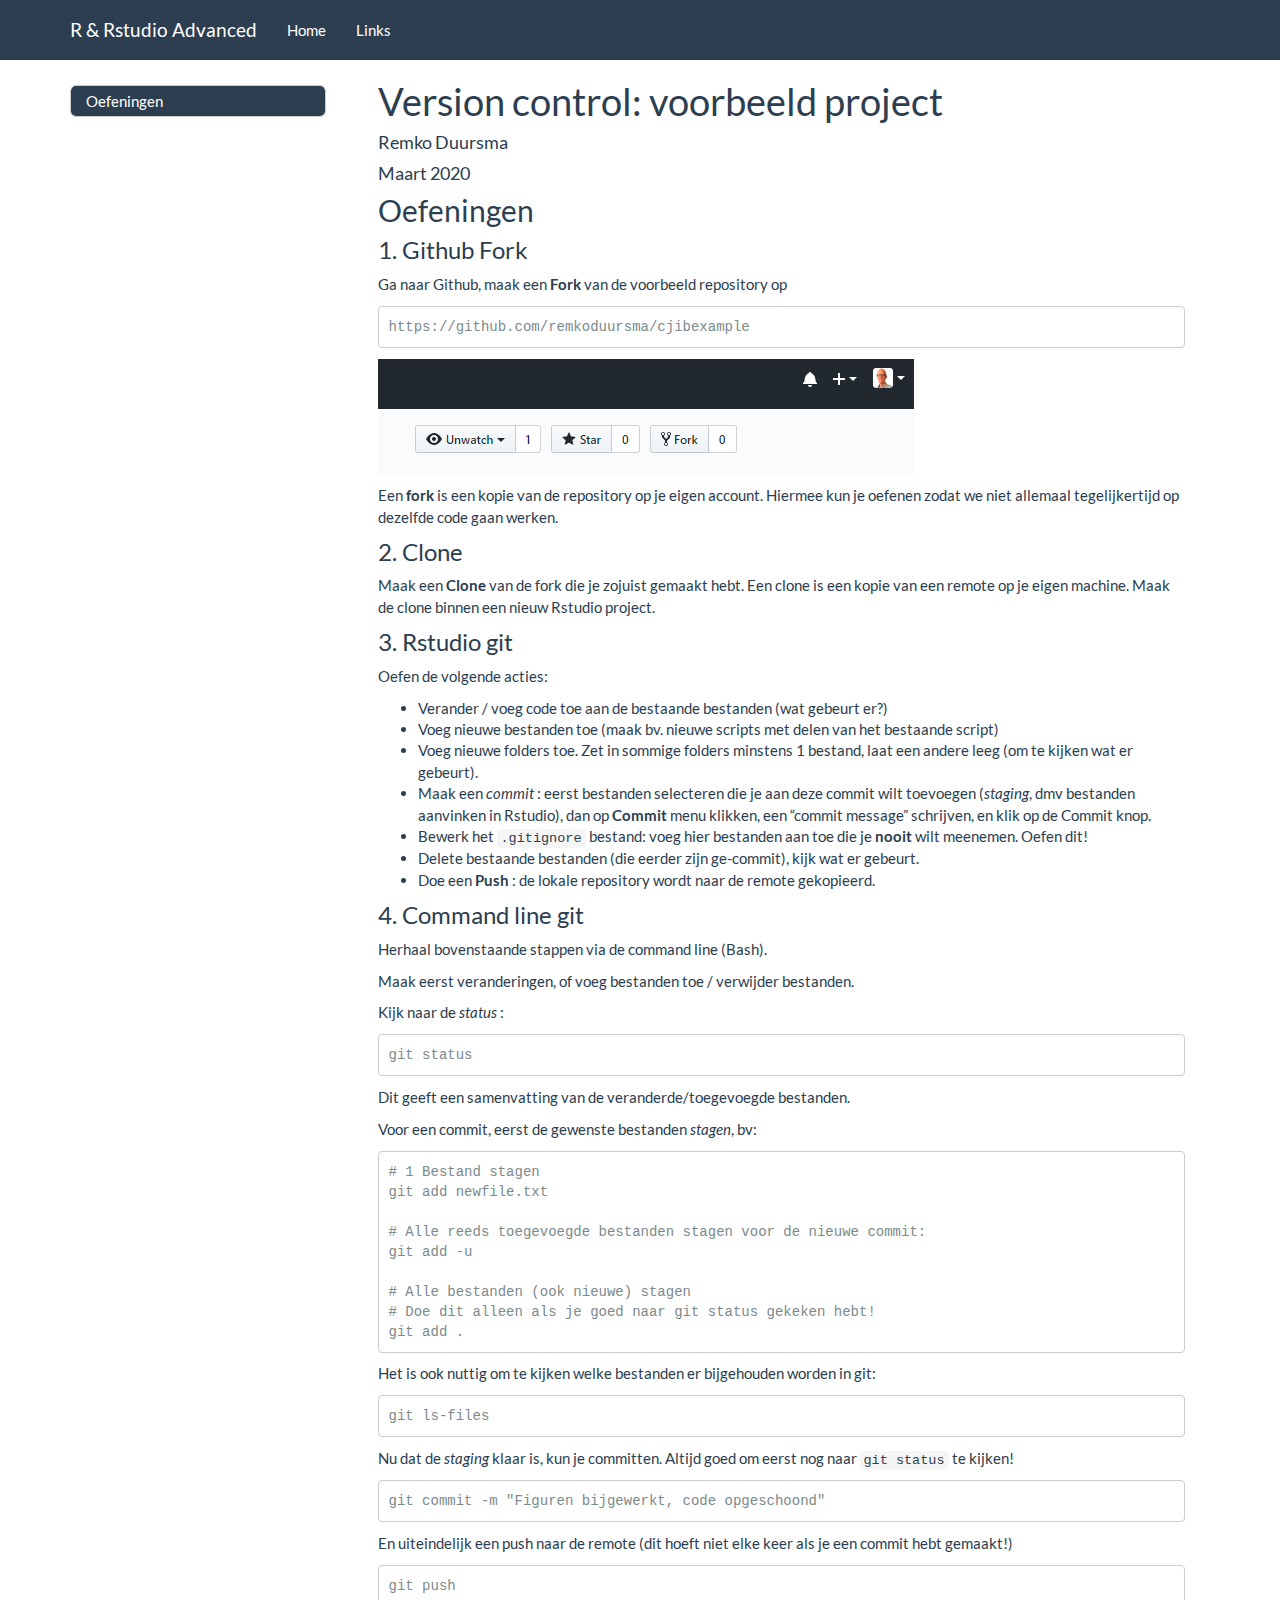
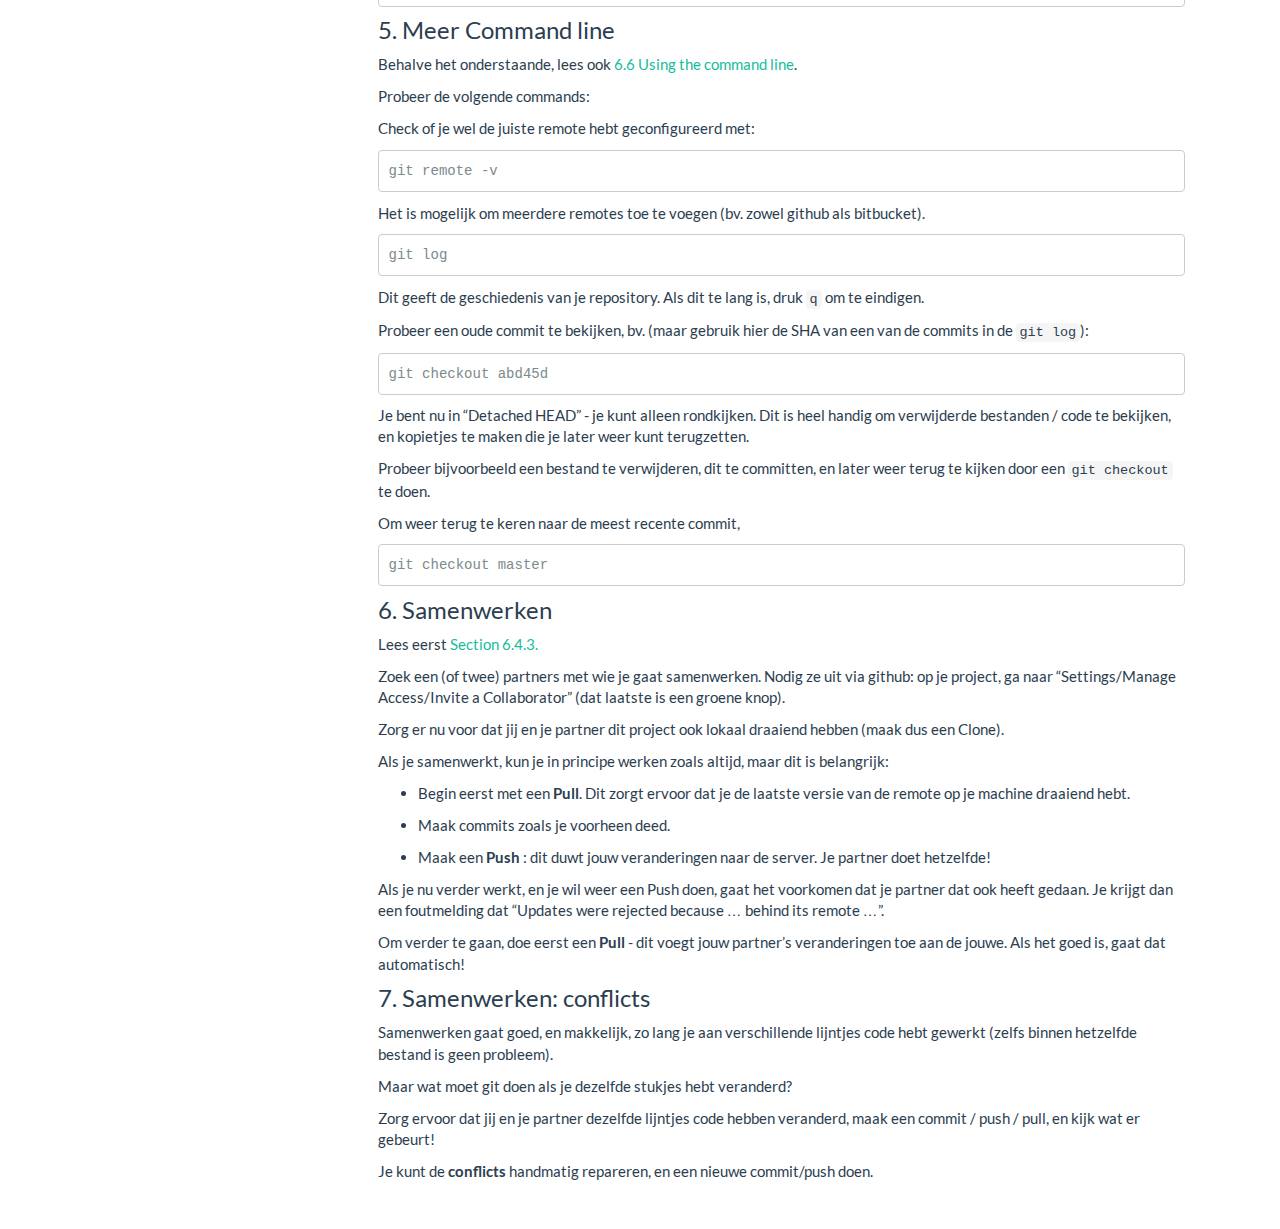
<file: docs/05_versioncontrol_example.html>
<!DOCTYPE html>

<html>

<head>

<meta charset="utf-8" />
<meta name="generator" content="pandoc" />
<meta http-equiv="X-UA-Compatible" content="IE=EDGE" />


<meta name="author" content="Remko Duursma" />


<title>Version control: voorbeeld project</title>

<script src="site_libs/jquery-1.11.3/jquery.min.js"></script>
<meta name="viewport" content="width=device-width, initial-scale=1" />
<link href="site_libs/bootstrap-3.3.5/css/flatly.min.css" rel="stylesheet" />
<script src="site_libs/bootstrap-3.3.5/js/bootstrap.min.js"></script>
<script src="site_libs/bootstrap-3.3.5/shim/html5shiv.min.js"></script>
<script src="site_libs/bootstrap-3.3.5/shim/respond.min.js"></script>
<script src="site_libs/jqueryui-1.11.4/jquery-ui.min.js"></script>
<link href="site_libs/tocify-1.9.1/jquery.tocify.css" rel="stylesheet" />
<script src="site_libs/tocify-1.9.1/jquery.tocify.js"></script>
<script src="site_libs/navigation-1.1/tabsets.js"></script>
<link href="site_libs/highlightjs-9.12.0/textmate.css" rel="stylesheet" />
<script src="site_libs/highlightjs-9.12.0/highlight.js"></script>

<style type="text/css">code{white-space: pre;}</style>
<style type="text/css">
  pre:not([class]) {
    background-color: white;
  }
</style>
<script type="text/javascript">
if (window.hljs) {
  hljs.configure({languages: []});
  hljs.initHighlightingOnLoad();
  if (document.readyState && document.readyState === "complete") {
    window.setTimeout(function() { hljs.initHighlighting(); }, 0);
  }
}
</script>



<style type="text/css">
h1 {
  font-size: 34px;
}
h1.title {
  font-size: 38px;
}
h2 {
  font-size: 30px;
}
h3 {
  font-size: 24px;
}
h4 {
  font-size: 18px;
}
h5 {
  font-size: 16px;
}
h6 {
  font-size: 12px;
}
.table th:not([align]) {
  text-align: left;
}
</style>




<style type = "text/css">
.main-container {
  max-width: 940px;
  margin-left: auto;
  margin-right: auto;
}
code {
  color: inherit;
  background-color: rgba(0, 0, 0, 0.04);
}
img {
  max-width:100%;
}
.tabbed-pane {
  padding-top: 12px;
}
.html-widget {
  margin-bottom: 20px;
}
button.code-folding-btn:focus {
  outline: none;
}
summary {
  display: list-item;
}
</style>


<style type="text/css">
/* padding for bootstrap navbar */
body {
  padding-top: 60px;
  padding-bottom: 40px;
}
/* offset scroll position for anchor links (for fixed navbar)  */
.section h1 {
  padding-top: 65px;
  margin-top: -65px;
}
.section h2 {
  padding-top: 65px;
  margin-top: -65px;
}
.section h3 {
  padding-top: 65px;
  margin-top: -65px;
}
.section h4 {
  padding-top: 65px;
  margin-top: -65px;
}
.section h5 {
  padding-top: 65px;
  margin-top: -65px;
}
.section h6 {
  padding-top: 65px;
  margin-top: -65px;
}
.dropdown-submenu {
  position: relative;
}
.dropdown-submenu>.dropdown-menu {
  top: 0;
  left: 100%;
  margin-top: -6px;
  margin-left: -1px;
  border-radius: 0 6px 6px 6px;
}
.dropdown-submenu:hover>.dropdown-menu {
  display: block;
}
.dropdown-submenu>a:after {
  display: block;
  content: " ";
  float: right;
  width: 0;
  height: 0;
  border-color: transparent;
  border-style: solid;
  border-width: 5px 0 5px 5px;
  border-left-color: #cccccc;
  margin-top: 5px;
  margin-right: -10px;
}
.dropdown-submenu:hover>a:after {
  border-left-color: #ffffff;
}
.dropdown-submenu.pull-left {
  float: none;
}
.dropdown-submenu.pull-left>.dropdown-menu {
  left: -100%;
  margin-left: 10px;
  border-radius: 6px 0 6px 6px;
}
</style>

<script>
// manage active state of menu based on current page
$(document).ready(function () {
  // active menu anchor
  href = window.location.pathname
  href = href.substr(href.lastIndexOf('/') + 1)
  if (href === "")
    href = "index.html";
  var menuAnchor = $('a[href="' + href + '"]');

  // mark it active
  menuAnchor.parent().addClass('active');

  // if it's got a parent navbar menu mark it active as well
  menuAnchor.closest('li.dropdown').addClass('active');
});
</script>

<!-- tabsets -->

<style type="text/css">
.tabset-dropdown > .nav-tabs {
  display: inline-table;
  max-height: 500px;
  min-height: 44px;
  overflow-y: auto;
  background: white;
  border: 1px solid #ddd;
  border-radius: 4px;
}

.tabset-dropdown > .nav-tabs > li.active:before {
  content: "";
  font-family: 'Glyphicons Halflings';
  display: inline-block;
  padding: 10px;
  border-right: 1px solid #ddd;
}

.tabset-dropdown > .nav-tabs.nav-tabs-open > li.active:before {
  content: "&#xe258;";
  border: none;
}

.tabset-dropdown > .nav-tabs.nav-tabs-open:before {
  content: "";
  font-family: 'Glyphicons Halflings';
  display: inline-block;
  padding: 10px;
  border-right: 1px solid #ddd;
}

.tabset-dropdown > .nav-tabs > li.active {
  display: block;
}

.tabset-dropdown > .nav-tabs > li > a,
.tabset-dropdown > .nav-tabs > li > a:focus,
.tabset-dropdown > .nav-tabs > li > a:hover {
  border: none;
  display: inline-block;
  border-radius: 4px;
  background-color: transparent;
}

.tabset-dropdown > .nav-tabs.nav-tabs-open > li {
  display: block;
  float: none;
}

.tabset-dropdown > .nav-tabs > li {
  display: none;
}
</style>

<!-- code folding -->



<style type="text/css">

#TOC {
  margin: 25px 0px 20px 0px;
}
@media (max-width: 768px) {
#TOC {
  position: relative;
  width: 100%;
}
}

@media print {
.toc-content {
  /* see https://github.com/w3c/csswg-drafts/issues/4434 */
  float: right;
}
}

.toc-content {
  padding-left: 30px;
  padding-right: 40px;
}

div.main-container {
  max-width: 1200px;
}

div.tocify {
  width: 20%;
  max-width: 260px;
  max-height: 85%;
}

@media (min-width: 768px) and (max-width: 991px) {
  div.tocify {
    width: 25%;
  }
}

@media (max-width: 767px) {
  div.tocify {
    width: 100%;
    max-width: none;
  }
}

.tocify ul, .tocify li {
  line-height: 20px;
}

.tocify-subheader .tocify-item {
  font-size: 0.90em;
}

.tocify .list-group-item {
  border-radius: 0px;
}


</style>



</head>

<body>


<div class="container-fluid main-container">


<!-- setup 3col/9col grid for toc_float and main content  -->
<div class="row-fluid">
<div class="col-xs-12 col-sm-4 col-md-3">
<div id="TOC" class="tocify">
</div>
</div>

<div class="toc-content col-xs-12 col-sm-8 col-md-9">




<div class="navbar navbar-default  navbar-fixed-top" role="navigation">
  <div class="container">
    <div class="navbar-header">
      <button type="button" class="navbar-toggle collapsed" data-toggle="collapse" data-target="#navbar">
        <span class="icon-bar"></span>
        <span class="icon-bar"></span>
        <span class="icon-bar"></span>
      </button>
      <a class="navbar-brand" href="index.html">R & Rstudio Advanced</a>
    </div>
    <div id="navbar" class="navbar-collapse collapse">
      <ul class="nav navbar-nav">
        <li>
  <a href="index.html">Home</a>
</li>
<li>
  <a href="links.html">Links</a>
</li>
      </ul>
      <ul class="nav navbar-nav navbar-right">
        
      </ul>
    </div><!--/.nav-collapse -->
  </div><!--/.container -->
</div><!--/.navbar -->

<div class="fluid-row" id="header">



<h1 class="title toc-ignore">Version control: voorbeeld project</h1>
<h4 class="author">Remko Duursma</h4>
<h4 class="date">Maart 2020</h4>

</div>


<div id="oefeningen" class="section level2">
<h2>Oefeningen</h2>
<div id="github-fork" class="section level3">
<h3>1. Github Fork</h3>
<p>Ga naar Github, maak een <strong>Fork</strong> van de voorbeeld repository op</p>
<pre><code>https://github.com/remkoduursma/cjibexample</code></pre>
<p><img src="screenshots/githubfork.png" /></p>
<p>Een <strong>fork</strong> is een kopie van de repository op je eigen account. Hiermee kun je oefenen zodat we niet allemaal tegelijkertijd op dezelfde code gaan werken.</p>
</div>
<div id="clone" class="section level3">
<h3>2. Clone</h3>
<p>Maak een <strong>Clone</strong> van de fork die je zojuist gemaakt hebt. Een clone is een kopie van een remote op je eigen machine. Maak de clone binnen een nieuw Rstudio project.</p>
</div>
<div id="rstudio-git" class="section level3">
<h3>3. Rstudio git</h3>
<p>Oefen de volgende acties:</p>
<ul>
<li>Verander / voeg code toe aan de bestaande bestanden (wat gebeurt er?)</li>
<li>Voeg nieuwe bestanden toe (maak bv. nieuwe scripts met delen van het bestaande script)</li>
<li>Voeg nieuwe folders toe. Zet in sommige folders minstens 1 bestand, laat een andere leeg (om te kijken wat er gebeurt).</li>
<li>Maak een <em>commit</em> : eerst bestanden selecteren die je aan deze commit wilt toevoegen (<em>staging</em>, dmv bestanden aanvinken in Rstudio), dan op <strong>Commit</strong> menu klikken, een “commit message” schrijven, en klik op de Commit knop.</li>
<li>Bewerk het <code>.gitignore</code> bestand: voeg hier bestanden aan toe die je <strong>nooit</strong> wilt meenemen. Oefen dit!</li>
<li>Delete bestaande bestanden (die eerder zijn ge-commit), kijk wat er gebeurt.</li>
<li>Doe een <strong>Push</strong> : de lokale repository wordt naar de remote gekopieerd.</li>
</ul>
</div>
<div id="command-line-git" class="section level3">
<h3>4. Command line git</h3>
<p>Herhaal bovenstaande stappen via de command line (Bash).</p>
<p>Maak eerst veranderingen, of voeg bestanden toe / verwijder bestanden.</p>
<p>Kijk naar de <em>status</em> :</p>
<pre><code>git status</code></pre>
<p>Dit geeft een samenvatting van de veranderde/toegevoegde bestanden.</p>
<p>Voor een commit, eerst de gewenste bestanden <em>stagen</em>, bv:</p>
<pre><code># 1 Bestand stagen
git add newfile.txt

# Alle reeds toegevoegde bestanden stagen voor de nieuwe commit:
git add -u

# Alle bestanden (ook nieuwe) stagen
# Doe dit alleen als je goed naar git status gekeken hebt!
git add .
</code></pre>
<p>Het is ook nuttig om te kijken welke bestanden er bijgehouden worden in git:</p>
<pre><code>git ls-files</code></pre>
<p>Nu dat de <em>staging</em> klaar is, kun je committen. Altijd goed om eerst nog naar <code>git status</code> te kijken!</p>
<pre><code>git commit -m &quot;Figuren bijgewerkt, code opgeschoond&quot;</code></pre>
<p>En uiteindelijk een push naar de remote (dit hoeft niet elke keer als je een commit hebt gemaakt!)</p>
<pre><code>git push</code></pre>
</div>
<div id="meer-command-line" class="section level3">
<h3>5. Meer Command line</h3>
<p>Behalve het onderstaande, lees ook <a href="https://remkoduursma.github.io/learningguidetor/versioncontrol.html#commandline">6.6 Using the command line</a>.</p>
<p>Probeer de volgende commands:</p>
<p>Check of je wel de juiste remote hebt geconfigureerd met:</p>
<pre><code>git remote -v</code></pre>
<p>Het is mogelijk om meerdere remotes toe te voegen (bv. zowel github als bitbucket).</p>
<pre><code>git log</code></pre>
<p>Dit geeft de geschiedenis van je repository. Als dit te lang is, druk <code>q</code> om te eindigen.</p>
<p>Probeer een oude commit te bekijken, bv. (maar gebruik hier de SHA van een van de commits in de <code>git log</code>):</p>
<pre><code>git checkout abd45d</code></pre>
<p>Je bent nu in “Detached HEAD” - je kunt alleen rondkijken. Dit is heel handig om verwijderde bestanden / code te bekijken, en kopietjes te maken die je later weer kunt terugzetten.</p>
<p>Probeer bijvoorbeeld een bestand te verwijderen, dit te committen, en later weer terug te kijken door een <code>git checkout</code> te doen.</p>
<p>Om weer terug te keren naar de meest recente commit,</p>
<pre><code>git checkout master</code></pre>
</div>
<div id="samenwerken" class="section level3">
<h3>6. Samenwerken</h3>
<p>Lees eerst <a href="https://remkoduursma.github.io/learningguidetor/versioncontrol.html#remotegit">Section 6.4.3.</a></p>
<p>Zoek een (of twee) partners met wie je gaat samenwerken. Nodig ze uit via github: op je project, ga naar “Settings/Manage Access/Invite a Collaborator” (dat laatste is een groene knop).</p>
<p>Zorg er nu voor dat jij en je partner dit project ook lokaal draaiend hebben (maak dus een Clone).</p>
<p>Als je samenwerkt, kun je in principe werken zoals altijd, maar dit is belangrijk:</p>
<ul>
<li><p>Begin eerst met een <strong>Pull</strong>. Dit zorgt ervoor dat je de laatste versie van de remote op je machine draaiend hebt.</p></li>
<li><p>Maak commits zoals je voorheen deed.</p></li>
<li><p>Maak een <strong>Push</strong> : dit duwt jouw veranderingen naar de server. Je partner doet hetzelfde!</p></li>
</ul>
<p>Als je nu verder werkt, en je wil weer een Push doen, gaat het voorkomen dat je partner dat ook heeft gedaan. Je krijgt dan een foutmelding dat “Updates were rejected because … behind its remote …”.</p>
<p>Om verder te gaan, doe eerst een <strong>Pull</strong> - dit voegt jouw partner’s veranderingen toe aan de jouwe. Als het goed is, gaat dat automatisch!</p>
</div>
<div id="samenwerken-conflicts" class="section level3">
<h3>7. Samenwerken: conflicts</h3>
<p>Samenwerken gaat goed, en makkelijk, zo lang je aan verschillende lijntjes code hebt gewerkt (zelfs binnen hetzelfde bestand is geen probleem).</p>
<p>Maar wat moet git doen als je dezelfde stukjes hebt veranderd?</p>
<p>Zorg ervoor dat jij en je partner dezelfde lijntjes code hebben veranderd, maak een commit / push / pull, en kijk wat er gebeurt!</p>
<p>Je kunt de <strong>conflicts</strong> handmatig repareren, en een nieuwe commit/push doen.</p>
</div>
</div>



</div>
</div>

</div>

<script>

// add bootstrap table styles to pandoc tables
function bootstrapStylePandocTables() {
  $('tr.header').parent('thead').parent('table').addClass('table table-condensed');
}
$(document).ready(function () {
  bootstrapStylePandocTables();
});


</script>

<!-- tabsets -->

<script>
$(document).ready(function () {
  window.buildTabsets("TOC");
});

$(document).ready(function () {
  $('.tabset-dropdown > .nav-tabs > li').click(function () {
    $(this).parent().toggleClass('nav-tabs-open')
  });
});
</script>

<!-- code folding -->

<script>
$(document).ready(function ()  {

    // move toc-ignore selectors from section div to header
    $('div.section.toc-ignore')
        .removeClass('toc-ignore')
        .children('h1,h2,h3,h4,h5').addClass('toc-ignore');

    // establish options
    var options = {
      selectors: "h1,h2,h3",
      theme: "bootstrap3",
      context: '.toc-content',
      hashGenerator: function (text) {
        return text.replace(/[.\\/?&!#<>]/g, '').replace(/\s/g, '_').toLowerCase();
      },
      ignoreSelector: ".toc-ignore",
      scrollTo: 0
    };
    options.showAndHide = true;
    options.smoothScroll = true;

    // tocify
    var toc = $("#TOC").tocify(options).data("toc-tocify");
});
</script>

<!-- dynamically load mathjax for compatibility with self-contained -->
<script>
  (function () {
    var script = document.createElement("script");
    script.type = "text/javascript";
    script.src  = "https://mathjax.rstudio.com/latest/MathJax.js?config=TeX-AMS-MML_HTMLorMML";
    document.getElementsByTagName("head")[0].appendChild(script);
  })();
</script>

</body>
</html>
</file>
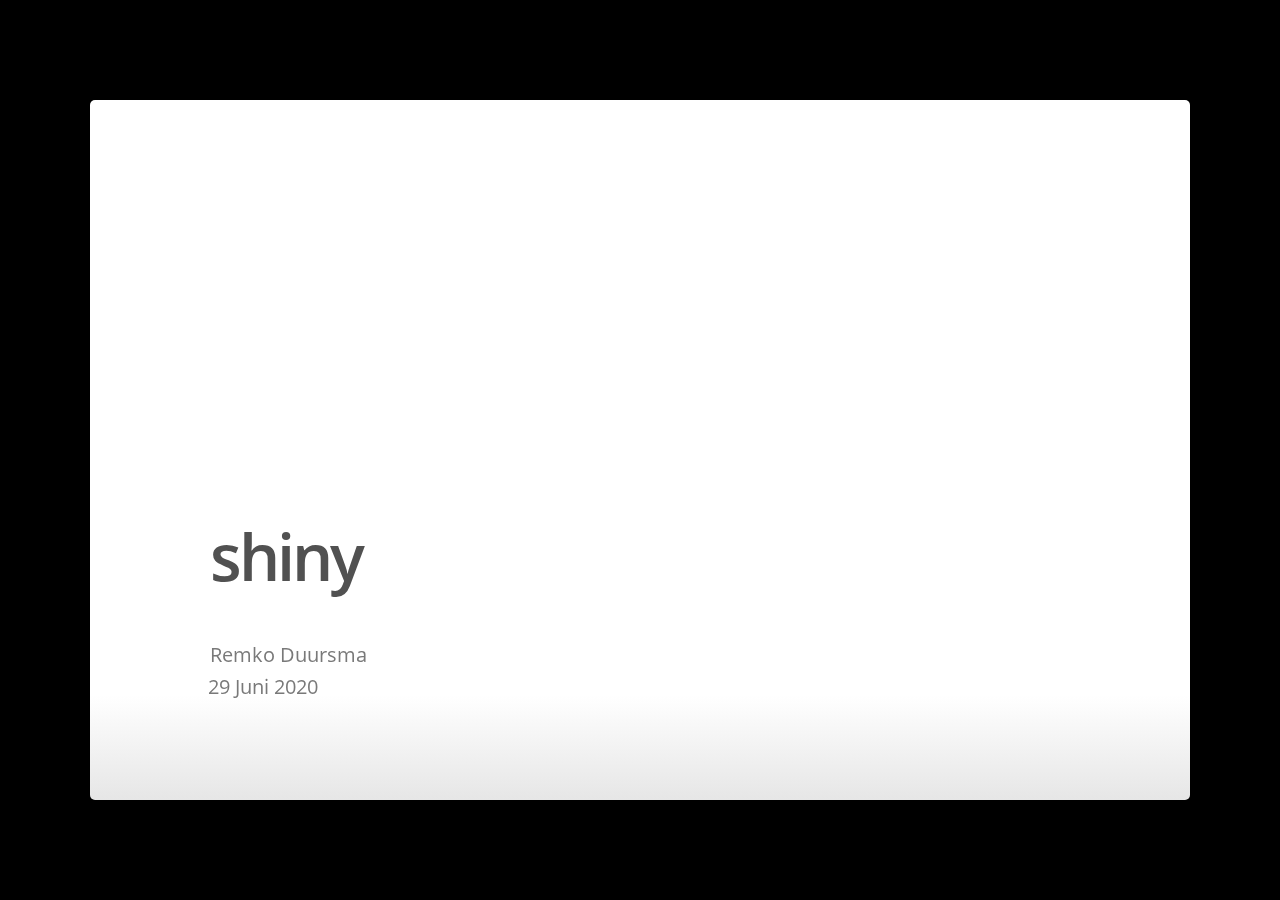
<file: docs/06_shiny_intro.html>
<!DOCTYPE html>
<html>
<head>
  <title>shiny</title>

  <meta charset="utf-8">
  <meta http-equiv="X-UA-Compatible" content="chrome=1">
  <meta name="generator" content="pandoc" />




  <meta name="viewport" content="width=device-width, initial-scale=1">
  <meta name="apple-mobile-web-app-capable" content="yes">

  <base target="_blank">

  <script type="text/javascript">
    var SLIDE_CONFIG = {
      // Slide settings
      settings: {
                title: 'shiny',
                        useBuilds: true,
        usePrettify: true,
        enableSlideAreas: true,
        enableTouch: true,
                      },

      // Author information
      presenters: [
            {
        name:  'Remko Duursma' ,
        company: '',
        gplus: '',
        twitter: '',
        www: '',
        github: ''
      },
            ]
    };
  </script>

  <link href="site_libs/ioslides-13.5.1/fonts/fonts.css" rel="stylesheet" />
  <link href="site_libs/ioslides-13.5.1/theme/css/default.css" rel="stylesheet" />
  <link href="site_libs/ioslides-13.5.1/theme/css/phone.css" rel="stylesheet" />
  <script src="site_libs/ioslides-13.5.1/js/modernizr.custom.45394.js"></script>
  <script src="site_libs/ioslides-13.5.1/js/prettify/prettify.js"></script>
  <script src="site_libs/ioslides-13.5.1/js/prettify/lang-r.js"></script>
  <script src="site_libs/ioslides-13.5.1/js/prettify/lang-yaml.js"></script>
  <script src="site_libs/ioslides-13.5.1/js/hammer.js"></script>
  <script src="site_libs/ioslides-13.5.1/js/slide-controller.js"></script>
  <script src="site_libs/ioslides-13.5.1/js/slide-deck.js"></script>

  <style type="text/css">

    b, strong {
      font-weight: bold;
    }

    em {
      font-style: italic;
    }

    summary {
      display: list-item;
    }

    slides > slide {
      -webkit-transition: all 0.4s ease-in-out;
      -moz-transition: all 0.4s ease-in-out;
      -o-transition: all 0.4s ease-in-out;
      transition: all 0.4s ease-in-out;
    }

    .auto-fadein {
      -webkit-transition: opacity 0.6s ease-in;
      -webkit-transition-delay: 0.4s;
      -moz-transition: opacity 0.6s ease-in 0.4s;
      -o-transition: opacity 0.6s ease-in 0.4s;
      transition: opacity 0.6s ease-in 0.4s;
      opacity: 0;
    }
/* https://github.com/ropensci/plotly/pull/524#issuecomment-468142578 */
slide:not(.current) .plotly.html-widget{
  display: block;
}

  </style>


</head>

<body style="opacity: 0">

<slides class="layout-widescreen">

  <slide class="title-slide segue nobackground">
        <!-- The content of this hgroup is replaced programmatically through the slide_config.json. -->
    <hgroup class="auto-fadein">
      <h1 data-config-title><!-- populated from slide_config.json --></h1>
      
      <p data-config-presenter><!-- populated from slide_config.json --></p>
            <p style="margin-top: 6px; margin-left: -2px;">29 Juni 2020</p>
          </hgroup>
  </slide>

<slide class=""><hgroup><h2>R &amp; Rstudio Advanced </h2><h3> &ldquo;Dag&rdquo; 2 - Deel 4</h3></hgroup><article  id="r-rstudio-advanced-dag-2---deel-4">

</article></slide><slide class=""><hgroup><h2>Wat is een shiny app?</h2></hgroup><article  id="wat-is-een-shiny-app">

<ul>
<li>De <code>shiny</code> package maakt een web applicatie</li>
<li>Met alleen R code maken we een applicatie, werkt in een browser</li>
</ul>

<p><code>shiny</code> gebruikt:</p>

<ul>
<li><strong>HTML</strong> : content van een pagina, tekst, images, tables, etc.</li>
<li><strong>CSS</strong> : vormgeving van de content (kleuren, afmetingen, etc.)</li>
<li><strong>Javascript</strong> : alle interactiviteit, updaten van content, etc.</li>
</ul>

<p>Je hoeft hier niets van te weten (maar het helpt wel, vooral HTML+CSS).</p>

</article></slide><slide class=""><hgroup><h2>Resources</h2></hgroup><article  id="resources">

<ul>
<li><a href='https://shiny.rstudio.com/' title=''>https://shiny.rstudio.com/</a></li>
<li><a href='https://www.shinyapps.io/' title=''>https://www.shinyapps.io/</a></li>
<li><a href='https://github.com/nanxstats/awesome-shiny-extensions' title=''>https://github.com/nanxstats/awesome-shiny-extensions</a></li>
<li><a href='https://www.htmlwidgets.org/' title=''>https://www.htmlwidgets.org/</a></li>
</ul></article></slide>


  <slide class="backdrop"></slide>

</slides>

<!-- dynamically load mathjax for compatibility with self-contained -->
<script>
  (function () {
    var script = document.createElement("script");
    script.type = "text/javascript";
    script.src  = "https://mathjax.rstudio.com/latest/MathJax.js?config=TeX-AMS-MML_HTMLorMML";
    document.getElementsByTagName("head")[0].appendChild(script);
  })();
</script>

<!-- map slide visiblity events into shiny -->
<script>
  (function() {
    if (window.jQuery) {
       window.jQuery(document).on('slideleave', function(e) {
         window.jQuery(e.target).trigger('hidden');
      });
       window.jQuery(document).on('slideenter', function(e) {
         window.jQuery(e.target).trigger('shown');
      });
    }
  })();
</script>

</body>
</html>
</file>
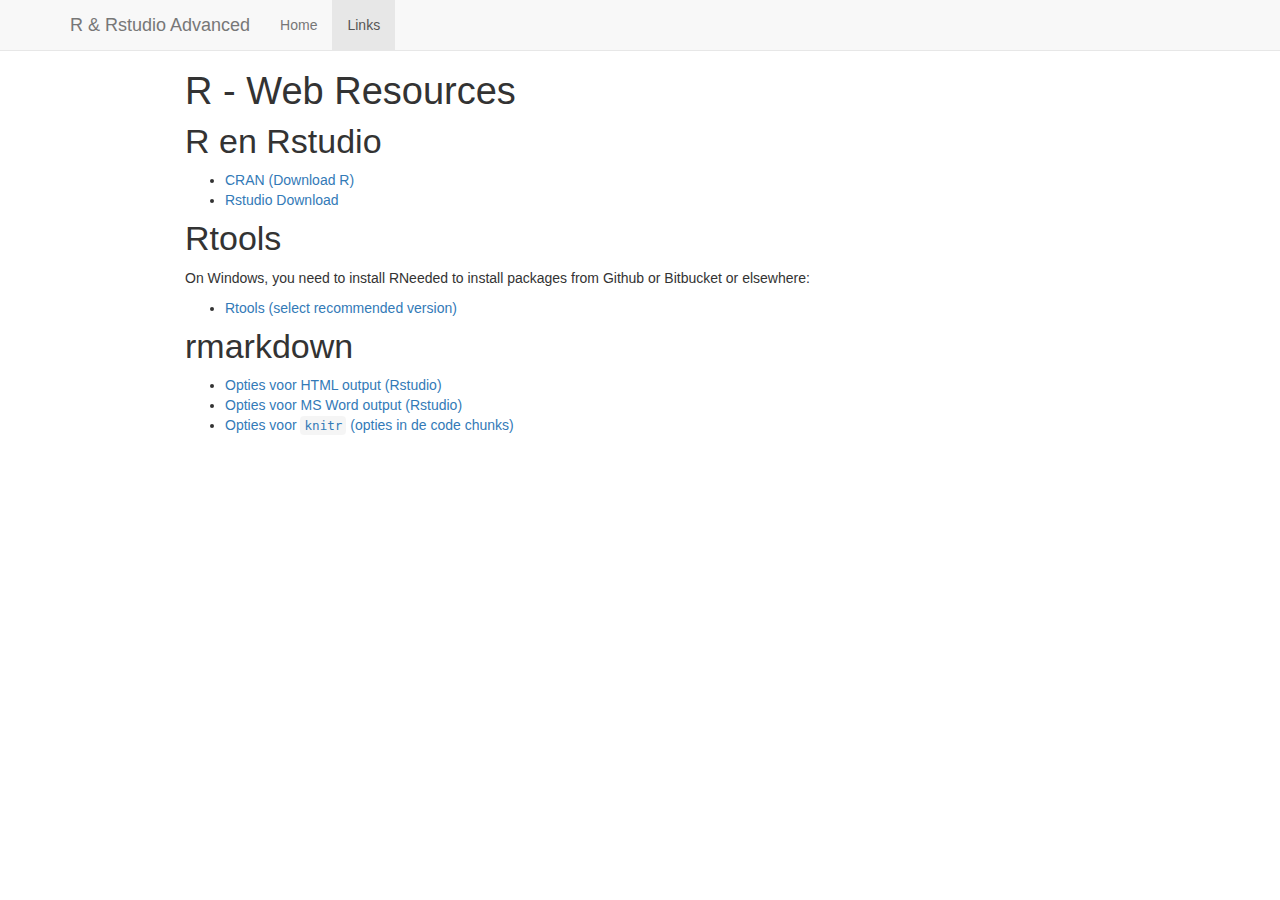
<file: docs/links.html>
<!DOCTYPE html>

<html>

<head>

<meta charset="utf-8" />
<meta name="generator" content="pandoc" />
<meta http-equiv="X-UA-Compatible" content="IE=EDGE" />




<title>R - Web Resources</title>

<script src="site_libs/jquery-1.11.3/jquery.min.js"></script>
<meta name="viewport" content="width=device-width, initial-scale=1" />
<link href="site_libs/bootstrap-3.3.5/css/bootstrap.min.css" rel="stylesheet" />
<script src="site_libs/bootstrap-3.3.5/js/bootstrap.min.js"></script>
<script src="site_libs/bootstrap-3.3.5/shim/html5shiv.min.js"></script>
<script src="site_libs/bootstrap-3.3.5/shim/respond.min.js"></script>
<script src="site_libs/navigation-1.1/tabsets.js"></script>
<link href="site_libs/highlightjs-9.12.0/textmate.css" rel="stylesheet" />
<script src="site_libs/highlightjs-9.12.0/highlight.js"></script>

<style type="text/css">code{white-space: pre;}</style>
<style type="text/css">
  pre:not([class]) {
    background-color: white;
  }
</style>
<script type="text/javascript">
if (window.hljs) {
  hljs.configure({languages: []});
  hljs.initHighlightingOnLoad();
  if (document.readyState && document.readyState === "complete") {
    window.setTimeout(function() { hljs.initHighlighting(); }, 0);
  }
}
</script>



<style type="text/css">
h1 {
  font-size: 34px;
}
h1.title {
  font-size: 38px;
}
h2 {
  font-size: 30px;
}
h3 {
  font-size: 24px;
}
h4 {
  font-size: 18px;
}
h5 {
  font-size: 16px;
}
h6 {
  font-size: 12px;
}
.table th:not([align]) {
  text-align: left;
}
</style>




<style type = "text/css">
.main-container {
  max-width: 940px;
  margin-left: auto;
  margin-right: auto;
}
code {
  color: inherit;
  background-color: rgba(0, 0, 0, 0.04);
}
img {
  max-width:100%;
}
.tabbed-pane {
  padding-top: 12px;
}
.html-widget {
  margin-bottom: 20px;
}
button.code-folding-btn:focus {
  outline: none;
}
summary {
  display: list-item;
}
</style>


<style type="text/css">
/* padding for bootstrap navbar */
body {
  padding-top: 51px;
  padding-bottom: 40px;
}
/* offset scroll position for anchor links (for fixed navbar)  */
.section h1 {
  padding-top: 56px;
  margin-top: -56px;
}
.section h2 {
  padding-top: 56px;
  margin-top: -56px;
}
.section h3 {
  padding-top: 56px;
  margin-top: -56px;
}
.section h4 {
  padding-top: 56px;
  margin-top: -56px;
}
.section h5 {
  padding-top: 56px;
  margin-top: -56px;
}
.section h6 {
  padding-top: 56px;
  margin-top: -56px;
}
.dropdown-submenu {
  position: relative;
}
.dropdown-submenu>.dropdown-menu {
  top: 0;
  left: 100%;
  margin-top: -6px;
  margin-left: -1px;
  border-radius: 0 6px 6px 6px;
}
.dropdown-submenu:hover>.dropdown-menu {
  display: block;
}
.dropdown-submenu>a:after {
  display: block;
  content: " ";
  float: right;
  width: 0;
  height: 0;
  border-color: transparent;
  border-style: solid;
  border-width: 5px 0 5px 5px;
  border-left-color: #cccccc;
  margin-top: 5px;
  margin-right: -10px;
}
.dropdown-submenu:hover>a:after {
  border-left-color: #ffffff;
}
.dropdown-submenu.pull-left {
  float: none;
}
.dropdown-submenu.pull-left>.dropdown-menu {
  left: -100%;
  margin-left: 10px;
  border-radius: 6px 0 6px 6px;
}
</style>

<script>
// manage active state of menu based on current page
$(document).ready(function () {
  // active menu anchor
  href = window.location.pathname
  href = href.substr(href.lastIndexOf('/') + 1)
  if (href === "")
    href = "index.html";
  var menuAnchor = $('a[href="' + href + '"]');

  // mark it active
  menuAnchor.parent().addClass('active');

  // if it's got a parent navbar menu mark it active as well
  menuAnchor.closest('li.dropdown').addClass('active');
});
</script>

<!-- tabsets -->

<style type="text/css">
.tabset-dropdown > .nav-tabs {
  display: inline-table;
  max-height: 500px;
  min-height: 44px;
  overflow-y: auto;
  background: white;
  border: 1px solid #ddd;
  border-radius: 4px;
}

.tabset-dropdown > .nav-tabs > li.active:before {
  content: "";
  font-family: 'Glyphicons Halflings';
  display: inline-block;
  padding: 10px;
  border-right: 1px solid #ddd;
}

.tabset-dropdown > .nav-tabs.nav-tabs-open > li.active:before {
  content: "&#xe258;";
  border: none;
}

.tabset-dropdown > .nav-tabs.nav-tabs-open:before {
  content: "";
  font-family: 'Glyphicons Halflings';
  display: inline-block;
  padding: 10px;
  border-right: 1px solid #ddd;
}

.tabset-dropdown > .nav-tabs > li.active {
  display: block;
}

.tabset-dropdown > .nav-tabs > li > a,
.tabset-dropdown > .nav-tabs > li > a:focus,
.tabset-dropdown > .nav-tabs > li > a:hover {
  border: none;
  display: inline-block;
  border-radius: 4px;
  background-color: transparent;
}

.tabset-dropdown > .nav-tabs.nav-tabs-open > li {
  display: block;
  float: none;
}

.tabset-dropdown > .nav-tabs > li {
  display: none;
}
</style>

<!-- code folding -->




</head>

<body>


<div class="container-fluid main-container">




<div class="navbar navbar-default  navbar-fixed-top" role="navigation">
  <div class="container">
    <div class="navbar-header">
      <button type="button" class="navbar-toggle collapsed" data-toggle="collapse" data-target="#navbar">
        <span class="icon-bar"></span>
        <span class="icon-bar"></span>
        <span class="icon-bar"></span>
      </button>
      <a class="navbar-brand" href="index.html">R & Rstudio Advanced</a>
    </div>
    <div id="navbar" class="navbar-collapse collapse">
      <ul class="nav navbar-nav">
        <li>
  <a href="index.html">Home</a>
</li>
<li>
  <a href="links.html">Links</a>
</li>
      </ul>
      <ul class="nav navbar-nav navbar-right">
        
      </ul>
    </div><!--/.nav-collapse -->
  </div><!--/.container -->
</div><!--/.navbar -->

<div class="fluid-row" id="header">



<h1 class="title toc-ignore">R - Web Resources</h1>

</div>


<div id="r-en-rstudio" class="section level1">
<h1>R en Rstudio</h1>
<ul>
<li><a href="https://cran.rstudio.com/">CRAN (Download R)</a></li>
<li><a href="https://www.rstudio.com/products/rstudio/download/">Rstudio Download</a></li>
</ul>
</div>
<div id="rtools" class="section level1">
<h1>Rtools</h1>
<p>On Windows, you need to install RNeeded to install packages from Github or Bitbucket or elsewhere:</p>
<ul>
<li><a href="https://cran.r-project.org/bin/windows/Rtools/">Rtools (select recommended version)</a></li>
</ul>
</div>
<div id="rmarkdown" class="section level1">
<h1>rmarkdown</h1>
<ul>
<li><a href="https://bookdown.org/yihui/rmarkdown/html-document.html">Opties voor HTML output (Rstudio)</a></li>
<li><a href="https://bookdown.org/yihui/rmarkdown/word-document.html">Opties voor MS Word output (Rstudio)</a></li>
<li><a href="https://yihui.name/knitr/options/">Opties voor <code>knitr</code> (opties in de code chunks)</a></li>
</ul>
</div>




</div>

<script>

// add bootstrap table styles to pandoc tables
function bootstrapStylePandocTables() {
  $('tr.header').parent('thead').parent('table').addClass('table table-condensed');
}
$(document).ready(function () {
  bootstrapStylePandocTables();
});


</script>

<!-- tabsets -->

<script>
$(document).ready(function () {
  window.buildTabsets("TOC");
});

$(document).ready(function () {
  $('.tabset-dropdown > .nav-tabs > li').click(function () {
    $(this).parent().toggleClass('nav-tabs-open')
  });
});
</script>

<!-- code folding -->


<!-- dynamically load mathjax for compatibility with self-contained -->
<script>
  (function () {
    var script = document.createElement("script");
    script.type = "text/javascript";
    script.src  = "https://mathjax.rstudio.com/latest/MathJax.js?config=TeX-AMS-MML_HTMLorMML";
    document.getElementsByTagName("head")[0].appendChild(script);
  })();
</script>

</body>
</html>
</file>
<file: docs/site_libs/highlightjs-9.12.0/textmate.css>
.hljs-literal {
  color: rgb(88, 72, 246);
}

.hljs-number {
  color: rgb(0, 0, 205);
}

.hljs-comment {
  color: rgb(76, 136, 107);
}

.hljs-keyword {
  color: rgb(0, 0, 255);
}

.hljs-string {
  color: rgb(3, 106, 7);
}
</file>
<file: docs/site_libs/ioslides-13.5.1/fonts/fonts.css>
@font-face {
  font-family: 'Open Sans';
  font-style: normal;
  font-weight: 400;
  src: url(OpenSans.ttf) format('truetype');
}
@font-face {
  font-family: 'Open Sans';
  font-style: normal;
  font-weight: 600;
  src: url(OpenSansSemibold.ttf) format('truetype');
}
@font-face {
  font-family: 'Open Sans';
  font-style: italic;
  font-weight: 400;
  src: url(OpenSansItalic.ttf) format('truetype');
}
@font-face {
  font-family: 'Open Sans';
  font-style: italic;
  font-weight: 600;
  src: url(OpenSansSemiboldItalic.ttf) format('truetype');
}
@font-face {
  font-family: 'Source Code Pro';
  font-style: normal;
  font-weight: 400;
  src: url(SourceCodePro.ttf) format('truetype');
}
</file>
<file: docs/site_libs/ioslides-13.5.1/theme/css/phone.css>
@media only screen and (max-device-width: 480px) {

slides>slide{-webkit-transition:none !important;-webkit-transition:none !important;-moz-transition:none !important;-o-transition:none !important;transition:none !important}

}
</file>
<file: docs/site_libs/ioslides-13.5.1/theme/css/default.css>
@charset "UTF-8";
/* line 17, ../../../../../../Library/Ruby/Gems/1.8/gems/compass-0.12.2/frameworks/compass/stylesheets/compass/reset/_utilities.scss */
html, body, div, span, applet, object, iframe,
h1, h2, h3, h4, h5, h6, p, blockquote, pre,
a, abbr, acronym, address, big, cite, code,
del, dfn, em, img, ins, kbd, q, s, samp,
small, strike, strong, tt, var,
b, u, i, center,
dl, dt, dd, ol, ul, li,
fieldset, form, label, legend,
table, caption, tbody, tfoot, thead, tr, th, td,
article, aside, canvas, details, embed,
figure, figcaption, footer, header, hgroup,
menu, nav, output, ruby, section, summary,
time, mark, audio, video {
  margin: 0;
  padding: 0;
  border: 0;
  font: inherit;
  font-size: 100%;
  vertical-align: baseline;
}

/* line 22, ../../../../../../Library/Ruby/Gems/1.8/gems/compass-0.12.2/frameworks/compass/stylesheets/compass/reset/_utilities.scss */
html {
  line-height: 1.2;
}

/* line 24, ../../../../../../Library/Ruby/Gems/1.8/gems/compass-0.12.2/frameworks/compass/stylesheets/compass/reset/_utilities.scss */
ul {
  list-style: none;
}

/* line 26, ../../../../../../Library/Ruby/Gems/1.8/gems/compass-0.12.2/frameworks/compass/stylesheets/compass/reset/_utilities.scss */
table {
  border-collapse: collapse;
  border-spacing: 0;
}

/* line 28, ../../../../../../Library/Ruby/Gems/1.8/gems/compass-0.12.2/frameworks/compass/stylesheets/compass/reset/_utilities.scss */
caption, th, td {
  font-weight: normal;
  vertical-align: middle;
}

/* line 30, ../../../../../../Library/Ruby/Gems/1.8/gems/compass-0.12.2/frameworks/compass/stylesheets/compass/reset/_utilities.scss */
q, blockquote {
  quotes: none;
}
/* line 103, ../../../../../../Library/Ruby/Gems/1.8/gems/compass-0.12.2/frameworks/compass/stylesheets/compass/reset/_utilities.scss */
q:before, q:after, blockquote:before, blockquote:after {
  content: "";
  content: none;
}

/* line 32, ../../../../../../Library/Ruby/Gems/1.8/gems/compass-0.12.2/frameworks/compass/stylesheets/compass/reset/_utilities.scss */
a img {
  border: none;
}

/* line 116, ../../../../../../Library/Ruby/Gems/1.8/gems/compass-0.12.2/frameworks/compass/stylesheets/compass/reset/_utilities.scss */
article, aside, details, figcaption, figure, footer, header, hgroup, menu, nav, section, summary {
  display: block;
}

/**
 * Base SlideDeck Styles
 */
/* line 52, ../scss/_base.scss */
html {
  height: 100%;
  overflow: hidden;
}

/* line 57, ../scss/_base.scss */
body {
  margin: 0;
  padding: 0;
  opacity: 0;
  height: 100%;
  min-height: 740px;
  width: 100%;
  overflow: hidden;
  color: #fff;
  -webkit-font-smoothing: antialiased;
  -moz-font-smoothing: antialiased;
  -ms-font-smoothing: antialiased;
  -o-font-smoothing: antialiased;
  -webkit-transition: opacity 250ms ease-in;
  -webkit-transition-delay: 100ms;
  -moz-transition: opacity 250ms ease-in 100ms;
  -o-transition: opacity 250ms ease-in 100ms;
  transition: opacity 250ms ease-in 100ms;
}
/* line 73, ../scss/_base.scss */
body.loaded {
  opacity: 1 !important;
}

/* line 78, ../scss/_base.scss */
input, button {
  vertical-align: middle;
}

/* line 82, ../scss/_base.scss */
slides > slide[hidden] {
  display: none !important;
}

/* line 86, ../scss/_base.scss */
slides {
  width: 100%;
  height: 100%;
  position: absolute;
  left: 0;
  top: 0;
  -webkit-transform: translate3d(0, 0, 0);
  -moz-transform: translate3d(0, 0, 0);
  -ms-transform: translate3d(0, 0, 0);
  -o-transform: translate3d(0, 0, 0);
  transform: translate3d(0, 0, 0);
  -webkit-perspective: 1000;
  -moz-perspective: 1000;
  -ms-perspective: 1000;
  -o-perspective: 1000;
  perspective: 1000;
  -webkit-transform-style: preserve-3d;
  -moz-transform-style: preserve-3d;
  -ms-transform-style: preserve-3d;
  -o-transform-style: preserve-3d;
  transform-style: preserve-3d;
  -webkit-transition: opacity 250ms ease-in;
  -webkit-transition-delay: 100ms;
  -moz-transition: opacity 250ms ease-in 100ms;
  -o-transition: opacity 250ms ease-in 100ms;
  transition: opacity 250ms ease-in 100ms;
}

/* line 98, ../scss/_base.scss */
slides > slide {
  display: block;
  position: absolute;
  overflow: hidden;
  left: 50%;
  top: 50%;
  -webkit-box-sizing: border-box;
  -moz-box-sizing: border-box;
  box-sizing: border-box;
}

/* Slide styles */
/*article.fill iframe {
  position: absolute;
  left: 0;
  top: 0;
  width: 100%;
  height: 100%;

  border: 0;
  margin: 0;

  @include border-radius(10px);

  z-index: -1;
}

slide.fill {
  background-repeat: no-repeat;
  @include background-size(cover);
}

slide.fill img {
  position: absolute;
  left: 0;
  top: 0;
  min-width: 100%;
  min-height: 100%;

  z-index: -1;
}
*/
/**
 * Theme Styles
 */
/* line 22, ../scss/default.scss */
::selection {
  color: white;
  background-color: #ffd14d;
  text-shadow: none;
}

/* line 28, ../scss/default.scss */
::-webkit-scrollbar {
  height: 16px;
  overflow: visible;
  width: 16px;
}

/* line 33, ../scss/default.scss */
::-webkit-scrollbar-thumb {
  background-color: rgba(0, 0, 0, 0.1);
  background-clip: padding-box;
  border: solid transparent;
  min-height: 28px;
  padding: 100px 0 0;
  -webkit-box-shadow: inset 1px 1px 0 rgba(0, 0, 0, 0.1), inset 0 -1px 0 rgba(0, 0, 0, 0.07);
  -moz-box-shadow: inset 1px 1px 0 rgba(0, 0, 0, 0.1), inset 0 -1px 0 rgba(0, 0, 0, 0.07);
  box-shadow: inset 1px 1px 0 rgba(0, 0, 0, 0.1), inset 0 -1px 0 rgba(0, 0, 0, 0.07);
  border-width: 1px 1px 1px 6px;
}

/* line 42, ../scss/default.scss */
::-webkit-scrollbar-thumb:hover {
  background-color: rgba(0, 0, 0, 0.5);
}

/* line 45, ../scss/default.scss */
::-webkit-scrollbar-button {
  height: 0;
  width: 0;
}

/* line 49, ../scss/default.scss */
::-webkit-scrollbar-track {
  background-clip: padding-box;
  border: solid transparent;
  border-width: 0 0 0 4px;
}

/* line 54, ../scss/default.scss */
::-webkit-scrollbar-corner {
  background: transparent;
}

/* line 58, ../scss/default.scss */
body {
  background: black;
}

/* line 62, ../scss/default.scss */
slides > slide {
  font-family: 'Open Sans', Arial, sans-serif;
  font-size: 26px;
  color: #797979;
  width: 900px;
  height: 700px;
  margin-left: -450px;
  margin-top: -350px;
  padding: 40px 60px;
  -webkit-border-radius: 5px;
  -moz-border-radius: 5px;
  -ms-border-radius: 5px;
  -o-border-radius: 5px;
  border-radius: 5px;
  -webkit-transition: all 0.6s ease-in-out;
  -moz-transition: all 0.6s ease-in-out;
  -o-transition: all 0.6s ease-in-out;
  transition: all 0.6s ease-in-out;
}
/* line 83, ../scss/default.scss */
slides > slide.far-past {
}
/* line 90, ../scss/default.scss */
slides > slide.past {
  opacity: 0;
}
/* line 97, ../scss/default.scss */
slides > slide.current {
  display: block;
  opacity: 1;
  z-index: 1;
}
slides > slide:not(.current) {
  z-index: 0;
}
/* line 103, ../scss/default.scss */
slides > slide.current .auto-fadein {
  opacity: 1;
}
/* line 107, ../scss/default.scss */
slides > slide.current .gdbar {
  -webkit-background-size: 100% 100%;
  -moz-background-size: 100% 100%;
  -o-background-size: 100% 100%;
  background-size: 100% 100%;
}
/* line 112, ../scss/default.scss */
slides > slide.next {
  opacity: 0;
  pointer-events: none;
}
/* line 120, ../scss/default.scss */
slides > slide.far-next {
}
/* line 127, ../scss/default.scss */
slides > slide.dark {
  background: #515151 !important;
}

/* line 147, ../scss/default.scss */
slides > slide:not(.nobackground):after {
  font-size: 12pt;
  content: attr(data-slide-num) "/" attr(data-total-slides);
  position: absolute;
  bottom: 20px;
  right: 60px;
  line-height: 1.9;
}
/* line 158, ../scss/default.scss */
slides > slide.title-slide:after {
  content: '';
  position: absolute;
  bottom: 40px;
  right: 40px;
  width: 100%;
  height: 60px;
}
/* line 170, ../scss/default.scss */
slides > slide.backdrop {
  z-index: -10;
  display: block !important;
  background: -webkit-gradient(linear, 50% 0%, 50% 100%, color-stop(0%, #ffffff), color-stop(85%, #ffffff), color-stop(100%, #e6e6e6));
  background: -webkit-linear-gradient(#ffffff, #ffffff 85%, #e6e6e6);
  background: -moz-linear-gradient(#ffffff, #ffffff 85%, #e6e6e6);
  background: -o-linear-gradient(#ffffff, #ffffff 85%, #e6e6e6);
  background: linear-gradient(#ffffff, #ffffff 85%, #e6e6e6);
  background-color: white;
}
/* line 175, ../scss/default.scss */
slides > slide.backdrop:after, slides > slide.backdrop:before {
  display: none;
}
/* line 180, ../scss/default.scss */
slides > slide > hgroup + article {
  margin-top: 45px;
}
/* line 184, ../scss/default.scss */
slides > slide > hgroup + article.flexbox.vcenter, slides > slide > hgroup + article.flexbox.vleft, slides > slide > hgroup + article.flexbox.vright {
  height: 80%;
}
/* line 189, ../scss/default.scss */
slides > slide > hgroup + article p {
  margin-bottom: 1em;
}
/* line 194, ../scss/default.scss */
slides > slide > article:only-child {
  height: 100%;
}
/* line 197, ../scss/default.scss */
slides > slide > article:only-child > iframe {
  height: 95%;
}

/* line 203, ../scss/default.scss */
slides.layout-faux-widescreen > slide {
  padding: 40px 160px;
}

/* line 212, ../scss/default.scss */
slides.layout-widescreen > slide,
slides.layout-faux-widescreen > slide {
  margin-left: -550px;
  width: 1100px;
}
/* line 217, ../scss/default.scss */
slides.layout-widescreen > slide.far-past,
slides.layout-faux-widescreen > slide.far-past {
  -webkit-transform: translate(-2260px);
  -moz-transform: translate(-2260px);
  -ms-transform: translate(-2260px);
  -o-transform: translate(-2260px);
  transform: translate(-2260px);
  -webkit-transform: translate3d(-2260px, 0, 0);
  -moz-transform: translate3d(-2260px, 0, 0);
  -ms-transform: translate3d(-2260px, 0, 0);
  -o-transform: translate3d(-2260px, 0, 0);
  transform: translate3d(-2260px, 0, 0);
}
/* line 224, ../scss/default.scss */
slides.layout-widescreen > slide.past,
slides.layout-faux-widescreen > slide.past {
  display: block;
  opacity: 0;
}
/* line 231, ../scss/default.scss */
slides.layout-widescreen > slide.current,
slides.layout-faux-widescreen > slide.current {
  display: block;
  opacity: 1;
}
/* line 238, ../scss/default.scss */
slides.layout-widescreen > slide.next,
slides.layout-faux-widescreen > slide.next {
  display: block;
  opacity: 0;
  pointer-events: none;
}
/* line 246, ../scss/default.scss */
slides.layout-widescreen > slide.far-next,
slides.layout-faux-widescreen > slide.far-next {
  -webkit-transform: translate(2260px);
  -moz-transform: translate(2260px);
  -ms-transform: translate(2260px);
  -o-transform: translate(2260px);
  transform: translate(2260px);
  -webkit-transform: translate3d(2260px, 0, 0);
  -moz-transform: translate3d(2260px, 0, 0);
  -ms-transform: translate3d(2260px, 0, 0);
  -o-transform: translate3d(2260px, 0, 0);
  transform: translate3d(2260px, 0, 0);
}
/* line 253, ../scss/default.scss */
slides.layout-widescreen #prev-slide-area,
slides.layout-faux-widescreen #prev-slide-area {
  margin-left: -650px;
}
/* line 257, ../scss/default.scss */
slides.layout-widescreen #next-slide-area,
slides.layout-faux-widescreen #next-slide-area {
  margin-left: 550px;
}

/* line 262, ../scss/default.scss */
b {
  font-weight: 600;
}

/* line 266, ../scss/default.scss */
a {
  color: #2a7cdf;
  text-decoration: none;
  border-bottom: 1px solid rgba(42, 124, 223, 0.5);
}
/* line 271, ../scss/default.scss */
a:hover {
  color: black !important;
}

/* line 276, ../scss/default.scss */
h1, h2, h3 {
  font-weight: 600;
}

/* line 280, ../scss/default.scss */
h2 {
  font-size: 45px;
  line-height: 65px;
  letter-spacing: -2px;
  color: #515151;
}

/* line 287, ../scss/default.scss */
h3 {
  font-size: 30px;
  letter-spacing: -1px;
  line-height: 2;
  font-weight: inherit;
  color: #797979;
}

/* line 295, ../scss/default.scss */
ol, ul {
  margin-left: 1.2em;
  margin-bottom: 1em;
  position: relative;
}

ol {
  margin-left: 1.4em;
}

/* line 300, ../scss/default.scss */
ol li,
ul li {
  margin-bottom: 0.5em;
}
/* line 303, ../scss/default.scss */
ul li ul {
  margin-left: 2em;
  margin-bottom: 0;
}
/* line 307, ../scss/default.scss */
ul li ul li:before {
  content: '-';
  font-weight: 600;
}
/* line 314, ../scss/default.scss */
ul > li:before {
  content: '\00B7';
  margin-left: -1em;
  position: absolute;
  font-weight: 600;
}
/* line 321, ../scss/default.scss */
ul ul,
ol ul {
  margin-top: .5em;
}

ol ul,
ol ol {
  margin-top: .5em;
}

/* line 328, ../scss/default.scss */
.highlight-code slide.current pre > * {
  opacity: 0.25;
  -webkit-transition: opacity 0.5s ease-in;
  -moz-transition: opacity 0.5s ease-in;
  -o-transition: opacity 0.5s ease-in;
  transition: opacity 0.5s ease-in;
}
/* line 332, ../scss/default.scss */
.highlight-code slide.current b {
  opacity: 1;
}

/* line 337, ../scss/default.scss */
pre {
  font-family: 'Source Code Pro', 'Courier New', monospace;
  font-size: 20px;
  line-height: 28px;
  padding: 10px 0 10px 60px;
  letter-spacing: -1px;
  margin-bottom: 20px;
  width: 106%;
  left: -60px;
  position: relative;
  -webkit-box-sizing: border-box;
  -moz-box-sizing: border-box;
  box-sizing: border-box;
  /*overflow: hidden;*/
}

.prettyprint {
  background-color: #e6e6e6;
}

/* line 351, ../scss/default.scss */
pre[data-lang]:after {
  content: attr(data-lang);
  background-color: darkgrey;
  right: 0;
  top: 0;
  position: absolute;
  font-size: 16pt;
  color: white;
  padding: 2px 25px;
  text-transform: uppercase;
}

/* line 364, ../scss/default.scss */
pre[data-lang="go"] {
  color: #333;
}

/* line 368, ../scss/default.scss */
code {
  font-size: 95%;
  font-family: 'Source Code Pro', 'Courier New', monospace;
  color: black;
}

/* line 374, ../scss/default.scss */
iframe {
  width: 100%;
  height: 510px;
  background: white;
  border: 1px solid #e6e6e6;
  -webkit-box-sizing: border-box;
  -moz-box-sizing: border-box;
  box-sizing: border-box;
}

/* line 382, ../scss/default.scss */
dt {
  font-weight: bold;
}

/* line 386, ../scss/default.scss */
button {
  display: inline-block;
  background: -webkit-gradient(linear, 50% 0%, 50% 100%, color-stop(40%, #f9f9f9), color-stop(70%, #e3e3e3));
  background: -webkit-linear-gradient(#f9f9f9 40%, #e3e3e3 70%);
  background: -moz-linear-gradient(#f9f9f9 40%, #e3e3e3 70%);
  background: -o-linear-gradient(#f9f9f9 40%, #e3e3e3 70%);
  background: linear-gradient(#f9f9f9 40%, #e3e3e3 70%);
  border: 1px solid darkgrey;
  -webkit-border-radius: 3px;
  -moz-border-radius: 3px;
  -ms-border-radius: 3px;
  -o-border-radius: 3px;
  border-radius: 3px;
  padding: 5px 8px;
  outline: none;
  white-space: nowrap;
  -webkit-user-select: none;
  -moz-user-select: none;
  user-select: none;
  cursor: pointer;
  text-shadow: 1px 1px white;
  font-size: 10pt;
}

/* line 400, ../scss/default.scss */
button:not(:disabled):hover {
  border-color: #515151;
}

/* line 404, ../scss/default.scss */
button:not(:disabled):active {
  background: -webkit-gradient(linear, 50% 0%, 50% 100%, color-stop(40%, #e3e3e3), color-stop(70%, #f9f9f9));
  background: -webkit-linear-gradient(#e3e3e3 40%, #f9f9f9 70%);
  background: -moz-linear-gradient(#e3e3e3 40%, #f9f9f9 70%);
  background: -o-linear-gradient(#e3e3e3 40%, #f9f9f9 70%);
  background: linear-gradient(#e3e3e3 40%, #f9f9f9 70%);
}

/* line 408, ../scss/default.scss */
:disabled {
  color: darkgrey;
}

/* line 412, ../scss/default.scss */
.blue {
  color: #4387fd;
}

/* line 415, ../scss/default.scss */
.blue2 {
  color: #3c8ef3;
}

/* line 418, ../scss/default.scss */
.blue3 {
  color: #2a7cdf;
}

/* line 421, ../scss/default.scss */
.yellow {
  color: #ffd14d;
}

/* line 424, ../scss/default.scss */
.yellow2 {
  color: #f9cc46;
}

/* line 427, ../scss/default.scss */
.yellow3 {
  color: #f6c000;
}

/* line 430, ../scss/default.scss */
.green {
  color: #0da861;
}

/* line 433, ../scss/default.scss */
.green2 {
  color: #00a86d;
}

/* line 436, ../scss/default.scss */
.green3 {
  color: #009f5d;
}

/* line 439, ../scss/default.scss */
.red {
  color: #f44a3f;
}

/* line 442, ../scss/default.scss */
.red2 {
  color: #e0543e;
}

/* line 445, ../scss/default.scss */
.red3 {
  color: #d94d3a;
}

/* line 448, ../scss/default.scss */
.gray {
  color: #e6e6e6;
}

/* line 451, ../scss/default.scss */
.gray2 {
  color: darkgrey;
}

/* line 454, ../scss/default.scss */
.gray3 {
  color: #797979;
}

/* line 457, ../scss/default.scss */
.gray4 {
  color: #515151;
}

/* line 461, ../scss/default.scss */
.white {
  color: white !important;
}

/* line 464, ../scss/default.scss */
.black {
  color: black !important;
}

/* line 468, ../scss/default.scss */
.columns-2 {
  -webkit-column-count: 2;
  -moz-column-count: 2;
  -ms-column-count: 2;
  -o-column-count: 2;
  column-count: 2;
}

/* workaround for Safari 8 render bug with lists in columns */
.columns-2 ul, .columns-2 ol {
  -webkit-transform: translate3d(0, 0, 0);
}

/* line 472, ../scss/default.scss */
table.rmdtable {
  width: 100%;
  border-collapse: -moz-initial;
  border-collapse: initial;
  border-spacing: 2px;
  border-bottom: 1px solid #797979;
}
/* line 479, ../scss/default.scss */
table.rmdtable tr > td:first-child, table th {
  font-weight: 600;
  color: #515151;
}
/* line 484, ../scss/default.scss */
table.rmdtable tr:nth-child(odd) {
  background-color: #e6e6e6;
}
/* line 488, ../scss/default.scss */
table.rmdtable th {
  color: white;
  font-size: 18px;
  background: -webkit-gradient(linear, 50% 0%, 50% 100%, color-stop(40%, #4387fd), color-stop(80%, #2a7cdf)) no-repeat;
  background: -webkit-linear-gradient(top, #4387fd 40%, #2a7cdf 80%) no-repeat;
  background: -moz-linear-gradient(top, #4387fd 40%, #2a7cdf 80%) no-repeat;
  background: -o-linear-gradient(top, #4387fd 40%, #2a7cdf 80%) no-repeat;
  background: linear-gradient(top, #4387fd 40%, #2a7cdf 80%) no-repeat;
}
/* line 494, ../scss/default.scss */
table.rmdtable td, table th {
  font-size: 18px;
  padding: 1em 0.5em;
}
/* line 499, ../scss/default.scss */
table.rmdtable td.highlight {
  color: #515151;
  background: -webkit-gradient(linear, 50% 0%, 50% 100%, color-stop(40%, #ffd14d), color-stop(80%, #f6c000)) no-repeat;
  background: -webkit-linear-gradient(top, #ffd14d 40%, #f6c000 80%) no-repeat;
  background: -moz-linear-gradient(top, #ffd14d 40%, #f6c000 80%) no-repeat;
  background: -o-linear-gradient(top, #ffd14d 40%, #f6c000 80%) no-repeat;
  background: linear-gradient(top, #ffd14d 40%, #f6c000 80%) no-repeat;
}
/* line 504, ../scss/default.scss */
table.rmdtable.rows {
  border-bottom: none;
  border-right: 1px solid #797979;
}

/* line 510, ../scss/default.scss */
q {
  font-size: 45px;
  line-height: 72px;
}
/* line 514, ../scss/default.scss */
q:before {
  content: '\201C';
  position: absolute;
  margin-left: -0.5em;
}
/* line 519, ../scss/default.scss */
q:after {
  content: '\201D';
  position: absolute;
  margin-left: 0.1em;
}

/* line 526, ../scss/default.scss */
slide.fill {
  background-repeat: no-repeat;
  -webkit-border-radius: 5px;
  -moz-border-radius: 5px;
  -ms-border-radius: 5px;
  -o-border-radius: 5px;
  border-radius: 5px;
  -webkit-background-size: cover;
  -moz-background-size: cover;
  -o-background-size: cover;
  background-size: cover;
}

/* Size variants */
/* line 535, ../scss/default.scss */
article.smaller p, article.smaller ul, article.smaller ol {
  font-size: 20px;
  line-height: 24px;
  letter-spacing: 0;
}
/* line 541, ../scss/default.scss */
article.smaller table td, article.smaller table th {
  font-size: 14px;
}
/* line 545, ../scss/default.scss */
article.smaller pre {
  font-size: 15px;
  line-height: 20px;
  letter-spacing: 0;
}
/* line 550, ../scss/default.scss */
article.smaller q {
  font-size: 40px;
  line-height: 48px;
}
/* line 554, ../scss/default.scss */
article.smaller q:before, article.smaller q:after {
  font-size: 60px;
}

/* Builds */
/* line 563, ../scss/default.scss */
.build > * {
  -webkit-transition: opacity 0.5s ease-in-out;
  -webkit-transition-delay: 0.2s;
  -moz-transition: opacity 0.5s ease-in-out 0.2s;
  -o-transition: opacity 0.5s ease-in-out 0.2s;
  transition: opacity 0.5s ease-in-out 0.2s;
}
/* line 567, ../scss/default.scss */
.build .to-build {
  opacity: 0;
}
/* line 571, ../scss/default.scss */
.build .build-fade {
  opacity: 0.3;
}
/* line 574, ../scss/default.scss */
.build .build-fade:hover {
  opacity: 1.0;
}

/* line 581, ../scss/default.scss */
.popup .next .build .to-build {
  opacity: 1;
}
/* line 585, ../scss/default.scss */
.popup .next .build .build-fade {
  opacity: 1;
}

/* Pretty print */
/* line 593, ../scss/default.scss */
.prettyprint .str,
.prettyprint .atv {
  /* a markup attribute value */
  color: #009f5d;
}

/* line 597, ../scss/default.scss */
.prettyprint .kwd,
.prettyprint .tag {
  /* a markup tag name */
  color: #0066cc;
}

/* line 600, ../scss/default.scss */
.prettyprint .com {
  /* a comment */
  color: #797979;
  font-style: italic;
}

/* line 604, ../scss/default.scss */
.prettyprint .lit {
  /* a literal value */
  color: #7f0000;
}

/* line 609, ../scss/default.scss */
.prettyprint .pun,
.prettyprint .opn,
.prettyprint .clo {
  color: #515151;
}

/* line 615, ../scss/default.scss */
.prettyprint .typ,
.prettyprint .atn,
.prettyprint .dec,
.prettyprint .var {
  /* a declaration; a variable name */
  color: #d94d3a;
}

/* line 618, ../scss/default.scss */
.prettyprint .pln {
  color: #515151;
}

/* line 622, ../scss/default.scss */
.note {
  position: absolute;
  z-index: 100;
  width: 100%;
  height: 100%;
  top: 0;
  left: 0;
  padding: 1em;
  background: rgba(0, 0, 0, 0.3);
  opacity: 0;
  pointer-events: none;
  display: -webkit-box !important;
  display: -moz-box !important;
  display: -ms-box !important;
  display: -o-box !important;
  display: box !important;
  -webkit-box-orient: vertical;
  -moz-box-orient: vertical;
  -ms-box-orient: vertical;
  box-orient: vertical;
  -webkit-box-align: center;
  -moz-box-align: center;
  -ms-box-align: center;
  box-align: center;
  -webkit-box-pack: center;
  -moz-box-pack: center;
  -ms-box-pack: center;
  box-pack: center;
  -webkit-border-radius: 5px;
  -moz-border-radius: 5px;
  -ms-border-radius: 5px;
  -o-border-radius: 5px;
  border-radius: 5px;
  -webkit-box-sizing: border-box;
  -moz-box-sizing: border-box;
  box-sizing: border-box;
  -webkit-transform: translateY(350px);
  -moz-transform: translateY(350px);
  -ms-transform: translateY(350px);
  -o-transform: translateY(350px);
  transform: translateY(350px);
  -webkit-transition: all 0.4s ease-in-out;
  -moz-transition: all 0.4s ease-in-out;
  -o-transition: all 0.4s ease-in-out;
  transition: all 0.4s ease-in-out;
}
/* line 640, ../scss/default.scss */
.note > section {
  background: #fff;
  -webkit-border-radius: 5px;
  -moz-border-radius: 5px;
  -ms-border-radius: 5px;
  -o-border-radius: 5px;
  border-radius: 5px;
  -webkit-box-shadow: 0 0 10px #797979;
  -moz-box-shadow: 0 0 10px #797979;
  box-shadow: 0 0 10px #797979;
  width: 60%;
  padding: 2em;
}

/* line 657, ../scss/default.scss */
.with-notes.popup slides.layout-widescreen slide.next,
.with-notes.popup slides.layout-faux-widescreen slide.next {
  -webkit-transform: translate3d(690px, 80px, 0) scale(0.35);
  -moz-transform: translate3d(690px, 80px, 0) scale(0.35);
  -ms-transform: translate3d(690px, 80px, 0) scale(0.35);
  -o-transform: translate3d(690px, 80px, 0) scale(0.35);
  transform: translate3d(690px, 80px, 0) scale(0.35);
}
/* line 660, ../scss/default.scss */
.with-notes.popup slides.layout-widescreen slide .note,
.with-notes.popup slides.layout-faux-widescreen slide .note {
  -webkit-transform: translate3d(300px, 800px, 0) scale(1.5);
  -moz-transform: translate3d(300px, 800px, 0) scale(1.5);
  -ms-transform: translate3d(300px, 800px, 0) scale(1.5);
  -o-transform: translate3d(300px, 800px, 0) scale(1.5);
  transform: translate3d(300px, 800px, 0) scale(1.5);
}
/* line 666, ../scss/default.scss */
.with-notes.popup slide {
  overflow: visible;
  background: white;
  -webkit-transition: none;
  -moz-transition: none;
  -o-transition: none;
  transition: none;
  pointer-events: none;
  -webkit-transform-origin: 0 0;
  -moz-transform-origin: 0 0;
  -ms-transform-origin: 0 0;
  -o-transform-origin: 0 0;
  transform-origin: 0 0;
}
/* line 673, ../scss/default.scss */
.with-notes.popup slide:not(.backdrop) {
  -webkit-transform: scale(0.6) translate3d(0.5em, 0.5em, 0);
  -moz-transform: scale(0.6) translate3d(0.5em, 0.5em, 0);
  -ms-transform: scale(0.6) translate3d(0.5em, 0.5em, 0);
  -o-transform: scale(0.6) translate3d(0.5em, 0.5em, 0);
  transform: scale(0.6) translate3d(0.5em, 0.5em, 0);
  -webkit-box-shadow: 0 0 10px #797979;
  -moz-box-shadow: 0 0 10px #797979;
  box-shadow: 0 0 10px #797979;
}
/* line 678, ../scss/default.scss */
.with-notes.popup slide.backdrop {
  background-image: -webkit-gradient(radial, 50% 50%, 0, 50% 50%, 600, color-stop(0%, #b1dfff), color-stop(100%, #4387fd));
  background-image: -webkit-radial-gradient(50% 50%, #b1dfff 0%, #4387fd 600px);
  background-image: -moz-radial-gradient(50% 50%, #b1dfff 0%, #4387fd 600px);
  background-image: -o-radial-gradient(50% 50%, #b1dfff 0%, #4387fd 600px);
  background-image: radial-gradient(50% 50%, #b1dfff 0%, #4387fd 600px);
}
/* line 684, ../scss/default.scss */
.with-notes.popup slide.next {
  -webkit-transform: translate3d(570px, 80px, 0) scale(0.35);
  -moz-transform: translate3d(570px, 80px, 0) scale(0.35);
  -ms-transform: translate3d(570px, 80px, 0) scale(0.35);
  -o-transform: translate3d(570px, 80px, 0) scale(0.35);
  transform: translate3d(570px, 80px, 0) scale(0.35);
  opacity: 1 !important;
}
/* line 688, ../scss/default.scss */
.with-notes.popup slide.next .note {
  display: none !important;
}
/* line 694, ../scss/default.scss */
.with-notes.popup .note {
  width: 109%;
  height: 260px;
  background: #e6e6e6;
  padding: 0;
  -webkit-box-shadow: 0 0 10px #797979;
  -moz-box-shadow: 0 0 10px #797979;
  box-shadow: 0 0 10px #797979;
  -webkit-transform: translate3d(250px, 800px, 0) scale(1.5);
  -moz-transform: translate3d(250px, 800px, 0) scale(1.5);
  -ms-transform: translate3d(250px, 800px, 0) scale(1.5);
  -o-transform: translate3d(250px, 800px, 0) scale(1.5);
  transform: translate3d(250px, 800px, 0) scale(1.5);
  -webkit-transition: opacity 400ms ease-in-out;
  -moz-transition: opacity 400ms ease-in-out;
  -o-transition: opacity 400ms ease-in-out;
  transition: opacity 400ms ease-in-out;
}
/* line 705, ../scss/default.scss */
.with-notes.popup .note > section {
  background: #fff;
  -webkit-border-radius: 5px;
  -moz-border-radius: 5px;
  -ms-border-radius: 5px;
  -o-border-radius: 5px;
  border-radius: 5px;
  height: 100%;
  width: 100%;
  -webkit-box-sizing: border-box;
  -moz-box-sizing: border-box;
  box-sizing: border-box;
  -webkit-box-shadow: none;
  -moz-box-shadow: none;
  box-shadow: none;
  overflow: auto;
  padding: 1em;
}
/* line 718, ../scss/default.scss */
.with-notes .note {
  opacity: 1;
  -webkit-transform: translateY(0);
  -moz-transform: translateY(0);
  -ms-transform: translateY(0);
  -o-transform: translateY(0);
  transform: translateY(0);
  pointer-events: auto;
}

/* line 725, ../scss/default.scss */
.source {
  font-size: 14px;
  color: darkgrey;
  position: absolute;
  bottom: 70px;
  left: 60px;
}

/* line 733, ../scss/default.scss */
.centered {
  text-align: center;
}

/* line 737, ../scss/default.scss */
.reflect {
  -webkit-box-reflect: below 3px -webkit-linear-gradient(rgba(255, 255, 255, 0) 85%, white 150%);
  -moz-box-reflect: below 3px -moz-linear-gradient(rgba(255, 255, 255, 0) 85%, white 150%);
  -o-box-reflect: below 3px -o-linear-gradient(rgba(255, 255, 255, 0) 85%, white 150%);
  -ms-box-reflect: below 3px -ms-linear-gradient(rgba(255, 255, 255, 0) 85%, white 150%);
  box-reflect: below 3px linear-gradient(rgba(255, 255, 255, 0) 85%, #ffffff 150%);
}

/* line 745, ../scss/default.scss */
.flexbox {
  display: -webkit-box !important;
  display: -moz-box !important;
  display: -ms-box !important;
  display: -o-box !important;
  display: box !important;
}

/* line 749, ../scss/default.scss */
.flexbox.vcenter {
  -webkit-box-orient: vertical;
  -moz-box-orient: vertical;
  -ms-box-orient: vertical;
  box-orient: vertical;
  -webkit-box-align: center;
  -moz-box-align: center;
  -ms-box-align: center;
  box-align: center;
  -webkit-box-pack: center;
  -moz-box-pack: center;
  -ms-box-pack: center;
  box-pack: center;
  height: 100%;
  width: 100%;
}

/* line 755, ../scss/default.scss */
.flexbox.vleft {
  -webkit-box-orient: vertical;
  -moz-box-orient: vertical;
  -ms-box-orient: vertical;
  box-orient: vertical;
  -webkit-box-align: left;
  -moz-box-align: left;
  -ms-box-align: left;
  box-align: left;
  -webkit-box-pack: center;
  -moz-box-pack: center;
  -ms-box-pack: center;
  box-pack: center;
  height: 100%;
  width: 100%;
}

/* line 761, ../scss/default.scss */
.flexbox.vright {
  -webkit-box-orient: vertical;
  -moz-box-orient: vertical;
  -ms-box-orient: vertical;
  box-orient: vertical;
  -webkit-box-align: end;
  -moz-box-align: end;
  -ms-box-align: end;
  box-align: end;
  -webkit-box-pack: center;
  -moz-box-pack: center;
  -ms-box-pack: center;
  box-pack: center;
  height: 100%;
  width: 100%;
}

/* line 767, ../scss/default.scss */
.auto-fadein {
  -webkit-transition: opacity 0.6s ease-in;
  -webkit-transition-delay: 0.6s;
  -moz-transition: opacity 0.6s ease-in 0.6s;
  -o-transition: opacity 0.6s ease-in 0.6s;
  transition: opacity 0.6s ease-in 0.6s;
  opacity: 0;
}

/* Clickable/tappable areas */
/* line 773, ../scss/default.scss */
.slide-area {
  z-index: 1000;
  position: absolute;
  left: 0;
  top: 0;
  width: 100px;
  height: 700px;
  left: 50%;
  top: 50%;
  cursor: pointer;
  margin-top: -350px;
}

/* line 790, ../scss/default.scss */
#prev-slide-area {
  margin-left: -550px;
}

/* line 795, ../scss/default.scss */
#next-slide-area {
  margin-left: 450px;
}

/* ===== SLIDE CONTENT ===== */
/* line 803, ../scss/default.scss */
.logoslide img {
  width: 383px;
  height: 92px;
}

/* line 809, ../scss/default.scss */
.segue {
  padding: 60px 120px;
}
/* line 812, ../scss/default.scss */
.segue h2 {
  color: #e6e6e6;
  font-size: 60px;
}
/* line 816, ../scss/default.scss */
.segue h3 {
  color: #e6e6e6;
  line-height: 2.8;
}
/* line 820, ../scss/default.scss */
.segue hgroup {
  position: absolute;
  bottom: 225px;
}

/* line 826, ../scss/default.scss */
.thank-you-slide {
  background: #4387fd !important;
  color: white;
}
/* line 830, ../scss/default.scss */
.thank-you-slide h2 {
  font-size: 60px;
  color: inherit;
}
/* line 835, ../scss/default.scss */
.thank-you-slide article > p {
  margin-top: 2em;
  font-size: 20pt;
}
/* line 840, ../scss/default.scss */
.thank-you-slide > p {
  position: absolute;
  bottom: 80px;
  font-size: 24pt;
  line-height: 1.3;
}

/* line 848, ../scss/default.scss */
aside.gdbar {
  height: 97px;
  width: 215px;
  position: absolute;
  left: -1px;
  top: 125px;
  -webkit-border-radius: 0 10px 10px 0;
  -moz-border-radius: 0 10px 10px 0;
  -ms-border-radius: 0 10px 10px 0;
  -o-border-radius: 0 10px 10px 0;
  border-radius: 0 10px 10px 0;
  background: -webkit-gradient(linear, 0% 50%, 100% 50%, color-stop(0%, #e6e6e6), color-stop(100%, #e6e6e6)) no-repeat;
  background: -webkit-linear-gradient(left, #e6e6e6, #e6e6e6) no-repeat;
  background: -moz-linear-gradient(left, #e6e6e6, #e6e6e6) no-repeat;
  background: -o-linear-gradient(left, #e6e6e6, #e6e6e6) no-repeat;
  background: linear-gradient(left, #e6e6e6, #e6e6e6) no-repeat;
  -webkit-background-size: 0% 100%;
  -moz-background-size: 0% 100%;
  -o-background-size: 0% 100%;
  background-size: 0% 100%;
  -webkit-transition: all 0.5s ease-out;
  -webkit-transition-delay: 0.5s;
  -moz-transition: all 0.5s ease-out 0.5s;
  -o-transition: all 0.5s ease-out 0.5s;
  transition: all 0.5s ease-out 0.5s;
  /* Better to transition only on background-size, but not sure how to do that with the mixin. */
}
/* line 859, ../scss/default.scss */
aside.gdbar.right {
  right: 0;
  left: -moz-initial;
  left: initial;
  top: 254px;
  /* 96 is height of gray icon bar */
  -webkit-transform: rotateZ(180deg);
  -moz-transform: rotateZ(180deg);
  -ms-transform: rotateZ(180deg);
  -o-transform: rotateZ(180deg);
  transform: rotateZ(180deg);
}
/* line 866, ../scss/default.scss */
aside.gdbar.right img {
  -webkit-transform: rotateZ(180deg);
  -moz-transform: rotateZ(180deg);
  -ms-transform: rotateZ(180deg);
  -o-transform: rotateZ(180deg);
  transform: rotateZ(180deg);
}
/* line 871, ../scss/default.scss */
aside.gdbar.bottom {
  top: -moz-initial;
  top: initial;
  bottom: 60px;
}
/* line 877, ../scss/default.scss */
aside.gdbar img {
  width: 85px;
  height: 85px;
  position: absolute;
  right: 0;
  margin: 8px 15px;
}

/* line 888, ../scss/default.scss */
.title-slide hgroup {
  bottom: 100px;
}
/* line 891, ../scss/default.scss */
.title-slide hgroup h1 {
  font-size: 65px;
  line-height: 1.4;
  letter-spacing: -3px;
  color: #515151;
}
/* line 898, ../scss/default.scss */
.title-slide hgroup h2 {
  font-size: 34px;
  color: darkgrey;
  font-weight: inherit;
}
/* line 904, ../scss/default.scss */
.title-slide hgroup p {
  font-size: 20px;
  color: #797979;
  line-height: 1.3;
  margin-top: 2em;
}

/* line 913, ../scss/default.scss */
.quote {
  color: #e6e6e6;
}
/* line 916, ../scss/default.scss */
.quote .author {
  font-size: 24px;
  position: absolute;
  bottom: 80px;
  line-height: 1.4;
}

/* line 925, ../scss/default.scss */
[data-config-contact] a {
  color: white;
  border-bottom: none;
}
/* line 929, ../scss/default.scss */
[data-config-contact] span {
  width: 115px;
  display: inline-block;
}

/* line 938, ../scss/default.scss */
.overview.popup .note {
  display: none !important;
}
/* line 944, ../scss/default.scss */
.overview slides slide {
  display: block;
  cursor: pointer;
  opacity: 0.5;
  pointer-events: auto !important;
  background: -webkit-gradient(linear, 50% 0%, 50% 100%, color-stop(0%, #ffffff), color-stop(85%, #ffffff), color-stop(100%, #e6e6e6));
  background: -webkit-linear-gradient(#ffffff, #ffffff 85%, #e6e6e6);
  background: -moz-linear-gradient(#ffffff, #ffffff 85%, #e6e6e6);
  background: -o-linear-gradient(#ffffff, #ffffff 85%, #e6e6e6);
  background: linear-gradient(#ffffff, #ffffff 85%, #e6e6e6);
  background-color: white;
}
/* line 945, ../scss/default.scss */
.overview slides slide.backdrop {
  display: none !important;
}
/* line 960, ../scss/default.scss */
.overview slides slide.far-past, .overview slides slide.past, .overview slides slide.next, .overview slides slide.far-next, .overview slides slide.far-past {
  opacity: 0.5;
  display: block;
}
/* line 965, ../scss/default.scss */
.overview slides slide.current {
  opacity: 1;
}
/* line 971, ../scss/default.scss */
.overview .slide-area {
  display: none;
}

slides > slide {
  background: linear-gradient(#ffffff, #ffffff 85%, #e6e6e6);
  background-color: white;
}
slides > slide {
  opacity: 0;
}

@media print {
  /* Additions for printing with Headless Chrome using pagedown::chrome_print() */
  @page {
    size: landscape;
    margin: 0;
  }

  /* line 978, ../scss/default.scss */
  slides slide {
    display: block !important;
    position: relative;
    background: -webkit-gradient(linear, 50% 0%, 50% 100%, color-stop(0%, #ffffff), color-stop(85%, #ffffff), color-stop(100%, #e6e6e6));
    background: -webkit-linear-gradient(#ffffff, #ffffff 85%, #e6e6e6);
    background: -moz-linear-gradient(#ffffff, #ffffff 85%, #e6e6e6);
    background: -o-linear-gradient(#ffffff, #ffffff 85%, #e6e6e6);
    background: linear-gradient(#ffffff, #ffffff 85%, #e6e6e6);
    background-color: white;
    -webkit-transform: none !important;
    -moz-transform: none !important;
    -ms-transform: none !important;
    -o-transform: none !important;
    transform: none !important;
    width: 100%;
    height: 100%;
    page-break-after: always;
    top: auto !important;
    left: auto !important;
    margin-top: 0 !important;
    margin-left: 0 !important;
    opacity: 1 !important;
    color: #555;
  }
  /* line 998, ../scss/default.scss */
  slides slide.far-past, slides slide.past, slides slide.next, slides slide.far-next, slides slide.far-past, slides slide.current {
    opacity: 1 !important;
    display: block !important;
  }
  /* line 1004, ../scss/default.scss */
  slides slide .build > * {
    -webkit-transition: none;
    -moz-transition: none;
    -o-transition: none;
    transition: none;
  }
  /* line 1009, ../scss/default.scss */
  slides slide .build .to-build,
  slides slide .build .build-fade {
    opacity: 1;
  }
  /* line 1014, ../scss/default.scss */
  slides slide .auto-fadein {
    opacity: 1 !important;
  }
  /* line 1018, ../scss/default.scss */
  slides slide.backdrop {
    display: none !important;
  }
  /* line 1022, ../scss/default.scss */
  slides slide table.rows {
    border-right: 0;
  }
  /* line 1027, ../scss/default.scss */
  slides slide[hidden] {
    display: none !important;
  }

  /* line 1032, ../scss/default.scss */
  .slide-area {
    display: none;
  }

  /* line 1036, ../scss/default.scss */
  .reflect {
    -webkit-box-reflect: none;
    -moz-box-reflect: none;
    -o-box-reflect: none;
    -ms-box-reflect: none;
    box-reflect: none;
  }

  /* line 1044, ../scss/default.scss */
  pre, code {
    font-family: monospace !important;
  }
}

/* Additions for Shiny compatibility */
label {
  display: block;
  margin-bottom: 4px;
}
label, input {
  font-size: 16px;
  color: #333;
}
input {
  width: 220px;
}
.jslider {
  margin-top: 8px;
}

/* Additions for DT package */

.dataTables_info, .dataTables_paginate {
  font-size: 14px;
}
</file>
<file: docs/site_libs/bootstrap-3.3.5/css/flatly.min.css>
@font-face {
  font-family: 'Lato';
  font-style: normal;
  font-weight: 400;
  src: url(fonts/Lato.ttf) format('truetype');
}
@font-face {
  font-family: 'Lato';
  font-style: normal;
  font-weight: 700;
  src: url(fonts/LatoBold.ttf) format('truetype');
}
@font-face {
  font-family: 'Lato';
  font-style: italic;
  font-weight: 400;
  src: url(fonts/LatoItalic.ttf) format('truetype');
}

/*!
 * bootswatch v3.3.6
 * Homepage: http://bootswatch.com
 * Copyright 2012-2015 Thomas Park
 * Licensed under MIT
 * Based on Bootstrap
*//*!
 * Bootstrap v3.3.6 (http://getbootstrap.com)
 * Copyright 2011-2015 Twitter, Inc.
 * Licensed under MIT (https://github.com/twbs/bootstrap/blob/master/LICENSE)
 *//*! normalize.css v3.0.3 | MIT License | github.com/necolas/normalize.css */html{font-family:sans-serif;-ms-text-size-adjust:100%;-webkit-text-size-adjust:100%}body{margin:0}article,aside,details,figcaption,figure,footer,header,hgroup,main,menu,nav,section,summary{display:block}audio,canvas,progress,video{display:inline-block;vertical-align:baseline}audio:not([controls]){display:none;height:0}[hidden],template{display:none}a{background-color:transparent}a:active,a:hover{outline:0}abbr[title]{border-bottom:1px dotted}b,strong{font-weight:bold}dfn{font-style:italic}h1{font-size:2em;margin:0.67em 0}mark{background:#ff0;color:#000}small{font-size:80%}sub,sup{font-size:75%;line-height:0;position:relative;vertical-align:baseline}sup{top:-0.5em}sub{bottom:-0.25em}img{border:0}svg:not(:root){overflow:hidden}figure{margin:1em 40px}hr{-webkit-box-sizing:content-box;-moz-box-sizing:content-box;box-sizing:content-box;height:0}pre{overflow:auto}code,kbd,pre,samp{font-family:monospace, monospace;font-size:1em}button,input,optgroup,select,textarea{color:inherit;font:inherit;margin:0}button{overflow:visible}button,select{text-transform:none}button,html input[type="button"],input[type="reset"],input[type="submit"]{-webkit-appearance:button;cursor:pointer}button[disabled],html input[disabled]{cursor:default}button::-moz-focus-inner,input::-moz-focus-inner{border:0;padding:0}input{line-height:normal}input[type="checkbox"],input[type="radio"]{-webkit-box-sizing:border-box;-moz-box-sizing:border-box;box-sizing:border-box;padding:0}input[type="number"]::-webkit-inner-spin-button,input[type="number"]::-webkit-outer-spin-button{height:auto}input[type="search"]{-webkit-appearance:textfield;-webkit-box-sizing:content-box;-moz-box-sizing:content-box;box-sizing:content-box}input[type="search"]::-webkit-search-cancel-button,input[type="search"]::-webkit-search-decoration{-webkit-appearance:none}fieldset{border:1px solid #c0c0c0;margin:0 2px;padding:0.35em 0.625em 0.75em}legend{border:0;padding:0}textarea{overflow:auto}optgroup{font-weight:bold}table{border-collapse:collapse;border-spacing:0}td,th{padding:0}/*! Source: https://github.com/h5bp/html5-boilerplate/blob/master/src/css/main.css */@media print{*,*:before,*:after{background:transparent !important;color:#000 !important;-webkit-box-shadow:none !important;box-shadow:none !important;text-shadow:none !important}a,a:visited{text-decoration:underline}a[href]:after{content:" (" attr(href) ")"}abbr[title]:after{content:" (" attr(title) ")"}a[href^="#"]:after,a[href^="javascript:"]:after{content:""}pre,blockquote{border:1px solid #999;page-break-inside:avoid}thead{display:table-header-group}tr,img{page-break-inside:avoid}img{max-width:100% !important}p,h2,h3{orphans:3;widows:3}h2,h3{page-break-after:avoid}.navbar{display:none}.btn>.caret,.dropup>.btn>.caret{border-top-color:#000 !important}.label{border:1px solid #000}.table{border-collapse:collapse !important}.table td,.table th{background-color:#fff !important}.table-bordered th,.table-bordered td{border:1px solid #ddd !important}}@font-face{font-family:'Glyphicons Halflings';src:url('../fonts/glyphicons-halflings-regular.eot');src:url('../fonts/glyphicons-halflings-regular.eot?#iefix') format('embedded-opentype'),url('../fonts/glyphicons-halflings-regular.woff') format('woff'),url('../fonts/glyphicons-halflings-regular.ttf') format('truetype'),url('../fonts/glyphicons-halflings-regular.svg#glyphicons_halflingsregular') format('svg')}.glyphicon{position:relative;top:1px;display:inline-block;font-family:'Glyphicons Halflings';font-style:normal;font-weight:normal;line-height:1;-webkit-font-smoothing:antialiased;-moz-osx-font-smoothing:grayscale}.glyphicon-asterisk:before{content:"\002a"}.glyphicon-plus:before{content:"\002b"}.glyphicon-euro:before,.glyphicon-eur:before{content:"\20ac"}.glyphicon-minus:before{content:"\2212"}.glyphicon-cloud:before{content:"\2601"}.glyphicon-envelope:before{content:"\2709"}.glyphicon-pencil:before{content:"\270f"}.glyphicon-glass:before{content:"\e001"}.glyphicon-music:before{content:"\e002"}.glyphicon-search:before{content:"\e003"}.glyphicon-heart:before{content:"\e005"}.glyphicon-star:before{content:"\e006"}.glyphicon-star-empty:before{content:"\e007"}.glyphicon-user:before{content:"\e008"}.glyphicon-film:before{content:"\e009"}.glyphicon-th-large:before{content:"\e010"}.glyphicon-th:before{content:"\e011"}.glyphicon-th-list:before{content:"\e012"}.glyphicon-ok:before{content:"\e013"}.glyphicon-remove:before{content:"\e014"}.glyphicon-zoom-in:before{content:"\e015"}.glyphicon-zoom-out:before{content:"\e016"}.glyphicon-off:before{content:"\e017"}.glyphicon-signal:before{content:"\e018"}.glyphicon-cog:before{content:"\e019"}.glyphicon-trash:before{content:"\e020"}.glyphicon-home:before{content:"\e021"}.glyphicon-file:before{content:"\e022"}.glyphicon-time:before{content:"\e023"}.glyphicon-road:before{content:"\e024"}.glyphicon-download-alt:before{content:"\e025"}.glyphicon-download:before{content:"\e026"}.glyphicon-upload:before{content:"\e027"}.glyphicon-inbox:before{content:"\e028"}.glyphicon-play-circle:before{content:"\e029"}.glyphicon-repeat:before{content:"\e030"}.glyphicon-refresh:before{content:"\e031"}.glyphicon-list-alt:before{content:"\e032"}.glyphicon-lock:before{content:"\e033"}.glyphicon-flag:before{content:"\e034"}.glyphicon-headphones:before{content:"\e035"}.glyphicon-volume-off:before{content:"\e036"}.glyphicon-volume-down:before{content:"\e037"}.glyphicon-volume-up:before{content:"\e038"}.glyphicon-qrcode:before{content:"\e039"}.glyphicon-barcode:before{content:"\e040"}.glyphicon-tag:before{content:"\e041"}.glyphicon-tags:before{content:"\e042"}.glyphicon-book:before{content:"\e043"}.glyphicon-bookmark:before{content:"\e044"}.glyphicon-print:before{content:"\e045"}.glyphicon-camera:before{content:"\e046"}.glyphicon-font:before{content:"\e047"}.glyphicon-bold:before{content:"\e048"}.glyphicon-italic:before{content:"\e049"}.glyphicon-text-height:before{content:"\e050"}.glyphicon-text-width:before{content:"\e051"}.glyphicon-align-left:before{content:"\e052"}.glyphicon-align-center:before{content:"\e053"}.glyphicon-align-right:before{content:"\e054"}.glyphicon-align-justify:before{content:"\e055"}.glyphicon-list:before{content:"\e056"}.glyphicon-indent-left:before{content:"\e057"}.glyphicon-indent-right:before{content:"\e058"}.glyphicon-facetime-video:before{content:"\e059"}.glyphicon-picture:before{content:"\e060"}.glyphicon-map-marker:before{content:"\e062"}.glyphicon-adjust:before{content:"\e063"}.glyphicon-tint:before{content:"\e064"}.glyphicon-edit:before{content:"\e065"}.glyphicon-share:before{content:"\e066"}.glyphicon-check:before{content:"\e067"}.glyphicon-move:before{content:"\e068"}.glyphicon-step-backward:before{content:"\e069"}.glyphicon-fast-backward:before{content:"\e070"}.glyphicon-backward:before{content:"\e071"}.glyphicon-play:before{content:"\e072"}.glyphicon-pause:before{content:"\e073"}.glyphicon-stop:before{content:"\e074"}.glyphicon-forward:before{content:"\e075"}.glyphicon-fast-forward:before{content:"\e076"}.glyphicon-step-forward:before{content:"\e077"}.glyphicon-eject:before{content:"\e078"}.glyphicon-chevron-left:before{content:"\e079"}.glyphicon-chevron-right:before{content:"\e080"}.glyphicon-plus-sign:before{content:"\e081"}.glyphicon-minus-sign:before{content:"\e082"}.glyphicon-remove-sign:before{content:"\e083"}.glyphicon-ok-sign:before{content:"\e084"}.glyphicon-question-sign:before{content:"\e085"}.glyphicon-info-sign:before{content:"\e086"}.glyphicon-screenshot:before{content:"\e087"}.glyphicon-remove-circle:before{content:"\e088"}.glyphicon-ok-circle:before{content:"\e089"}.glyphicon-ban-circle:before{content:"\e090"}.glyphicon-arrow-left:before{content:"\e091"}.glyphicon-arrow-right:before{content:"\e092"}.glyphicon-arrow-up:before{content:"\e093"}.glyphicon-arrow-down:before{content:"\e094"}.glyphicon-share-alt:before{content:"\e095"}.glyphicon-resize-full:before{content:"\e096"}.glyphicon-resize-small:before{content:"\e097"}.glyphicon-exclamation-sign:before{content:"\e101"}.glyphicon-gift:before{content:"\e102"}.glyphicon-leaf:before{content:"\e103"}.glyphicon-fire:before{content:"\e104"}.glyphicon-eye-open:before{content:"\e105"}.glyphicon-eye-close:before{content:"\e106"}.glyphicon-warning-sign:before{content:"\e107"}.glyphicon-plane:before{content:"\e108"}.glyphicon-calendar:before{content:"\e109"}.glyphicon-random:before{content:"\e110"}.glyphicon-comment:before{content:"\e111"}.glyphicon-magnet:before{content:"\e112"}.glyphicon-chevron-up:before{content:"\e113"}.glyphicon-chevron-down:before{content:"\e114"}.glyphicon-retweet:before{content:"\e115"}.glyphicon-shopping-cart:before{content:"\e116"}.glyphicon-folder-close:before{content:"\e117"}.glyphicon-folder-open:before{content:"\e118"}.glyphicon-resize-vertical:before{content:"\e119"}.glyphicon-resize-horizontal:before{content:"\e120"}.glyphicon-hdd:before{content:"\e121"}.glyphicon-bullhorn:before{content:"\e122"}.glyphicon-bell:before{content:"\e123"}.glyphicon-certificate:before{content:"\e124"}.glyphicon-thumbs-up:before{content:"\e125"}.glyphicon-thumbs-down:before{content:"\e126"}.glyphicon-hand-right:before{content:"\e127"}.glyphicon-hand-left:before{content:"\e128"}.glyphicon-hand-up:before{content:"\e129"}.glyphicon-hand-down:before{content:"\e130"}.glyphicon-circle-arrow-right:before{content:"\e131"}.glyphicon-circle-arrow-left:before{content:"\e132"}.glyphicon-circle-arrow-up:before{content:"\e133"}.glyphicon-circle-arrow-down:before{content:"\e134"}.glyphicon-globe:before{content:"\e135"}.glyphicon-wrench:before{content:"\e136"}.glyphicon-tasks:before{content:"\e137"}.glyphicon-filter:before{content:"\e138"}.glyphicon-briefcase:before{content:"\e139"}.glyphicon-fullscreen:before{content:"\e140"}.glyphicon-dashboard:before{content:"\e141"}.glyphicon-paperclip:before{content:"\e142"}.glyphicon-heart-empty:before{content:"\e143"}.glyphicon-link:before{content:"\e144"}.glyphicon-phone:before{content:"\e145"}.glyphicon-pushpin:before{content:"\e146"}.glyphicon-usd:before{content:"\e148"}.glyphicon-gbp:before{content:"\e149"}.glyphicon-sort:before{content:"\e150"}.glyphicon-sort-by-alphabet:before{content:"\e151"}.glyphicon-sort-by-alphabet-alt:before{content:"\e152"}.glyphicon-sort-by-order:before{content:"\e153"}.glyphicon-sort-by-order-alt:before{content:"\e154"}.glyphicon-sort-by-attributes:before{content:"\e155"}.glyphicon-sort-by-attributes-alt:before{content:"\e156"}.glyphicon-unchecked:before{content:"\e157"}.glyphicon-expand:before{content:"\e158"}.glyphicon-collapse-down:before{content:"\e159"}.glyphicon-collapse-up:before{content:"\e160"}.glyphicon-log-in:before{content:"\e161"}.glyphicon-flash:before{content:"\e162"}.glyphicon-log-out:before{content:"\e163"}.glyphicon-new-window:before{content:"\e164"}.glyphicon-record:before{content:"\e165"}.glyphicon-save:before{content:"\e166"}.glyphicon-open:before{content:"\e167"}.glyphicon-saved:before{content:"\e168"}.glyphicon-import:before{content:"\e169"}.glyphicon-export:before{content:"\e170"}.glyphicon-send:before{content:"\e171"}.glyphicon-floppy-disk:before{content:"\e172"}.glyphicon-floppy-saved:before{content:"\e173"}.glyphicon-floppy-remove:before{content:"\e174"}.glyphicon-floppy-save:before{content:"\e175"}.glyphicon-floppy-open:before{content:"\e176"}.glyphicon-credit-card:before{content:"\e177"}.glyphicon-transfer:before{content:"\e178"}.glyphicon-cutlery:before{content:"\e179"}.glyphicon-header:before{content:"\e180"}.glyphicon-compressed:before{content:"\e181"}.glyphicon-earphone:before{content:"\e182"}.glyphicon-phone-alt:before{content:"\e183"}.glyphicon-tower:before{content:"\e184"}.glyphicon-stats:before{content:"\e185"}.glyphicon-sd-video:before{content:"\e186"}.glyphicon-hd-video:before{content:"\e187"}.glyphicon-subtitles:before{content:"\e188"}.glyphicon-sound-stereo:before{content:"\e189"}.glyphicon-sound-dolby:before{content:"\e190"}.glyphicon-sound-5-1:before{content:"\e191"}.glyphicon-sound-6-1:before{content:"\e192"}.glyphicon-sound-7-1:before{content:"\e193"}.glyphicon-copyright-mark:before{content:"\e194"}.glyphicon-registration-mark:before{content:"\e195"}.glyphicon-cloud-download:before{content:"\e197"}.glyphicon-cloud-upload:before{content:"\e198"}.glyphicon-tree-conifer:before{content:"\e199"}.glyphicon-tree-deciduous:before{content:"\e200"}.glyphicon-cd:before{content:"\e201"}.glyphicon-save-file:before{content:"\e202"}.glyphicon-open-file:before{content:"\e203"}.glyphicon-level-up:before{content:"\e204"}.glyphicon-copy:before{content:"\e205"}.glyphicon-paste:before{content:"\e206"}.glyphicon-alert:before{content:"\e209"}.glyphicon-equalizer:before{content:"\e210"}.glyphicon-king:before{content:"\e211"}.glyphicon-queen:before{content:"\e212"}.glyphicon-pawn:before{content:"\e213"}.glyphicon-bishop:before{content:"\e214"}.glyphicon-knight:before{content:"\e215"}.glyphicon-baby-formula:before{content:"\e216"}.glyphicon-tent:before{content:"\26fa"}.glyphicon-blackboard:before{content:"\e218"}.glyphicon-bed:before{content:"\e219"}.glyphicon-apple:before{content:"\f8ff"}.glyphicon-erase:before{content:"\e221"}.glyphicon-hourglass:before{content:"\231b"}.glyphicon-lamp:before{content:"\e223"}.glyphicon-duplicate:before{content:"\e224"}.glyphicon-piggy-bank:before{content:"\e225"}.glyphicon-scissors:before{content:"\e226"}.glyphicon-bitcoin:before{content:"\e227"}.glyphicon-btc:before{content:"\e227"}.glyphicon-xbt:before{content:"\e227"}.glyphicon-yen:before{content:"\00a5"}.glyphicon-jpy:before{content:"\00a5"}.glyphicon-ruble:before{content:"\20bd"}.glyphicon-rub:before{content:"\20bd"}.glyphicon-scale:before{content:"\e230"}.glyphicon-ice-lolly:before{content:"\e231"}.glyphicon-ice-lolly-tasted:before{content:"\e232"}.glyphicon-education:before{content:"\e233"}.glyphicon-option-horizontal:before{content:"\e234"}.glyphicon-option-vertical:before{content:"\e235"}.glyphicon-menu-hamburger:before{content:"\e236"}.glyphicon-modal-window:before{content:"\e237"}.glyphicon-oil:before{content:"\e238"}.glyphicon-grain:before{content:"\e239"}.glyphicon-sunglasses:before{content:"\e240"}.glyphicon-text-size:before{content:"\e241"}.glyphicon-text-color:before{content:"\e242"}.glyphicon-text-background:before{content:"\e243"}.glyphicon-object-align-top:before{content:"\e244"}.glyphicon-object-align-bottom:before{content:"\e245"}.glyphicon-object-align-horizontal:before{content:"\e246"}.glyphicon-object-align-left:before{content:"\e247"}.glyphicon-object-align-vertical:before{content:"\e248"}.glyphicon-object-align-right:before{content:"\e249"}.glyphicon-triangle-right:before{content:"\e250"}.glyphicon-triangle-left:before{content:"\e251"}.glyphicon-triangle-bottom:before{content:"\e252"}.glyphicon-triangle-top:before{content:"\e253"}.glyphicon-console:before{content:"\e254"}.glyphicon-superscript:before{content:"\e255"}.glyphicon-subscript:before{content:"\e256"}.glyphicon-menu-left:before{content:"\e257"}.glyphicon-menu-right:before{content:"\e258"}.glyphicon-menu-down:before{content:"\e259"}.glyphicon-menu-up:before{content:"\e260"}*{-webkit-box-sizing:border-box;-moz-box-sizing:border-box;box-sizing:border-box}*:before,*:after{-webkit-box-sizing:border-box;-moz-box-sizing:border-box;box-sizing:border-box}html{font-size:10px;-webkit-tap-highlight-color:rgba(0,0,0,0)}body{font-family:"Lato","Helvetica Neue",Helvetica,Arial,sans-serif;font-size:15px;line-height:1.42857143;color:#2c3e50;background-color:#ffffff}input,button,select,textarea{font-family:inherit;font-size:inherit;line-height:inherit}a{color:#18bc9c;text-decoration:none}a:hover,a:focus{color:#18bc9c;text-decoration:underline}a:focus{outline:thin dotted;outline:5px auto -webkit-focus-ring-color;outline-offset:-2px}figure{margin:0}img{vertical-align:middle}.img-responsive,.thumbnail>img,.thumbnail a>img,.carousel-inner>.item>img,.carousel-inner>.item>a>img{display:block;max-width:100%;height:auto}.img-rounded{border-radius:6px}.img-thumbnail{padding:4px;line-height:1.42857143;background-color:#ffffff;border:1px solid #ecf0f1;border-radius:4px;-webkit-transition:all .2s ease-in-out;-o-transition:all .2s ease-in-out;transition:all .2s ease-in-out;display:inline-block;max-width:100%;height:auto}.img-circle{border-radius:50%}hr{margin-top:21px;margin-bottom:21px;border:0;border-top:1px solid #ecf0f1}.sr-only{position:absolute;width:1px;height:1px;margin:-1px;padding:0;overflow:hidden;clip:rect(0, 0, 0, 0);border:0}.sr-only-focusable:active,.sr-only-focusable:focus{position:static;width:auto;height:auto;margin:0;overflow:visible;clip:auto}[role="button"]{cursor:pointer}h1,h2,h3,h4,h5,h6,.h1,.h2,.h3,.h4,.h5,.h6{font-family:"Lato","Helvetica Neue",Helvetica,Arial,sans-serif;font-weight:400;line-height:1.1;color:inherit}h1 small,h2 small,h3 small,h4 small,h5 small,h6 small,.h1 small,.h2 small,.h3 small,.h4 small,.h5 small,.h6 small,h1 .small,h2 .small,h3 .small,h4 .small,h5 .small,h6 .small,.h1 .small,.h2 .small,.h3 .small,.h4 .small,.h5 .small,.h6 .small{font-weight:normal;line-height:1;color:#b4bcc2}h1,.h1,h2,.h2,h3,.h3{margin-top:21px;margin-bottom:10.5px}h1 small,.h1 small,h2 small,.h2 small,h3 small,.h3 small,h1 .small,.h1 .small,h2 .small,.h2 .small,h3 .small,.h3 .small{font-size:65%}h4,.h4,h5,.h5,h6,.h6{margin-top:10.5px;margin-bottom:10.5px}h4 small,.h4 small,h5 small,.h5 small,h6 small,.h6 small,h4 .small,.h4 .small,h5 .small,.h5 .small,h6 .small,.h6 .small{font-size:75%}h1,.h1{font-size:39px}h2,.h2{font-size:32px}h3,.h3{font-size:26px}h4,.h4{font-size:19px}h5,.h5{font-size:15px}h6,.h6{font-size:13px}p{margin:0 0 10.5px}.lead{margin-bottom:21px;font-size:17px;font-weight:300;line-height:1.4}@media (min-width:768px){.lead{font-size:22.5px}}small,.small{font-size:86%}mark,.mark{background-color:#f39c12;padding:.2em}.text-left{text-align:left}.text-right{text-align:right}.text-center{text-align:center}.text-justify{text-align:justify}.text-nowrap{white-space:nowrap}.text-lowercase{text-transform:lowercase}.text-uppercase{text-transform:uppercase}.text-capitalize{text-transform:capitalize}.text-muted{color:#b4bcc2}.text-primary{color:#2c3e50}a.text-primary:hover,a.text-primary:focus{color:#1a242f}.text-success{color:#ffffff}a.text-success:hover,a.text-success:focus{color:#e6e6e6}.text-info{color:#ffffff}a.text-info:hover,a.text-info:focus{color:#e6e6e6}.text-warning{color:#ffffff}a.text-warning:hover,a.text-warning:focus{color:#e6e6e6}.text-danger{color:#ffffff}a.text-danger:hover,a.text-danger:focus{color:#e6e6e6}.bg-primary{color:#fff;background-color:#2c3e50}a.bg-primary:hover,a.bg-primary:focus{background-color:#1a242f}.bg-success{background-color:#18bc9c}a.bg-success:hover,a.bg-success:focus{background-color:#128f76}.bg-info{background-color:#3498db}a.bg-info:hover,a.bg-info:focus{background-color:#217dbb}.bg-warning{background-color:#f39c12}a.bg-warning:hover,a.bg-warning:focus{background-color:#c87f0a}.bg-danger{background-color:#e74c3c}a.bg-danger:hover,a.bg-danger:focus{background-color:#d62c1a}.page-header{padding-bottom:9.5px;margin:42px 0 21px;border-bottom:1px solid transparent}ul,ol{margin-top:0;margin-bottom:10.5px}ul ul,ol ul,ul ol,ol ol{margin-bottom:0}.list-unstyled{padding-left:0;list-style:none}.list-inline{padding-left:0;list-style:none;margin-left:-5px}.list-inline>li{display:inline-block;padding-left:5px;padding-right:5px}dl{margin-top:0;margin-bottom:21px}dt,dd{line-height:1.42857143}dt{font-weight:bold}dd{margin-left:0}@media (min-width:768px){.dl-horizontal dt{float:left;width:160px;clear:left;text-align:right;overflow:hidden;text-overflow:ellipsis;white-space:nowrap}.dl-horizontal dd{margin-left:180px}}abbr[title],abbr[data-original-title]{cursor:help;border-bottom:1px dotted #b4bcc2}.initialism{font-size:90%;text-transform:uppercase}blockquote{padding:10.5px 21px;margin:0 0 21px;font-size:18.75px;border-left:5px solid #ecf0f1}blockquote p:last-child,blockquote ul:last-child,blockquote ol:last-child{margin-bottom:0}blockquote footer,blockquote small,blockquote .small{display:block;font-size:80%;line-height:1.42857143;color:#b4bcc2}blockquote footer:before,blockquote small:before,blockquote .small:before{content:'\2014 \00A0'}.blockquote-reverse,blockquote.pull-right{padding-right:15px;padding-left:0;border-right:5px solid #ecf0f1;border-left:0;text-align:right}.blockquote-reverse footer:before,blockquote.pull-right footer:before,.blockquote-reverse small:before,blockquote.pull-right small:before,.blockquote-reverse .small:before,blockquote.pull-right .small:before{content:''}.blockquote-reverse footer:after,blockquote.pull-right footer:after,.blockquote-reverse small:after,blockquote.pull-right small:after,.blockquote-reverse .small:after,blockquote.pull-right .small:after{content:'\00A0 \2014'}address{margin-bottom:21px;font-style:normal;line-height:1.42857143}code,kbd,pre,samp{font-family:monospace}code{padding:2px 4px;font-size:90%;color:#c7254e;background-color:#f9f2f4;border-radius:4px}kbd{padding:2px 4px;font-size:90%;color:#ffffff;background-color:#333333;border-radius:3px;-webkit-box-shadow:inset 0 -1px 0 rgba(0,0,0,0.25);box-shadow:inset 0 -1px 0 rgba(0,0,0,0.25)}kbd kbd{padding:0;font-size:100%;font-weight:bold;-webkit-box-shadow:none;box-shadow:none}pre{display:block;padding:10px;margin:0 0 10.5px;font-size:14px;line-height:1.42857143;word-break:break-all;word-wrap:break-word;color:#7b8a8b;background-color:#ecf0f1;border:1px solid #cccccc;border-radius:4px}pre code{padding:0;font-size:inherit;color:inherit;white-space:pre-wrap;background-color:transparent;border-radius:0}.pre-scrollable{max-height:340px;overflow-y:scroll}.container{margin-right:auto;margin-left:auto;padding-left:15px;padding-right:15px}@media (min-width:768px){.container{width:750px}}@media (min-width:992px){.container{width:970px}}@media (min-width:1200px){.container{width:1170px}}.container-fluid{margin-right:auto;margin-left:auto;padding-left:15px;padding-right:15px}.row{margin-left:-15px;margin-right:-15px}.col-xs-1,.col-sm-1,.col-md-1,.col-lg-1,.col-xs-2,.col-sm-2,.col-md-2,.col-lg-2,.col-xs-3,.col-sm-3,.col-md-3,.col-lg-3,.col-xs-4,.col-sm-4,.col-md-4,.col-lg-4,.col-xs-5,.col-sm-5,.col-md-5,.col-lg-5,.col-xs-6,.col-sm-6,.col-md-6,.col-lg-6,.col-xs-7,.col-sm-7,.col-md-7,.col-lg-7,.col-xs-8,.col-sm-8,.col-md-8,.col-lg-8,.col-xs-9,.col-sm-9,.col-md-9,.col-lg-9,.col-xs-10,.col-sm-10,.col-md-10,.col-lg-10,.col-xs-11,.col-sm-11,.col-md-11,.col-lg-11,.col-xs-12,.col-sm-12,.col-md-12,.col-lg-12{position:relative;min-height:1px;padding-left:15px;padding-right:15px}.col-xs-1,.col-xs-2,.col-xs-3,.col-xs-4,.col-xs-5,.col-xs-6,.col-xs-7,.col-xs-8,.col-xs-9,.col-xs-10,.col-xs-11,.col-xs-12{float:left}.col-xs-12{width:100%}.col-xs-11{width:91.66666667%}.col-xs-10{width:83.33333333%}.col-xs-9{width:75%}.col-xs-8{width:66.66666667%}.col-xs-7{width:58.33333333%}.col-xs-6{width:50%}.col-xs-5{width:41.66666667%}.col-xs-4{width:33.33333333%}.col-xs-3{width:25%}.col-xs-2{width:16.66666667%}.col-xs-1{width:8.33333333%}.col-xs-pull-12{right:100%}.col-xs-pull-11{right:91.66666667%}.col-xs-pull-10{right:83.33333333%}.col-xs-pull-9{right:75%}.col-xs-pull-8{right:66.66666667%}.col-xs-pull-7{right:58.33333333%}.col-xs-pull-6{right:50%}.col-xs-pull-5{right:41.66666667%}.col-xs-pull-4{right:33.33333333%}.col-xs-pull-3{right:25%}.col-xs-pull-2{right:16.66666667%}.col-xs-pull-1{right:8.33333333%}.col-xs-pull-0{right:auto}.col-xs-push-12{left:100%}.col-xs-push-11{left:91.66666667%}.col-xs-push-10{left:83.33333333%}.col-xs-push-9{left:75%}.col-xs-push-8{left:66.66666667%}.col-xs-push-7{left:58.33333333%}.col-xs-push-6{left:50%}.col-xs-push-5{left:41.66666667%}.col-xs-push-4{left:33.33333333%}.col-xs-push-3{left:25%}.col-xs-push-2{left:16.66666667%}.col-xs-push-1{left:8.33333333%}.col-xs-push-0{left:auto}.col-xs-offset-12{margin-left:100%}.col-xs-offset-11{margin-left:91.66666667%}.col-xs-offset-10{margin-left:83.33333333%}.col-xs-offset-9{margin-left:75%}.col-xs-offset-8{margin-left:66.66666667%}.col-xs-offset-7{margin-left:58.33333333%}.col-xs-offset-6{margin-left:50%}.col-xs-offset-5{margin-left:41.66666667%}.col-xs-offset-4{margin-left:33.33333333%}.col-xs-offset-3{margin-left:25%}.col-xs-offset-2{margin-left:16.66666667%}.col-xs-offset-1{margin-left:8.33333333%}.col-xs-offset-0{margin-left:0%}@media (min-width:768px){.col-sm-1,.col-sm-2,.col-sm-3,.col-sm-4,.col-sm-5,.col-sm-6,.col-sm-7,.col-sm-8,.col-sm-9,.col-sm-10,.col-sm-11,.col-sm-12{float:left}.col-sm-12{width:100%}.col-sm-11{width:91.66666667%}.col-sm-10{width:83.33333333%}.col-sm-9{width:75%}.col-sm-8{width:66.66666667%}.col-sm-7{width:58.33333333%}.col-sm-6{width:50%}.col-sm-5{width:41.66666667%}.col-sm-4{width:33.33333333%}.col-sm-3{width:25%}.col-sm-2{width:16.66666667%}.col-sm-1{width:8.33333333%}.col-sm-pull-12{right:100%}.col-sm-pull-11{right:91.66666667%}.col-sm-pull-10{right:83.33333333%}.col-sm-pull-9{right:75%}.col-sm-pull-8{right:66.66666667%}.col-sm-pull-7{right:58.33333333%}.col-sm-pull-6{right:50%}.col-sm-pull-5{right:41.66666667%}.col-sm-pull-4{right:33.33333333%}.col-sm-pull-3{right:25%}.col-sm-pull-2{right:16.66666667%}.col-sm-pull-1{right:8.33333333%}.col-sm-pull-0{right:auto}.col-sm-push-12{left:100%}.col-sm-push-11{left:91.66666667%}.col-sm-push-10{left:83.33333333%}.col-sm-push-9{left:75%}.col-sm-push-8{left:66.66666667%}.col-sm-push-7{left:58.33333333%}.col-sm-push-6{left:50%}.col-sm-push-5{left:41.66666667%}.col-sm-push-4{left:33.33333333%}.col-sm-push-3{left:25%}.col-sm-push-2{left:16.66666667%}.col-sm-push-1{left:8.33333333%}.col-sm-push-0{left:auto}.col-sm-offset-12{margin-left:100%}.col-sm-offset-11{margin-left:91.66666667%}.col-sm-offset-10{margin-left:83.33333333%}.col-sm-offset-9{margin-left:75%}.col-sm-offset-8{margin-left:66.66666667%}.col-sm-offset-7{margin-left:58.33333333%}.col-sm-offset-6{margin-left:50%}.col-sm-offset-5{margin-left:41.66666667%}.col-sm-offset-4{margin-left:33.33333333%}.col-sm-offset-3{margin-left:25%}.col-sm-offset-2{margin-left:16.66666667%}.col-sm-offset-1{margin-left:8.33333333%}.col-sm-offset-0{margin-left:0%}}@media (min-width:992px){.col-md-1,.col-md-2,.col-md-3,.col-md-4,.col-md-5,.col-md-6,.col-md-7,.col-md-8,.col-md-9,.col-md-10,.col-md-11,.col-md-12{float:left}.col-md-12{width:100%}.col-md-11{width:91.66666667%}.col-md-10{width:83.33333333%}.col-md-9{width:75%}.col-md-8{width:66.66666667%}.col-md-7{width:58.33333333%}.col-md-6{width:50%}.col-md-5{width:41.66666667%}.col-md-4{width:33.33333333%}.col-md-3{width:25%}.col-md-2{width:16.66666667%}.col-md-1{width:8.33333333%}.col-md-pull-12{right:100%}.col-md-pull-11{right:91.66666667%}.col-md-pull-10{right:83.33333333%}.col-md-pull-9{right:75%}.col-md-pull-8{right:66.66666667%}.col-md-pull-7{right:58.33333333%}.col-md-pull-6{right:50%}.col-md-pull-5{right:41.66666667%}.col-md-pull-4{right:33.33333333%}.col-md-pull-3{right:25%}.col-md-pull-2{right:16.66666667%}.col-md-pull-1{right:8.33333333%}.col-md-pull-0{right:auto}.col-md-push-12{left:100%}.col-md-push-11{left:91.66666667%}.col-md-push-10{left:83.33333333%}.col-md-push-9{left:75%}.col-md-push-8{left:66.66666667%}.col-md-push-7{left:58.33333333%}.col-md-push-6{left:50%}.col-md-push-5{left:41.66666667%}.col-md-push-4{left:33.33333333%}.col-md-push-3{left:25%}.col-md-push-2{left:16.66666667%}.col-md-push-1{left:8.33333333%}.col-md-push-0{left:auto}.col-md-offset-12{margin-left:100%}.col-md-offset-11{margin-left:91.66666667%}.col-md-offset-10{margin-left:83.33333333%}.col-md-offset-9{margin-left:75%}.col-md-offset-8{margin-left:66.66666667%}.col-md-offset-7{margin-left:58.33333333%}.col-md-offset-6{margin-left:50%}.col-md-offset-5{margin-left:41.66666667%}.col-md-offset-4{margin-left:33.33333333%}.col-md-offset-3{margin-left:25%}.col-md-offset-2{margin-left:16.66666667%}.col-md-offset-1{margin-left:8.33333333%}.col-md-offset-0{margin-left:0%}}@media (min-width:1200px){.col-lg-1,.col-lg-2,.col-lg-3,.col-lg-4,.col-lg-5,.col-lg-6,.col-lg-7,.col-lg-8,.col-lg-9,.col-lg-10,.col-lg-11,.col-lg-12{float:left}.col-lg-12{width:100%}.col-lg-11{width:91.66666667%}.col-lg-10{width:83.33333333%}.col-lg-9{width:75%}.col-lg-8{width:66.66666667%}.col-lg-7{width:58.33333333%}.col-lg-6{width:50%}.col-lg-5{width:41.66666667%}.col-lg-4{width:33.33333333%}.col-lg-3{width:25%}.col-lg-2{width:16.66666667%}.col-lg-1{width:8.33333333%}.col-lg-pull-12{right:100%}.col-lg-pull-11{right:91.66666667%}.col-lg-pull-10{right:83.33333333%}.col-lg-pull-9{right:75%}.col-lg-pull-8{right:66.66666667%}.col-lg-pull-7{right:58.33333333%}.col-lg-pull-6{right:50%}.col-lg-pull-5{right:41.66666667%}.col-lg-pull-4{right:33.33333333%}.col-lg-pull-3{right:25%}.col-lg-pull-2{right:16.66666667%}.col-lg-pull-1{right:8.33333333%}.col-lg-pull-0{right:auto}.col-lg-push-12{left:100%}.col-lg-push-11{left:91.66666667%}.col-lg-push-10{left:83.33333333%}.col-lg-push-9{left:75%}.col-lg-push-8{left:66.66666667%}.col-lg-push-7{left:58.33333333%}.col-lg-push-6{left:50%}.col-lg-push-5{left:41.66666667%}.col-lg-push-4{left:33.33333333%}.col-lg-push-3{left:25%}.col-lg-push-2{left:16.66666667%}.col-lg-push-1{left:8.33333333%}.col-lg-push-0{left:auto}.col-lg-offset-12{margin-left:100%}.col-lg-offset-11{margin-left:91.66666667%}.col-lg-offset-10{margin-left:83.33333333%}.col-lg-offset-9{margin-left:75%}.col-lg-offset-8{margin-left:66.66666667%}.col-lg-offset-7{margin-left:58.33333333%}.col-lg-offset-6{margin-left:50%}.col-lg-offset-5{margin-left:41.66666667%}.col-lg-offset-4{margin-left:33.33333333%}.col-lg-offset-3{margin-left:25%}.col-lg-offset-2{margin-left:16.66666667%}.col-lg-offset-1{margin-left:8.33333333%}.col-lg-offset-0{margin-left:0%}}table{background-color:transparent}caption{padding-top:8px;padding-bottom:8px;color:#b4bcc2;text-align:left}th{}.table{width:100%;max-width:100%;margin-bottom:21px}.table>thead>tr>th,.table>tbody>tr>th,.table>tfoot>tr>th,.table>thead>tr>td,.table>tbody>tr>td,.table>tfoot>tr>td{padding:8px;line-height:1.42857143;vertical-align:top;border-top:1px solid #ecf0f1}.table>thead>tr>th{vertical-align:bottom;border-bottom:2px solid #ecf0f1}.table>caption+thead>tr:first-child>th,.table>colgroup+thead>tr:first-child>th,.table>thead:first-child>tr:first-child>th,.table>caption+thead>tr:first-child>td,.table>colgroup+thead>tr:first-child>td,.table>thead:first-child>tr:first-child>td{border-top:0}.table>tbody+tbody{border-top:2px solid #ecf0f1}.table .table{background-color:#ffffff}.table-condensed>thead>tr>th,.table-condensed>tbody>tr>th,.table-condensed>tfoot>tr>th,.table-condensed>thead>tr>td,.table-condensed>tbody>tr>td,.table-condensed>tfoot>tr>td{padding:5px}.table-bordered{border:1px solid #ecf0f1}.table-bordered>thead>tr>th,.table-bordered>tbody>tr>th,.table-bordered>tfoot>tr>th,.table-bordered>thead>tr>td,.table-bordered>tbody>tr>td,.table-bordered>tfoot>tr>td{border:1px solid #ecf0f1}.table-bordered>thead>tr>th,.table-bordered>thead>tr>td{border-bottom-width:2px}.table-striped>tbody>tr:nth-of-type(odd){background-color:#f9f9f9}.table-hover>tbody>tr:hover{background-color:#ecf0f1}table col[class*="col-"]{position:static;float:none;display:table-column}table td[class*="col-"],table th[class*="col-"]{position:static;float:none;display:table-cell}.table>thead>tr>td.active,.table>tbody>tr>td.active,.table>tfoot>tr>td.active,.table>thead>tr>th.active,.table>tbody>tr>th.active,.table>tfoot>tr>th.active,.table>thead>tr.active>td,.table>tbody>tr.active>td,.table>tfoot>tr.active>td,.table>thead>tr.active>th,.table>tbody>tr.active>th,.table>tfoot>tr.active>th{background-color:#ecf0f1}.table-hover>tbody>tr>td.active:hover,.table-hover>tbody>tr>th.active:hover,.table-hover>tbody>tr.active:hover>td,.table-hover>tbody>tr:hover>.active,.table-hover>tbody>tr.active:hover>th{background-color:#dde4e6}.table>thead>tr>td.success,.table>tbody>tr>td.success,.table>tfoot>tr>td.success,.table>thead>tr>th.success,.table>tbody>tr>th.success,.table>tfoot>tr>th.success,.table>thead>tr.success>td,.table>tbody>tr.success>td,.table>tfoot>tr.success>td,.table>thead>tr.success>th,.table>tbody>tr.success>th,.table>tfoot>tr.success>th{background-color:#18bc9c}.table-hover>tbody>tr>td.success:hover,.table-hover>tbody>tr>th.success:hover,.table-hover>tbody>tr.success:hover>td,.table-hover>tbody>tr:hover>.success,.table-hover>tbody>tr.success:hover>th{background-color:#15a589}.table>thead>tr>td.info,.table>tbody>tr>td.info,.table>tfoot>tr>td.info,.table>thead>tr>th.info,.table>tbody>tr>th.info,.table>tfoot>tr>th.info,.table>thead>tr.info>td,.table>tbody>tr.info>td,.table>tfoot>tr.info>td,.table>thead>tr.info>th,.table>tbody>tr.info>th,.table>tfoot>tr.info>th{background-color:#3498db}.table-hover>tbody>tr>td.info:hover,.table-hover>tbody>tr>th.info:hover,.table-hover>tbody>tr.info:hover>td,.table-hover>tbody>tr:hover>.info,.table-hover>tbody>tr.info:hover>th{background-color:#258cd1}.table>thead>tr>td.warning,.table>tbody>tr>td.warning,.table>tfoot>tr>td.warning,.table>thead>tr>th.warning,.table>tbody>tr>th.warning,.table>tfoot>tr>th.warning,.table>thead>tr.warning>td,.table>tbody>tr.warning>td,.table>tfoot>tr.warning>td,.table>thead>tr.warning>th,.table>tbody>tr.warning>th,.table>tfoot>tr.warning>th{background-color:#f39c12}.table-hover>tbody>tr>td.warning:hover,.table-hover>tbody>tr>th.warning:hover,.table-hover>tbody>tr.warning:hover>td,.table-hover>tbody>tr:hover>.warning,.table-hover>tbody>tr.warning:hover>th{background-color:#e08e0b}.table>thead>tr>td.danger,.table>tbody>tr>td.danger,.table>tfoot>tr>td.danger,.table>thead>tr>th.danger,.table>tbody>tr>th.danger,.table>tfoot>tr>th.danger,.table>thead>tr.danger>td,.table>tbody>tr.danger>td,.table>tfoot>tr.danger>td,.table>thead>tr.danger>th,.table>tbody>tr.danger>th,.table>tfoot>tr.danger>th{background-color:#e74c3c}.table-hover>tbody>tr>td.danger:hover,.table-hover>tbody>tr>th.danger:hover,.table-hover>tbody>tr.danger:hover>td,.table-hover>tbody>tr:hover>.danger,.table-hover>tbody>tr.danger:hover>th{background-color:#e43725}.table-responsive{overflow-x:auto;min-height:0.01%}@media screen and (max-width:767px){.table-responsive{width:100%;margin-bottom:15.75px;overflow-y:hidden;-ms-overflow-style:-ms-autohiding-scrollbar;border:1px solid #ecf0f1}.table-responsive>.table{margin-bottom:0}.table-responsive>.table>thead>tr>th,.table-responsive>.table>tbody>tr>th,.table-responsive>.table>tfoot>tr>th,.table-responsive>.table>thead>tr>td,.table-responsive>.table>tbody>tr>td,.table-responsive>.table>tfoot>tr>td{white-space:nowrap}.table-responsive>.table-bordered{border:0}.table-responsive>.table-bordered>thead>tr>th:first-child,.table-responsive>.table-bordered>tbody>tr>th:first-child,.table-responsive>.table-bordered>tfoot>tr>th:first-child,.table-responsive>.table-bordered>thead>tr>td:first-child,.table-responsive>.table-bordered>tbody>tr>td:first-child,.table-responsive>.table-bordered>tfoot>tr>td:first-child{border-left:0}.table-responsive>.table-bordered>thead>tr>th:last-child,.table-responsive>.table-bordered>tbody>tr>th:last-child,.table-responsive>.table-bordered>tfoot>tr>th:last-child,.table-responsive>.table-bordered>thead>tr>td:last-child,.table-responsive>.table-bordered>tbody>tr>td:last-child,.table-responsive>.table-bordered>tfoot>tr>td:last-child{border-right:0}.table-responsive>.table-bordered>tbody>tr:last-child>th,.table-responsive>.table-bordered>tfoot>tr:last-child>th,.table-responsive>.table-bordered>tbody>tr:last-child>td,.table-responsive>.table-bordered>tfoot>tr:last-child>td{border-bottom:0}}fieldset{padding:0;margin:0;border:0;min-width:0}legend{display:block;width:100%;padding:0;margin-bottom:21px;font-size:22.5px;line-height:inherit;color:#2c3e50;border:0;border-bottom:1px solid transparent}label{display:inline-block;max-width:100%;margin-bottom:5px;font-weight:bold}input[type="search"]{-webkit-box-sizing:border-box;-moz-box-sizing:border-box;box-sizing:border-box}input[type="radio"],input[type="checkbox"]{margin:4px 0 0;margin-top:1px \9;line-height:normal}input[type="file"]{display:block}input[type="range"]{display:block;width:100%}select[multiple],select[size]{height:auto}input[type="file"]:focus,input[type="radio"]:focus,input[type="checkbox"]:focus{outline:thin dotted;outline:5px auto -webkit-focus-ring-color;outline-offset:-2px}output{display:block;padding-top:11px;font-size:15px;line-height:1.42857143;color:#2c3e50}.form-control{display:block;width:100%;height:45px;padding:10px 15px;font-size:15px;line-height:1.42857143;color:#2c3e50;background-color:#ffffff;background-image:none;border:1px solid #dce4ec;border-radius:4px;-webkit-box-shadow:inset 0 1px 1px rgba(0,0,0,0.075);box-shadow:inset 0 1px 1px rgba(0,0,0,0.075);-webkit-transition:border-color ease-in-out .15s,-webkit-box-shadow ease-in-out .15s;-o-transition:border-color ease-in-out .15s,box-shadow ease-in-out .15s;transition:border-color ease-in-out .15s,box-shadow ease-in-out .15s}.form-control:focus{border-color:#2c3e50;outline:0;-webkit-box-shadow:inset 0 1px 1px rgba(0,0,0,0.075),0 0 8px rgba(44,62,80,0.6);box-shadow:inset 0 1px 1px rgba(0,0,0,0.075),0 0 8px rgba(44,62,80,0.6)}.form-control::-moz-placeholder{color:#acb6c0;opacity:1}.form-control:-ms-input-placeholder{color:#acb6c0}.form-control::-webkit-input-placeholder{color:#acb6c0}.form-control::-ms-expand{border:0;background-color:transparent}.form-control[disabled],.form-control[readonly],fieldset[disabled] .form-control{background-color:#ecf0f1;opacity:1}.form-control[disabled],fieldset[disabled] .form-control{cursor:not-allowed}textarea.form-control{height:auto}input[type="search"]{-webkit-appearance:none}@media screen and (-webkit-min-device-pixel-ratio:0){input[type="date"].form-control,input[type="time"].form-control,input[type="datetime-local"].form-control,input[type="month"].form-control{line-height:45px}input[type="date"].input-sm,input[type="time"].input-sm,input[type="datetime-local"].input-sm,input[type="month"].input-sm,.input-group-sm input[type="date"],.input-group-sm input[type="time"],.input-group-sm input[type="datetime-local"],.input-group-sm input[type="month"]{line-height:35px}input[type="date"].input-lg,input[type="time"].input-lg,input[type="datetime-local"].input-lg,input[type="month"].input-lg,.input-group-lg input[type="date"],.input-group-lg input[type="time"],.input-group-lg input[type="datetime-local"],.input-group-lg input[type="month"]{line-height:66px}}.form-group{margin-bottom:15px}.radio,.checkbox{position:relative;display:block;margin-top:10px;margin-bottom:10px}.radio label,.checkbox label{min-height:21px;padding-left:20px;margin-bottom:0;font-weight:normal;cursor:pointer}.radio input[type="radio"],.radio-inline input[type="radio"],.checkbox input[type="checkbox"],.checkbox-inline input[type="checkbox"]{position:absolute;margin-left:-20px;margin-top:4px \9}.radio+.radio,.checkbox+.checkbox{margin-top:-5px}.radio-inline,.checkbox-inline{position:relative;display:inline-block;padding-left:20px;margin-bottom:0;vertical-align:middle;font-weight:normal;cursor:pointer}.radio-inline+.radio-inline,.checkbox-inline+.checkbox-inline{margin-top:0;margin-left:10px}input[type="radio"][disabled],input[type="checkbox"][disabled],input[type="radio"].disabled,input[type="checkbox"].disabled,fieldset[disabled] input[type="radio"],fieldset[disabled] input[type="checkbox"]{cursor:not-allowed}.radio-inline.disabled,.checkbox-inline.disabled,fieldset[disabled] .radio-inline,fieldset[disabled] .checkbox-inline{cursor:not-allowed}.radio.disabled label,.checkbox.disabled label,fieldset[disabled] .radio label,fieldset[disabled] .checkbox label{cursor:not-allowed}.form-control-static{padding-top:11px;padding-bottom:11px;margin-bottom:0;min-height:36px}.form-control-static.input-lg,.form-control-static.input-sm{padding-left:0;padding-right:0}.input-sm{height:35px;padding:6px 9px;font-size:13px;line-height:1.5;border-radius:3px}select.input-sm{height:35px;line-height:35px}textarea.input-sm,select[multiple].input-sm{height:auto}.form-group-sm .form-control{height:35px;padding:6px 9px;font-size:13px;line-height:1.5;border-radius:3px}.form-group-sm select.form-control{height:35px;line-height:35px}.form-group-sm textarea.form-control,.form-group-sm select[multiple].form-control{height:auto}.form-group-sm .form-control-static{height:35px;min-height:34px;padding:7px 9px;font-size:13px;line-height:1.5}.input-lg{height:66px;padding:18px 27px;font-size:19px;line-height:1.3333333;border-radius:6px}select.input-lg{height:66px;line-height:66px}textarea.input-lg,select[multiple].input-lg{height:auto}.form-group-lg .form-control{height:66px;padding:18px 27px;font-size:19px;line-height:1.3333333;border-radius:6px}.form-group-lg select.form-control{height:66px;line-height:66px}.form-group-lg textarea.form-control,.form-group-lg select[multiple].form-control{height:auto}.form-group-lg .form-control-static{height:66px;min-height:40px;padding:19px 27px;font-size:19px;line-height:1.3333333}.has-feedback{position:relative}.has-feedback .form-control{padding-right:56.25px}.form-control-feedback{position:absolute;top:0;right:0;z-index:2;display:block;width:45px;height:45px;line-height:45px;text-align:center;pointer-events:none}.input-lg+.form-control-feedback,.input-group-lg+.form-control-feedback,.form-group-lg .form-control+.form-control-feedback{width:66px;height:66px;line-height:66px}.input-sm+.form-control-feedback,.input-group-sm+.form-control-feedback,.form-group-sm .form-control+.form-control-feedback{width:35px;height:35px;line-height:35px}.has-success .help-block,.has-success .control-label,.has-success .radio,.has-success .checkbox,.has-success .radio-inline,.has-success .checkbox-inline,.has-success.radio label,.has-success.checkbox label,.has-success.radio-inline label,.has-success.checkbox-inline label{color:#ffffff}.has-success .form-control{border-color:#ffffff;-webkit-box-shadow:inset 0 1px 1px rgba(0,0,0,0.075);box-shadow:inset 0 1px 1px rgba(0,0,0,0.075)}.has-success .form-control:focus{border-color:#e6e6e6;-webkit-box-shadow:inset 0 1px 1px rgba(0,0,0,0.075),0 0 6px #fff;box-shadow:inset 0 1px 1px rgba(0,0,0,0.075),0 0 6px #fff}.has-success .input-group-addon{color:#ffffff;border-color:#ffffff;background-color:#18bc9c}.has-success .form-control-feedback{color:#ffffff}.has-warning .help-block,.has-warning .control-label,.has-warning .radio,.has-warning .checkbox,.has-warning .radio-inline,.has-warning .checkbox-inline,.has-warning.radio label,.has-warning.checkbox label,.has-warning.radio-inline label,.has-warning.checkbox-inline label{color:#ffffff}.has-warning .form-control{border-color:#ffffff;-webkit-box-shadow:inset 0 1px 1px rgba(0,0,0,0.075);box-shadow:inset 0 1px 1px rgba(0,0,0,0.075)}.has-warning .form-control:focus{border-color:#e6e6e6;-webkit-box-shadow:inset 0 1px 1px rgba(0,0,0,0.075),0 0 6px #fff;box-shadow:inset 0 1px 1px rgba(0,0,0,0.075),0 0 6px #fff}.has-warning .input-group-addon{color:#ffffff;border-color:#ffffff;background-color:#f39c12}.has-warning .form-control-feedback{color:#ffffff}.has-error .help-block,.has-error .control-label,.has-error .radio,.has-error .checkbox,.has-error .radio-inline,.has-error .checkbox-inline,.has-error.radio label,.has-error.checkbox label,.has-error.radio-inline label,.has-error.checkbox-inline label{color:#ffffff}.has-error .form-control{border-color:#ffffff;-webkit-box-shadow:inset 0 1px 1px rgba(0,0,0,0.075);box-shadow:inset 0 1px 1px rgba(0,0,0,0.075)}.has-error .form-control:focus{border-color:#e6e6e6;-webkit-box-shadow:inset 0 1px 1px rgba(0,0,0,0.075),0 0 6px #fff;box-shadow:inset 0 1px 1px rgba(0,0,0,0.075),0 0 6px #fff}.has-error .input-group-addon{color:#ffffff;border-color:#ffffff;background-color:#e74c3c}.has-error .form-control-feedback{color:#ffffff}.has-feedback label~.form-control-feedback{top:26px}.has-feedback label.sr-only~.form-control-feedback{top:0}.help-block{display:block;margin-top:5px;margin-bottom:10px;color:#597ea2}@media (min-width:768px){.form-inline .form-group{display:inline-block;margin-bottom:0;vertical-align:middle}.form-inline .form-control{display:inline-block;width:auto;vertical-align:middle}.form-inline .form-control-static{display:inline-block}.form-inline .input-group{display:inline-table;vertical-align:middle}.form-inline .input-group .input-group-addon,.form-inline .input-group .input-group-btn,.form-inline .input-group .form-control{width:auto}.form-inline .input-group>.form-control{width:100%}.form-inline .control-label{margin-bottom:0;vertical-align:middle}.form-inline .radio,.form-inline .checkbox{display:inline-block;margin-top:0;margin-bottom:0;vertical-align:middle}.form-inline .radio label,.form-inline .checkbox label{padding-left:0}.form-inline .radio input[type="radio"],.form-inline .checkbox input[type="checkbox"]{position:relative;margin-left:0}.form-inline .has-feedback .form-control-feedback{top:0}}.form-horizontal .radio,.form-horizontal .checkbox,.form-horizontal .radio-inline,.form-horizontal .checkbox-inline{margin-top:0;margin-bottom:0;padding-top:11px}.form-horizontal .radio,.form-horizontal .checkbox{min-height:32px}.form-horizontal .form-group{margin-left:-15px;margin-right:-15px}@media (min-width:768px){.form-horizontal .control-label{text-align:right;margin-bottom:0;padding-top:11px}}.form-horizontal .has-feedback .form-control-feedback{right:15px}@media (min-width:768px){.form-horizontal .form-group-lg .control-label{padding-top:19px;font-size:19px}}@media (min-width:768px){.form-horizontal .form-group-sm .control-label{padding-top:7px;font-size:13px}}.btn{display:inline-block;margin-bottom:0;font-weight:normal;text-align:center;vertical-align:middle;-ms-touch-action:manipulation;touch-action:manipulation;cursor:pointer;background-image:none;border:1px solid transparent;white-space:nowrap;padding:10px 15px;font-size:15px;line-height:1.42857143;border-radius:4px;-webkit-user-select:none;-moz-user-select:none;-ms-user-select:none;user-select:none}.btn:focus,.btn:active:focus,.btn.active:focus,.btn.focus,.btn:active.focus,.btn.active.focus{outline:thin dotted;outline:5px auto -webkit-focus-ring-color;outline-offset:-2px}.btn:hover,.btn:focus,.btn.focus{color:#ffffff;text-decoration:none}.btn:active,.btn.active{outline:0;background-image:none;-webkit-box-shadow:inset 0 3px 5px rgba(0,0,0,0.125);box-shadow:inset 0 3px 5px rgba(0,0,0,0.125)}.btn.disabled,.btn[disabled],fieldset[disabled] .btn{cursor:not-allowed;opacity:0.65;filter:alpha(opacity=65);-webkit-box-shadow:none;box-shadow:none}a.btn.disabled,fieldset[disabled] a.btn{pointer-events:none}.btn-default{color:#ffffff;background-color:#95a5a6;border-color:#95a5a6}.btn-default:focus,.btn-default.focus{color:#ffffff;background-color:#798d8f;border-color:#566566}.btn-default:hover{color:#ffffff;background-color:#798d8f;border-color:#74898a}.btn-default:active,.btn-default.active,.open>.dropdown-toggle.btn-default{color:#ffffff;background-color:#798d8f;border-color:#74898a}.btn-default:active:hover,.btn-default.active:hover,.open>.dropdown-toggle.btn-default:hover,.btn-default:active:focus,.btn-default.active:focus,.open>.dropdown-toggle.btn-default:focus,.btn-default:active.focus,.btn-default.active.focus,.open>.dropdown-toggle.btn-default.focus{color:#ffffff;background-color:#687b7c;border-color:#566566}.btn-default:active,.btn-default.active,.open>.dropdown-toggle.btn-default{background-image:none}.btn-default.disabled:hover,.btn-default[disabled]:hover,fieldset[disabled] .btn-default:hover,.btn-default.disabled:focus,.btn-default[disabled]:focus,fieldset[disabled] .btn-default:focus,.btn-default.disabled.focus,.btn-default[disabled].focus,fieldset[disabled] .btn-default.focus{background-color:#95a5a6;border-color:#95a5a6}.btn-default .badge{color:#95a5a6;background-color:#ffffff}.btn-primary{color:#ffffff;background-color:#2c3e50;border-color:#2c3e50}.btn-primary:focus,.btn-primary.focus{color:#ffffff;background-color:#1a242f;border-color:#000000}.btn-primary:hover{color:#ffffff;background-color:#1a242f;border-color:#161f29}.btn-primary:active,.btn-primary.active,.open>.dropdown-toggle.btn-primary{color:#ffffff;background-color:#1a242f;border-color:#161f29}.btn-primary:active:hover,.btn-primary.active:hover,.open>.dropdown-toggle.btn-primary:hover,.btn-primary:active:focus,.btn-primary.active:focus,.open>.dropdown-toggle.btn-primary:focus,.btn-primary:active.focus,.btn-primary.active.focus,.open>.dropdown-toggle.btn-primary.focus{color:#ffffff;background-color:#0d1318;border-color:#000000}.btn-primary:active,.btn-primary.active,.open>.dropdown-toggle.btn-primary{background-image:none}.btn-primary.disabled:hover,.btn-primary[disabled]:hover,fieldset[disabled] .btn-primary:hover,.btn-primary.disabled:focus,.btn-primary[disabled]:focus,fieldset[disabled] .btn-primary:focus,.btn-primary.disabled.focus,.btn-primary[disabled].focus,fieldset[disabled] .btn-primary.focus{background-color:#2c3e50;border-color:#2c3e50}.btn-primary .badge{color:#2c3e50;background-color:#ffffff}.btn-success{color:#ffffff;background-color:#18bc9c;border-color:#18bc9c}.btn-success:focus,.btn-success.focus{color:#ffffff;background-color:#128f76;border-color:#0a4b3e}.btn-success:hover{color:#ffffff;background-color:#128f76;border-color:#11866f}.btn-success:active,.btn-success.active,.open>.dropdown-toggle.btn-success{color:#ffffff;background-color:#128f76;border-color:#11866f}.btn-success:active:hover,.btn-success.active:hover,.open>.dropdown-toggle.btn-success:hover,.btn-success:active:focus,.btn-success.active:focus,.open>.dropdown-toggle.btn-success:focus,.btn-success:active.focus,.btn-success.active.focus,.open>.dropdown-toggle.btn-success.focus{color:#ffffff;background-color:#0e6f5c;border-color:#0a4b3e}.btn-success:active,.btn-success.active,.open>.dropdown-toggle.btn-success{background-image:none}.btn-success.disabled:hover,.btn-success[disabled]:hover,fieldset[disabled] .btn-success:hover,.btn-success.disabled:focus,.btn-success[disabled]:focus,fieldset[disabled] .btn-success:focus,.btn-success.disabled.focus,.btn-success[disabled].focus,fieldset[disabled] .btn-success.focus{background-color:#18bc9c;border-color:#18bc9c}.btn-success .badge{color:#18bc9c;background-color:#ffffff}.btn-info{color:#ffffff;background-color:#3498db;border-color:#3498db}.btn-info:focus,.btn-info.focus{color:#ffffff;background-color:#217dbb;border-color:#16527a}.btn-info:hover{color:#ffffff;background-color:#217dbb;border-color:#2077b2}.btn-info:active,.btn-info.active,.open>.dropdown-toggle.btn-info{color:#ffffff;background-color:#217dbb;border-color:#2077b2}.btn-info:active:hover,.btn-info.active:hover,.open>.dropdown-toggle.btn-info:hover,.btn-info:active:focus,.btn-info.active:focus,.open>.dropdown-toggle.btn-info:focus,.btn-info:active.focus,.btn-info.active.focus,.open>.dropdown-toggle.btn-info.focus{color:#ffffff;background-color:#1c699d;border-color:#16527a}.btn-info:active,.btn-info.active,.open>.dropdown-toggle.btn-info{background-image:none}.btn-info.disabled:hover,.btn-info[disabled]:hover,fieldset[disabled] .btn-info:hover,.btn-info.disabled:focus,.btn-info[disabled]:focus,fieldset[disabled] .btn-info:focus,.btn-info.disabled.focus,.btn-info[disabled].focus,fieldset[disabled] .btn-info.focus{background-color:#3498db;border-color:#3498db}.btn-info .badge{color:#3498db;background-color:#ffffff}.btn-warning{color:#ffffff;background-color:#f39c12;border-color:#f39c12}.btn-warning:focus,.btn-warning.focus{color:#ffffff;background-color:#c87f0a;border-color:#7f5006}.btn-warning:hover{color:#ffffff;background-color:#c87f0a;border-color:#be780a}.btn-warning:active,.btn-warning.active,.open>.dropdown-toggle.btn-warning{color:#ffffff;background-color:#c87f0a;border-color:#be780a}.btn-warning:active:hover,.btn-warning.active:hover,.open>.dropdown-toggle.btn-warning:hover,.btn-warning:active:focus,.btn-warning.active:focus,.open>.dropdown-toggle.btn-warning:focus,.btn-warning:active.focus,.btn-warning.active.focus,.open>.dropdown-toggle.btn-warning.focus{color:#ffffff;background-color:#a66908;border-color:#7f5006}.btn-warning:active,.btn-warning.active,.open>.dropdown-toggle.btn-warning{background-image:none}.btn-warning.disabled:hover,.btn-warning[disabled]:hover,fieldset[disabled] .btn-warning:hover,.btn-warning.disabled:focus,.btn-warning[disabled]:focus,fieldset[disabled] .btn-warning:focus,.btn-warning.disabled.focus,.btn-warning[disabled].focus,fieldset[disabled] .btn-warning.focus{background-color:#f39c12;border-color:#f39c12}.btn-warning .badge{color:#f39c12;background-color:#ffffff}.btn-danger{color:#ffffff;background-color:#e74c3c;border-color:#e74c3c}.btn-danger:focus,.btn-danger.focus{color:#ffffff;background-color:#d62c1a;border-color:#921e12}.btn-danger:hover{color:#ffffff;background-color:#d62c1a;border-color:#cd2a19}.btn-danger:active,.btn-danger.active,.open>.dropdown-toggle.btn-danger{color:#ffffff;background-color:#d62c1a;border-color:#cd2a19}.btn-danger:active:hover,.btn-danger.active:hover,.open>.dropdown-toggle.btn-danger:hover,.btn-danger:active:focus,.btn-danger.active:focus,.open>.dropdown-toggle.btn-danger:focus,.btn-danger:active.focus,.btn-danger.active.focus,.open>.dropdown-toggle.btn-danger.focus{color:#ffffff;background-color:#b62516;border-color:#921e12}.btn-danger:active,.btn-danger.active,.open>.dropdown-toggle.btn-danger{background-image:none}.btn-danger.disabled:hover,.btn-danger[disabled]:hover,fieldset[disabled] .btn-danger:hover,.btn-danger.disabled:focus,.btn-danger[disabled]:focus,fieldset[disabled] .btn-danger:focus,.btn-danger.disabled.focus,.btn-danger[disabled].focus,fieldset[disabled] .btn-danger.focus{background-color:#e74c3c;border-color:#e74c3c}.btn-danger .badge{color:#e74c3c;background-color:#ffffff}.btn-link{color:#18bc9c;font-weight:normal;border-radius:0}.btn-link,.btn-link:active,.btn-link.active,.btn-link[disabled],fieldset[disabled] .btn-link{background-color:transparent;-webkit-box-shadow:none;box-shadow:none}.btn-link,.btn-link:hover,.btn-link:focus,.btn-link:active{border-color:transparent}.btn-link:hover,.btn-link:focus{color:#18bc9c;text-decoration:underline;background-color:transparent}.btn-link[disabled]:hover,fieldset[disabled] .btn-link:hover,.btn-link[disabled]:focus,fieldset[disabled] .btn-link:focus{color:#b4bcc2;text-decoration:none}.btn-lg,.btn-group-lg>.btn{padding:18px 27px;font-size:19px;line-height:1.3333333;border-radius:6px}.btn-sm,.btn-group-sm>.btn{padding:6px 9px;font-size:13px;line-height:1.5;border-radius:3px}.btn-xs,.btn-group-xs>.btn{padding:1px 5px;font-size:13px;line-height:1.5;border-radius:3px}.btn-block{display:block;width:100%}.btn-block+.btn-block{margin-top:5px}input[type="submit"].btn-block,input[type="reset"].btn-block,input[type="button"].btn-block{width:100%}.fade{opacity:0;-webkit-transition:opacity 0.15s linear;-o-transition:opacity 0.15s linear;transition:opacity 0.15s linear}.fade.in{opacity:1}.collapse{display:none}.collapse.in{display:block}tr.collapse.in{display:table-row}tbody.collapse.in{display:table-row-group}.collapsing{position:relative;height:0;overflow:hidden;-webkit-transition-property:height, visibility;-o-transition-property:height, visibility;transition-property:height, visibility;-webkit-transition-duration:0.35s;-o-transition-duration:0.35s;transition-duration:0.35s;-webkit-transition-timing-function:ease;-o-transition-timing-function:ease;transition-timing-function:ease}.caret{display:inline-block;width:0;height:0;margin-left:2px;vertical-align:middle;border-top:4px dashed;border-top:4px solid \9;border-right:4px solid transparent;border-left:4px solid transparent}.dropup,.dropdown{position:relative}.dropdown-toggle:focus{outline:0}.dropdown-menu{position:absolute;top:100%;left:0;z-index:1000;display:none;float:left;min-width:160px;padding:5px 0;margin:2px 0 0;list-style:none;font-size:15px;text-align:left;background-color:#ffffff;border:1px solid #cccccc;border:1px solid rgba(0,0,0,0.15);border-radius:4px;-webkit-box-shadow:0 6px 12px rgba(0,0,0,0.175);box-shadow:0 6px 12px rgba(0,0,0,0.175);-webkit-background-clip:padding-box;background-clip:padding-box}.dropdown-menu.pull-right{right:0;left:auto}.dropdown-menu .divider{height:1px;margin:9.5px 0;overflow:hidden;background-color:#e5e5e5}.dropdown-menu>li>a{display:block;padding:3px 20px;clear:both;font-weight:normal;line-height:1.42857143;color:#7b8a8b;white-space:nowrap}.dropdown-menu>li>a:hover,.dropdown-menu>li>a:focus{text-decoration:none;color:#ffffff;background-color:#2c3e50}.dropdown-menu>.active>a,.dropdown-menu>.active>a:hover,.dropdown-menu>.active>a:focus{color:#ffffff;text-decoration:none;outline:0;background-color:#2c3e50}.dropdown-menu>.disabled>a,.dropdown-menu>.disabled>a:hover,.dropdown-menu>.disabled>a:focus{color:#b4bcc2}.dropdown-menu>.disabled>a:hover,.dropdown-menu>.disabled>a:focus{text-decoration:none;background-color:transparent;background-image:none;filter:progid:DXImageTransform.Microsoft.gradient(enabled=false);cursor:not-allowed}.open>.dropdown-menu{display:block}.open>a{outline:0}.dropdown-menu-right{left:auto;right:0}.dropdown-menu-left{left:0;right:auto}.dropdown-header{display:block;padding:3px 20px;font-size:13px;line-height:1.42857143;color:#b4bcc2;white-space:nowrap}.dropdown-backdrop{position:fixed;left:0;right:0;bottom:0;top:0;z-index:990}.pull-right>.dropdown-menu{right:0;left:auto}.dropup .caret,.navbar-fixed-bottom .dropdown .caret{border-top:0;border-bottom:4px dashed;border-bottom:4px solid \9;content:""}.dropup .dropdown-menu,.navbar-fixed-bottom .dropdown .dropdown-menu{top:auto;bottom:100%;margin-bottom:2px}@media (min-width:768px){.navbar-right .dropdown-menu{left:auto;right:0}.navbar-right .dropdown-menu-left{left:0;right:auto}}.btn-group,.btn-group-vertical{position:relative;display:inline-block;vertical-align:middle}.btn-group>.btn,.btn-group-vertical>.btn{position:relative;float:left}.btn-group>.btn:hover,.btn-group-vertical>.btn:hover,.btn-group>.btn:focus,.btn-group-vertical>.btn:focus,.btn-group>.btn:active,.btn-group-vertical>.btn:active,.btn-group>.btn.active,.btn-group-vertical>.btn.active{z-index:2}.btn-group .btn+.btn,.btn-group .btn+.btn-group,.btn-group .btn-group+.btn,.btn-group .btn-group+.btn-group{margin-left:-1px}.btn-toolbar{margin-left:-5px}.btn-toolbar .btn,.btn-toolbar .btn-group,.btn-toolbar .input-group{float:left}.btn-toolbar>.btn,.btn-toolbar>.btn-group,.btn-toolbar>.input-group{margin-left:5px}.btn-group>.btn:not(:first-child):not(:last-child):not(.dropdown-toggle){border-radius:0}.btn-group>.btn:first-child{margin-left:0}.btn-group>.btn:first-child:not(:last-child):not(.dropdown-toggle){border-bottom-right-radius:0;border-top-right-radius:0}.btn-group>.btn:last-child:not(:first-child),.btn-group>.dropdown-toggle:not(:first-child){border-bottom-left-radius:0;border-top-left-radius:0}.btn-group>.btn-group{float:left}.btn-group>.btn-group:not(:first-child):not(:last-child)>.btn{border-radius:0}.btn-group>.btn-group:first-child:not(:last-child)>.btn:last-child,.btn-group>.btn-group:first-child:not(:last-child)>.dropdown-toggle{border-bottom-right-radius:0;border-top-right-radius:0}.btn-group>.btn-group:last-child:not(:first-child)>.btn:first-child{border-bottom-left-radius:0;border-top-left-radius:0}.btn-group .dropdown-toggle:active,.btn-group.open .dropdown-toggle{outline:0}.btn-group>.btn+.dropdown-toggle{padding-left:8px;padding-right:8px}.btn-group>.btn-lg+.dropdown-toggle{padding-left:12px;padding-right:12px}.btn-group.open .dropdown-toggle{-webkit-box-shadow:inset 0 3px 5px rgba(0,0,0,0.125);box-shadow:inset 0 3px 5px rgba(0,0,0,0.125)}.btn-group.open .dropdown-toggle.btn-link{-webkit-box-shadow:none;box-shadow:none}.btn .caret{margin-left:0}.btn-lg .caret{border-width:5px 5px 0;border-bottom-width:0}.dropup .btn-lg .caret{border-width:0 5px 5px}.btn-group-vertical>.btn,.btn-group-vertical>.btn-group,.btn-group-vertical>.btn-group>.btn{display:block;float:none;width:100%;max-width:100%}.btn-group-vertical>.btn-group>.btn{float:none}.btn-group-vertical>.btn+.btn,.btn-group-vertical>.btn+.btn-group,.btn-group-vertical>.btn-group+.btn,.btn-group-vertical>.btn-group+.btn-group{margin-top:-1px;margin-left:0}.btn-group-vertical>.btn:not(:first-child):not(:last-child){border-radius:0}.btn-group-vertical>.btn:first-child:not(:last-child){border-top-right-radius:4px;border-top-left-radius:4px;border-bottom-right-radius:0;border-bottom-left-radius:0}.btn-group-vertical>.btn:last-child:not(:first-child){border-top-right-radius:0;border-top-left-radius:0;border-bottom-right-radius:4px;border-bottom-left-radius:4px}.btn-group-vertical>.btn-group:not(:first-child):not(:last-child)>.btn{border-radius:0}.btn-group-vertical>.btn-group:first-child:not(:last-child)>.btn:last-child,.btn-group-vertical>.btn-group:first-child:not(:last-child)>.dropdown-toggle{border-bottom-right-radius:0;border-bottom-left-radius:0}.btn-group-vertical>.btn-group:last-child:not(:first-child)>.btn:first-child{border-top-right-radius:0;border-top-left-radius:0}.btn-group-justified{display:table;width:100%;table-layout:fixed;border-collapse:separate}.btn-group-justified>.btn,.btn-group-justified>.btn-group{float:none;display:table-cell;width:1%}.btn-group-justified>.btn-group .btn{width:100%}.btn-group-justified>.btn-group .dropdown-menu{left:auto}[data-toggle="buttons"]>.btn input[type="radio"],[data-toggle="buttons"]>.btn-group>.btn input[type="radio"],[data-toggle="buttons"]>.btn input[type="checkbox"],[data-toggle="buttons"]>.btn-group>.btn input[type="checkbox"]{position:absolute;clip:rect(0, 0, 0, 0);pointer-events:none}.input-group{position:relative;display:table;border-collapse:separate}.input-group[class*="col-"]{float:none;padding-left:0;padding-right:0}.input-group .form-control{position:relative;z-index:2;float:left;width:100%;margin-bottom:0}.input-group .form-control:focus{z-index:3}.input-group-lg>.form-control,.input-group-lg>.input-group-addon,.input-group-lg>.input-group-btn>.btn{height:66px;padding:18px 27px;font-size:19px;line-height:1.3333333;border-radius:6px}select.input-group-lg>.form-control,select.input-group-lg>.input-group-addon,select.input-group-lg>.input-group-btn>.btn{height:66px;line-height:66px}textarea.input-group-lg>.form-control,textarea.input-group-lg>.input-group-addon,textarea.input-group-lg>.input-group-btn>.btn,select[multiple].input-group-lg>.form-control,select[multiple].input-group-lg>.input-group-addon,select[multiple].input-group-lg>.input-group-btn>.btn{height:auto}.input-group-sm>.form-control,.input-group-sm>.input-group-addon,.input-group-sm>.input-group-btn>.btn{height:35px;padding:6px 9px;font-size:13px;line-height:1.5;border-radius:3px}select.input-group-sm>.form-control,select.input-group-sm>.input-group-addon,select.input-group-sm>.input-group-btn>.btn{height:35px;line-height:35px}textarea.input-group-sm>.form-control,textarea.input-group-sm>.input-group-addon,textarea.input-group-sm>.input-group-btn>.btn,select[multiple].input-group-sm>.form-control,select[multiple].input-group-sm>.input-group-addon,select[multiple].input-group-sm>.input-group-btn>.btn{height:auto}.input-group-addon,.input-group-btn,.input-group .form-control{display:table-cell}.input-group-addon:not(:first-child):not(:last-child),.input-group-btn:not(:first-child):not(:last-child),.input-group .form-control:not(:first-child):not(:last-child){border-radius:0}.input-group-addon,.input-group-btn{width:1%;white-space:nowrap;vertical-align:middle}.input-group-addon{padding:10px 15px;font-size:15px;font-weight:normal;line-height:1;color:#2c3e50;text-align:center;background-color:#ecf0f1;border:1px solid #dce4ec;border-radius:4px}.input-group-addon.input-sm{padding:6px 9px;font-size:13px;border-radius:3px}.input-group-addon.input-lg{padding:18px 27px;font-size:19px;border-radius:6px}.input-group-addon input[type="radio"],.input-group-addon input[type="checkbox"]{margin-top:0}.input-group .form-control:first-child,.input-group-addon:first-child,.input-group-btn:first-child>.btn,.input-group-btn:first-child>.btn-group>.btn,.input-group-btn:first-child>.dropdown-toggle,.input-group-btn:last-child>.btn:not(:last-child):not(.dropdown-toggle),.input-group-btn:last-child>.btn-group:not(:last-child)>.btn{border-bottom-right-radius:0;border-top-right-radius:0}.input-group-addon:first-child{border-right:0}.input-group .form-control:last-child,.input-group-addon:last-child,.input-group-btn:last-child>.btn,.input-group-btn:last-child>.btn-group>.btn,.input-group-btn:last-child>.dropdown-toggle,.input-group-btn:first-child>.btn:not(:first-child),.input-group-btn:first-child>.btn-group:not(:first-child)>.btn{border-bottom-left-radius:0;border-top-left-radius:0}.input-group-addon:last-child{border-left:0}.input-group-btn{position:relative;font-size:0;white-space:nowrap}.input-group-btn>.btn{position:relative}.input-group-btn>.btn+.btn{margin-left:-1px}.input-group-btn>.btn:hover,.input-group-btn>.btn:focus,.input-group-btn>.btn:active{z-index:2}.input-group-btn:first-child>.btn,.input-group-btn:first-child>.btn-group{margin-right:-1px}.input-group-btn:last-child>.btn,.input-group-btn:last-child>.btn-group{z-index:2;margin-left:-1px}.nav{margin-bottom:0;padding-left:0;list-style:none}.nav>li{position:relative;display:block}.nav>li>a{position:relative;display:block;padding:10px 15px}.nav>li>a:hover,.nav>li>a:focus{text-decoration:none;background-color:#ecf0f1}.nav>li.disabled>a{color:#b4bcc2}.nav>li.disabled>a:hover,.nav>li.disabled>a:focus{color:#b4bcc2;text-decoration:none;background-color:transparent;cursor:not-allowed}.nav .open>a,.nav .open>a:hover,.nav .open>a:focus{background-color:#ecf0f1;border-color:#18bc9c}.nav .nav-divider{height:1px;margin:9.5px 0;overflow:hidden;background-color:#e5e5e5}.nav>li>a>img{max-width:none}.nav-tabs{border-bottom:1px solid #ecf0f1}.nav-tabs>li{float:left;margin-bottom:-1px}.nav-tabs>li>a{margin-right:2px;line-height:1.42857143;border:1px solid transparent;border-radius:4px 4px 0 0}.nav-tabs>li>a:hover{border-color:#ecf0f1 #ecf0f1 #ecf0f1}.nav-tabs>li.active>a,.nav-tabs>li.active>a:hover,.nav-tabs>li.active>a:focus{color:#2c3e50;background-color:#ffffff;border:1px solid #ecf0f1;border-bottom-color:transparent;cursor:default}.nav-tabs.nav-justified{width:100%;border-bottom:0}.nav-tabs.nav-justified>li{float:none}.nav-tabs.nav-justified>li>a{text-align:center;margin-bottom:5px}.nav-tabs.nav-justified>.dropdown .dropdown-menu{top:auto;left:auto}@media (min-width:768px){.nav-tabs.nav-justified>li{display:table-cell;width:1%}.nav-tabs.nav-justified>li>a{margin-bottom:0}}.nav-tabs.nav-justified>li>a{margin-right:0;border-radius:4px}.nav-tabs.nav-justified>.active>a,.nav-tabs.nav-justified>.active>a:hover,.nav-tabs.nav-justified>.active>a:focus{border:1px solid #ecf0f1}@media (min-width:768px){.nav-tabs.nav-justified>li>a{border-bottom:1px solid #ecf0f1;border-radius:4px 4px 0 0}.nav-tabs.nav-justified>.active>a,.nav-tabs.nav-justified>.active>a:hover,.nav-tabs.nav-justified>.active>a:focus{border-bottom-color:#ffffff}}.nav-pills>li{float:left}.nav-pills>li>a{border-radius:4px}.nav-pills>li+li{margin-left:2px}.nav-pills>li.active>a,.nav-pills>li.active>a:hover,.nav-pills>li.active>a:focus{color:#ffffff;background-color:#2c3e50}.nav-stacked>li{float:none}.nav-stacked>li+li{margin-top:2px;margin-left:0}.nav-justified{width:100%}.nav-justified>li{float:none}.nav-justified>li>a{text-align:center;margin-bottom:5px}.nav-justified>.dropdown .dropdown-menu{top:auto;left:auto}@media (min-width:768px){.nav-justified>li{display:table-cell;width:1%}.nav-justified>li>a{margin-bottom:0}}.nav-tabs-justified{border-bottom:0}.nav-tabs-justified>li>a{margin-right:0;border-radius:4px}.nav-tabs-justified>.active>a,.nav-tabs-justified>.active>a:hover,.nav-tabs-justified>.active>a:focus{border:1px solid #ecf0f1}@media (min-width:768px){.nav-tabs-justified>li>a{border-bottom:1px solid #ecf0f1;border-radius:4px 4px 0 0}.nav-tabs-justified>.active>a,.nav-tabs-justified>.active>a:hover,.nav-tabs-justified>.active>a:focus{border-bottom-color:#ffffff}}.tab-content>.tab-pane{display:none}.tab-content>.active{display:block}.nav-tabs .dropdown-menu{margin-top:-1px;border-top-right-radius:0;border-top-left-radius:0}.navbar{position:relative;min-height:60px;margin-bottom:21px;border:1px solid transparent}@media (min-width:768px){.navbar{border-radius:4px}}@media (min-width:768px){.navbar-header{float:left}}.navbar-collapse{overflow-x:visible;padding-right:15px;padding-left:15px;border-top:1px solid transparent;-webkit-box-shadow:inset 0 1px 0 rgba(255,255,255,0.1);box-shadow:inset 0 1px 0 rgba(255,255,255,0.1);-webkit-overflow-scrolling:touch}.navbar-collapse.in{overflow-y:auto}@media (min-width:768px){.navbar-collapse{width:auto;border-top:0;-webkit-box-shadow:none;box-shadow:none}.navbar-collapse.collapse{display:block !important;height:auto !important;padding-bottom:0;overflow:visible !important}.navbar-collapse.in{overflow-y:visible}.navbar-fixed-top .navbar-collapse,.navbar-static-top .navbar-collapse,.navbar-fixed-bottom .navbar-collapse{padding-left:0;padding-right:0}}.navbar-fixed-top .navbar-collapse,.navbar-fixed-bottom .navbar-collapse{max-height:340px}@media (max-device-width:480px) and (orientation:landscape){.navbar-fixed-top .navbar-collapse,.navbar-fixed-bottom .navbar-collapse{max-height:200px}}.container>.navbar-header,.container-fluid>.navbar-header,.container>.navbar-collapse,.container-fluid>.navbar-collapse{margin-right:-15px;margin-left:-15px}@media (min-width:768px){.container>.navbar-header,.container-fluid>.navbar-header,.container>.navbar-collapse,.container-fluid>.navbar-collapse{margin-right:0;margin-left:0}}.navbar-static-top{z-index:1000;border-width:0 0 1px}@media (min-width:768px){.navbar-static-top{border-radius:0}}.navbar-fixed-top,.navbar-fixed-bottom{position:fixed;right:0;left:0;z-index:1030}@media (min-width:768px){.navbar-fixed-top,.navbar-fixed-bottom{border-radius:0}}.navbar-fixed-top{top:0;border-width:0 0 1px}.navbar-fixed-bottom{bottom:0;margin-bottom:0;border-width:1px 0 0}.navbar-brand{float:left;padding:19.5px 15px;font-size:19px;line-height:21px;height:60px}.navbar-brand:hover,.navbar-brand:focus{text-decoration:none}.navbar-brand>img{display:block}@media (min-width:768px){.navbar>.container .navbar-brand,.navbar>.container-fluid .navbar-brand{margin-left:-15px}}.navbar-toggle{position:relative;float:right;margin-right:15px;padding:9px 10px;margin-top:13px;margin-bottom:13px;background-color:transparent;background-image:none;border:1px solid transparent;border-radius:4px}.navbar-toggle:focus{outline:0}.navbar-toggle .icon-bar{display:block;width:22px;height:2px;border-radius:1px}.navbar-toggle .icon-bar+.icon-bar{margin-top:4px}@media (min-width:768px){.navbar-toggle{display:none}}.navbar-nav{margin:9.75px -15px}.navbar-nav>li>a{padding-top:10px;padding-bottom:10px;line-height:21px}@media (max-width:767px){.navbar-nav .open .dropdown-menu{position:static;float:none;width:auto;margin-top:0;background-color:transparent;border:0;-webkit-box-shadow:none;box-shadow:none}.navbar-nav .open .dropdown-menu>li>a,.navbar-nav .open .dropdown-menu .dropdown-header{padding:5px 15px 5px 25px}.navbar-nav .open .dropdown-menu>li>a{line-height:21px}.navbar-nav .open .dropdown-menu>li>a:hover,.navbar-nav .open .dropdown-menu>li>a:focus{background-image:none}}@media (min-width:768px){.navbar-nav{float:left;margin:0}.navbar-nav>li{float:left}.navbar-nav>li>a{padding-top:19.5px;padding-bottom:19.5px}}.navbar-form{margin-left:-15px;margin-right:-15px;padding:10px 15px;border-top:1px solid transparent;border-bottom:1px solid transparent;-webkit-box-shadow:inset 0 1px 0 rgba(255,255,255,0.1),0 1px 0 rgba(255,255,255,0.1);box-shadow:inset 0 1px 0 rgba(255,255,255,0.1),0 1px 0 rgba(255,255,255,0.1);margin-top:7.5px;margin-bottom:7.5px}@media (min-width:768px){.navbar-form .form-group{display:inline-block;margin-bottom:0;vertical-align:middle}.navbar-form .form-control{display:inline-block;width:auto;vertical-align:middle}.navbar-form .form-control-static{display:inline-block}.navbar-form .input-group{display:inline-table;vertical-align:middle}.navbar-form .input-group .input-group-addon,.navbar-form .input-group .input-group-btn,.navbar-form .input-group .form-control{width:auto}.navbar-form .input-group>.form-control{width:100%}.navbar-form .control-label{margin-bottom:0;vertical-align:middle}.navbar-form .radio,.navbar-form .checkbox{display:inline-block;margin-top:0;margin-bottom:0;vertical-align:middle}.navbar-form .radio label,.navbar-form .checkbox label{padding-left:0}.navbar-form .radio input[type="radio"],.navbar-form .checkbox input[type="checkbox"]{position:relative;margin-left:0}.navbar-form .has-feedback .form-control-feedback{top:0}}@media (max-width:767px){.navbar-form .form-group{margin-bottom:5px}.navbar-form .form-group:last-child{margin-bottom:0}}@media (min-width:768px){.navbar-form{width:auto;border:0;margin-left:0;margin-right:0;padding-top:0;padding-bottom:0;-webkit-box-shadow:none;box-shadow:none}}.navbar-nav>li>.dropdown-menu{margin-top:0;border-top-right-radius:0;border-top-left-radius:0}.navbar-fixed-bottom .navbar-nav>li>.dropdown-menu{margin-bottom:0;border-top-right-radius:4px;border-top-left-radius:4px;border-bottom-right-radius:0;border-bottom-left-radius:0}.navbar-btn{margin-top:7.5px;margin-bottom:7.5px}.navbar-btn.btn-sm{margin-top:12.5px;margin-bottom:12.5px}.navbar-btn.btn-xs{margin-top:19px;margin-bottom:19px}.navbar-text{margin-top:19.5px;margin-bottom:19.5px}@media (min-width:768px){.navbar-text{float:left;margin-left:15px;margin-right:15px}}@media (min-width:768px){.navbar-left{float:left !important}.navbar-right{float:right !important;margin-right:-15px}.navbar-right~.navbar-right{margin-right:0}}.navbar-default{background-color:#2c3e50;border-color:transparent}.navbar-default .navbar-brand{color:#ffffff}.navbar-default .navbar-brand:hover,.navbar-default .navbar-brand:focus{color:#18bc9c;background-color:transparent}.navbar-default .navbar-text{color:#777777}.navbar-default .navbar-nav>li>a{color:#ffffff}.navbar-default .navbar-nav>li>a:hover,.navbar-default .navbar-nav>li>a:focus{color:#18bc9c;background-color:transparent}.navbar-default .navbar-nav>.active>a,.navbar-default .navbar-nav>.active>a:hover,.navbar-default .navbar-nav>.active>a:focus{color:#ffffff;background-color:#1a242f}.navbar-default .navbar-nav>.disabled>a,.navbar-default .navbar-nav>.disabled>a:hover,.navbar-default .navbar-nav>.disabled>a:focus{color:#cccccc;background-color:transparent}.navbar-default .navbar-toggle{border-color:#1a242f}.navbar-default .navbar-toggle:hover,.navbar-default .navbar-toggle:focus{background-color:#1a242f}.navbar-default .navbar-toggle .icon-bar{background-color:#ffffff}.navbar-default .navbar-collapse,.navbar-default .navbar-form{border-color:transparent}.navbar-default .navbar-nav>.open>a,.navbar-default .navbar-nav>.open>a:hover,.navbar-default .navbar-nav>.open>a:focus{background-color:#1a242f;color:#ffffff}@media (max-width:767px){.navbar-default .navbar-nav .open .dropdown-menu>li>a{color:#ffffff}.navbar-default .navbar-nav .open .dropdown-menu>li>a:hover,.navbar-default .navbar-nav .open .dropdown-menu>li>a:focus{color:#18bc9c;background-color:transparent}.navbar-default .navbar-nav .open .dropdown-menu>.active>a,.navbar-default .navbar-nav .open .dropdown-menu>.active>a:hover,.navbar-default .navbar-nav .open .dropdown-menu>.active>a:focus{color:#ffffff;background-color:#1a242f}.navbar-default .navbar-nav .open .dropdown-menu>.disabled>a,.navbar-default .navbar-nav .open .dropdown-menu>.disabled>a:hover,.navbar-default .navbar-nav .open .dropdown-menu>.disabled>a:focus{color:#cccccc;background-color:transparent}}.navbar-default .navbar-link{color:#ffffff}.navbar-default .navbar-link:hover{color:#18bc9c}.navbar-default .btn-link{color:#ffffff}.navbar-default .btn-link:hover,.navbar-default .btn-link:focus{color:#18bc9c}.navbar-default .btn-link[disabled]:hover,fieldset[disabled] .navbar-default .btn-link:hover,.navbar-default .btn-link[disabled]:focus,fieldset[disabled] .navbar-default .btn-link:focus{color:#cccccc}.navbar-inverse{background-color:#18bc9c;border-color:transparent}.navbar-inverse .navbar-brand{color:#ffffff}.navbar-inverse .navbar-brand:hover,.navbar-inverse .navbar-brand:focus{color:#2c3e50;background-color:transparent}.navbar-inverse .navbar-text{color:#ffffff}.navbar-inverse .navbar-nav>li>a{color:#ffffff}.navbar-inverse .navbar-nav>li>a:hover,.navbar-inverse .navbar-nav>li>a:focus{color:#2c3e50;background-color:transparent}.navbar-inverse .navbar-nav>.active>a,.navbar-inverse .navbar-nav>.active>a:hover,.navbar-inverse .navbar-nav>.active>a:focus{color:#ffffff;background-color:#15a589}.navbar-inverse .navbar-nav>.disabled>a,.navbar-inverse .navbar-nav>.disabled>a:hover,.navbar-inverse .navbar-nav>.disabled>a:focus{color:#cccccc;background-color:transparent}.navbar-inverse .navbar-toggle{border-color:#128f76}.navbar-inverse .navbar-toggle:hover,.navbar-inverse .navbar-toggle:focus{background-color:#128f76}.navbar-inverse .navbar-toggle .icon-bar{background-color:#ffffff}.navbar-inverse .navbar-collapse,.navbar-inverse .navbar-form{border-color:#149c82}.navbar-inverse .navbar-nav>.open>a,.navbar-inverse .navbar-nav>.open>a:hover,.navbar-inverse .navbar-nav>.open>a:focus{background-color:#15a589;color:#ffffff}@media (max-width:767px){.navbar-inverse .navbar-nav .open .dropdown-menu>.dropdown-header{border-color:transparent}.navbar-inverse .navbar-nav .open .dropdown-menu .divider{background-color:transparent}.navbar-inverse .navbar-nav .open .dropdown-menu>li>a{color:#ffffff}.navbar-inverse .navbar-nav .open .dropdown-menu>li>a:hover,.navbar-inverse .navbar-nav .open .dropdown-menu>li>a:focus{color:#2c3e50;background-color:transparent}.navbar-inverse .navbar-nav .open .dropdown-menu>.active>a,.navbar-inverse .navbar-nav .open .dropdown-menu>.active>a:hover,.navbar-inverse .navbar-nav .open .dropdown-menu>.active>a:focus{color:#ffffff;background-color:#15a589}.navbar-inverse .navbar-nav .open .dropdown-menu>.disabled>a,.navbar-inverse .navbar-nav .open .dropdown-menu>.disabled>a:hover,.navbar-inverse .navbar-nav .open .dropdown-menu>.disabled>a:focus{color:#cccccc;background-color:transparent}}.navbar-inverse .navbar-link{color:#ffffff}.navbar-inverse .navbar-link:hover{color:#2c3e50}.navbar-inverse .btn-link{color:#ffffff}.navbar-inverse .btn-link:hover,.navbar-inverse .btn-link:focus{color:#2c3e50}.navbar-inverse .btn-link[disabled]:hover,fieldset[disabled] .navbar-inverse .btn-link:hover,.navbar-inverse .btn-link[disabled]:focus,fieldset[disabled] .navbar-inverse .btn-link:focus{color:#cccccc}.breadcrumb{padding:8px 15px;margin-bottom:21px;list-style:none;background-color:#ecf0f1;border-radius:4px}.breadcrumb>li{display:inline-block}.breadcrumb>li+li:before{content:"/\00a0";padding:0 5px;color:#cccccc}.breadcrumb>.active{color:#95a5a6}.pagination{display:inline-block;padding-left:0;margin:21px 0;border-radius:4px}.pagination>li{display:inline}.pagination>li>a,.pagination>li>span{position:relative;float:left;padding:10px 15px;line-height:1.42857143;text-decoration:none;color:#ffffff;background-color:#18bc9c;border:1px solid transparent;margin-left:-1px}.pagination>li:first-child>a,.pagination>li:first-child>span{margin-left:0;border-bottom-left-radius:4px;border-top-left-radius:4px}.pagination>li:last-child>a,.pagination>li:last-child>span{border-bottom-right-radius:4px;border-top-right-radius:4px}.pagination>li>a:hover,.pagination>li>span:hover,.pagination>li>a:focus,.pagination>li>span:focus{z-index:2;color:#ffffff;background-color:#0f7864;border-color:transparent}.pagination>.active>a,.pagination>.active>span,.pagination>.active>a:hover,.pagination>.active>span:hover,.pagination>.active>a:focus,.pagination>.active>span:focus{z-index:3;color:#ffffff;background-color:#0f7864;border-color:transparent;cursor:default}.pagination>.disabled>span,.pagination>.disabled>span:hover,.pagination>.disabled>span:focus,.pagination>.disabled>a,.pagination>.disabled>a:hover,.pagination>.disabled>a:focus{color:#ecf0f1;background-color:#3be6c4;border-color:transparent;cursor:not-allowed}.pagination-lg>li>a,.pagination-lg>li>span{padding:18px 27px;font-size:19px;line-height:1.3333333}.pagination-lg>li:first-child>a,.pagination-lg>li:first-child>span{border-bottom-left-radius:6px;border-top-left-radius:6px}.pagination-lg>li:last-child>a,.pagination-lg>li:last-child>span{border-bottom-right-radius:6px;border-top-right-radius:6px}.pagination-sm>li>a,.pagination-sm>li>span{padding:6px 9px;font-size:13px;line-height:1.5}.pagination-sm>li:first-child>a,.pagination-sm>li:first-child>span{border-bottom-left-radius:3px;border-top-left-radius:3px}.pagination-sm>li:last-child>a,.pagination-sm>li:last-child>span{border-bottom-right-radius:3px;border-top-right-radius:3px}.pager{padding-left:0;margin:21px 0;list-style:none;text-align:center}.pager li{display:inline}.pager li>a,.pager li>span{display:inline-block;padding:5px 14px;background-color:#18bc9c;border:1px solid transparent;border-radius:15px}.pager li>a:hover,.pager li>a:focus{text-decoration:none;background-color:#0f7864}.pager .next>a,.pager .next>span{float:right}.pager .previous>a,.pager .previous>span{float:left}.pager .disabled>a,.pager .disabled>a:hover,.pager .disabled>a:focus,.pager .disabled>span{color:#ffffff;background-color:#18bc9c;cursor:not-allowed}.label{display:inline;padding:.2em .6em .3em;font-size:75%;font-weight:bold;line-height:1;color:#ffffff;text-align:center;white-space:nowrap;vertical-align:baseline;border-radius:.25em}a.label:hover,a.label:focus{color:#ffffff;text-decoration:none;cursor:pointer}.label:empty{display:none}.btn .label{position:relative;top:-1px}.label-default{background-color:#95a5a6}.label-default[href]:hover,.label-default[href]:focus{background-color:#798d8f}.label-primary{background-color:#2c3e50}.label-primary[href]:hover,.label-primary[href]:focus{background-color:#1a242f}.label-success{background-color:#18bc9c}.label-success[href]:hover,.label-success[href]:focus{background-color:#128f76}.label-info{background-color:#3498db}.label-info[href]:hover,.label-info[href]:focus{background-color:#217dbb}.label-warning{background-color:#f39c12}.label-warning[href]:hover,.label-warning[href]:focus{background-color:#c87f0a}.label-danger{background-color:#e74c3c}.label-danger[href]:hover,.label-danger[href]:focus{background-color:#d62c1a}.badge{display:inline-block;min-width:10px;padding:3px 7px;font-size:13px;font-weight:bold;color:#ffffff;line-height:1;vertical-align:middle;white-space:nowrap;text-align:center;background-color:#2c3e50;border-radius:10px}.badge:empty{display:none}.btn .badge{position:relative;top:-1px}.btn-xs .badge,.btn-group-xs>.btn .badge{top:0;padding:1px 5px}a.badge:hover,a.badge:focus{color:#ffffff;text-decoration:none;cursor:pointer}.list-group-item.active>.badge,.nav-pills>.active>a>.badge{color:#2c3e50;background-color:#ffffff}.list-group-item>.badge{float:right}.list-group-item>.badge+.badge{margin-right:5px}.nav-pills>li>a>.badge{margin-left:3px}.jumbotron{padding-top:30px;padding-bottom:30px;margin-bottom:30px;color:inherit;background-color:#ecf0f1}.jumbotron h1,.jumbotron .h1{color:inherit}.jumbotron p{margin-bottom:15px;font-size:23px;font-weight:200}.jumbotron>hr{border-top-color:#cfd9db}.container .jumbotron,.container-fluid .jumbotron{border-radius:6px;padding-left:15px;padding-right:15px}.jumbotron .container{max-width:100%}@media screen and (min-width:768px){.jumbotron{padding-top:48px;padding-bottom:48px}.container .jumbotron,.container-fluid .jumbotron{padding-left:60px;padding-right:60px}.jumbotron h1,.jumbotron .h1{font-size:68px}}.thumbnail{display:block;padding:4px;margin-bottom:21px;line-height:1.42857143;background-color:#ffffff;border:1px solid #ecf0f1;border-radius:4px;-webkit-transition:border .2s ease-in-out;-o-transition:border .2s ease-in-out;transition:border .2s ease-in-out}.thumbnail>img,.thumbnail a>img{margin-left:auto;margin-right:auto}a.thumbnail:hover,a.thumbnail:focus,a.thumbnail.active{border-color:#18bc9c}.thumbnail .caption{padding:9px;color:#2c3e50}.alert{padding:15px;margin-bottom:21px;border:1px solid transparent;border-radius:4px}.alert h4{margin-top:0;color:inherit}.alert .alert-link{font-weight:bold}.alert>p,.alert>ul{margin-bottom:0}.alert>p+p{margin-top:5px}.alert-dismissable,.alert-dismissible{padding-right:35px}.alert-dismissable .close,.alert-dismissible .close{position:relative;top:-2px;right:-21px;color:inherit}.alert-success{background-color:#18bc9c;border-color:#18bc9c;color:#ffffff}.alert-success hr{border-top-color:#15a589}.alert-success .alert-link{color:#e6e6e6}.alert-info{background-color:#3498db;border-color:#3498db;color:#ffffff}.alert-info hr{border-top-color:#258cd1}.alert-info .alert-link{color:#e6e6e6}.alert-warning{background-color:#f39c12;border-color:#f39c12;color:#ffffff}.alert-warning hr{border-top-color:#e08e0b}.alert-warning .alert-link{color:#e6e6e6}.alert-danger{background-color:#e74c3c;border-color:#e74c3c;color:#ffffff}.alert-danger hr{border-top-color:#e43725}.alert-danger .alert-link{color:#e6e6e6}@-webkit-keyframes progress-bar-stripes{from{background-position:40px 0}to{background-position:0 0}}@-o-keyframes progress-bar-stripes{from{background-position:40px 0}to{background-position:0 0}}@keyframes progress-bar-stripes{from{background-position:40px 0}to{background-position:0 0}}.progress{overflow:hidden;height:21px;margin-bottom:21px;background-color:#ecf0f1;border-radius:4px;-webkit-box-shadow:inset 0 1px 2px rgba(0,0,0,0.1);box-shadow:inset 0 1px 2px rgba(0,0,0,0.1)}.progress-bar{float:left;width:0%;height:100%;font-size:13px;line-height:21px;color:#ffffff;text-align:center;background-color:#2c3e50;-webkit-box-shadow:inset 0 -1px 0 rgba(0,0,0,0.15);box-shadow:inset 0 -1px 0 rgba(0,0,0,0.15);-webkit-transition:width 0.6s ease;-o-transition:width 0.6s ease;transition:width 0.6s ease}.progress-striped .progress-bar,.progress-bar-striped{background-image:-webkit-linear-gradient(45deg, rgba(255,255,255,0.15) 25%, transparent 25%, transparent 50%, rgba(255,255,255,0.15) 50%, rgba(255,255,255,0.15) 75%, transparent 75%, transparent);background-image:-o-linear-gradient(45deg, rgba(255,255,255,0.15) 25%, transparent 25%, transparent 50%, rgba(255,255,255,0.15) 50%, rgba(255,255,255,0.15) 75%, transparent 75%, transparent);background-image:linear-gradient(45deg, rgba(255,255,255,0.15) 25%, transparent 25%, transparent 50%, rgba(255,255,255,0.15) 50%, rgba(255,255,255,0.15) 75%, transparent 75%, transparent);-webkit-background-size:40px 40px;background-size:40px 40px}.progress.active .progress-bar,.progress-bar.active{-webkit-animation:progress-bar-stripes 2s linear infinite;-o-animation:progress-bar-stripes 2s linear infinite;animation:progress-bar-stripes 2s linear infinite}.progress-bar-success{background-color:#18bc9c}.progress-striped .progress-bar-success{background-image:-webkit-linear-gradient(45deg, rgba(255,255,255,0.15) 25%, transparent 25%, transparent 50%, rgba(255,255,255,0.15) 50%, rgba(255,255,255,0.15) 75%, transparent 75%, transparent);background-image:-o-linear-gradient(45deg, rgba(255,255,255,0.15) 25%, transparent 25%, transparent 50%, rgba(255,255,255,0.15) 50%, rgba(255,255,255,0.15) 75%, transparent 75%, transparent);background-image:linear-gradient(45deg, rgba(255,255,255,0.15) 25%, transparent 25%, transparent 50%, rgba(255,255,255,0.15) 50%, rgba(255,255,255,0.15) 75%, transparent 75%, transparent)}.progress-bar-info{background-color:#3498db}.progress-striped .progress-bar-info{background-image:-webkit-linear-gradient(45deg, rgba(255,255,255,0.15) 25%, transparent 25%, transparent 50%, rgba(255,255,255,0.15) 50%, rgba(255,255,255,0.15) 75%, transparent 75%, transparent);background-image:-o-linear-gradient(45deg, rgba(255,255,255,0.15) 25%, transparent 25%, transparent 50%, rgba(255,255,255,0.15) 50%, rgba(255,255,255,0.15) 75%, transparent 75%, transparent);background-image:linear-gradient(45deg, rgba(255,255,255,0.15) 25%, transparent 25%, transparent 50%, rgba(255,255,255,0.15) 50%, rgba(255,255,255,0.15) 75%, transparent 75%, transparent)}.progress-bar-warning{background-color:#f39c12}.progress-striped .progress-bar-warning{background-image:-webkit-linear-gradient(45deg, rgba(255,255,255,0.15) 25%, transparent 25%, transparent 50%, rgba(255,255,255,0.15) 50%, rgba(255,255,255,0.15) 75%, transparent 75%, transparent);background-image:-o-linear-gradient(45deg, rgba(255,255,255,0.15) 25%, transparent 25%, transparent 50%, rgba(255,255,255,0.15) 50%, rgba(255,255,255,0.15) 75%, transparent 75%, transparent);background-image:linear-gradient(45deg, rgba(255,255,255,0.15) 25%, transparent 25%, transparent 50%, rgba(255,255,255,0.15) 50%, rgba(255,255,255,0.15) 75%, transparent 75%, transparent)}.progress-bar-danger{background-color:#e74c3c}.progress-striped .progress-bar-danger{background-image:-webkit-linear-gradient(45deg, rgba(255,255,255,0.15) 25%, transparent 25%, transparent 50%, rgba(255,255,255,0.15) 50%, rgba(255,255,255,0.15) 75%, transparent 75%, transparent);background-image:-o-linear-gradient(45deg, rgba(255,255,255,0.15) 25%, transparent 25%, transparent 50%, rgba(255,255,255,0.15) 50%, rgba(255,255,255,0.15) 75%, transparent 75%, transparent);background-image:linear-gradient(45deg, rgba(255,255,255,0.15) 25%, transparent 25%, transparent 50%, rgba(255,255,255,0.15) 50%, rgba(255,255,255,0.15) 75%, transparent 75%, transparent)}.media{margin-top:15px}.media:first-child{margin-top:0}.media,.media-body{zoom:1;overflow:hidden}.media-body{width:10000px}.media-object{display:block}.media-object.img-thumbnail{max-width:none}.media-right,.media>.pull-right{padding-left:10px}.media-left,.media>.pull-left{padding-right:10px}.media-left,.media-right,.media-body{display:table-cell;vertical-align:top}.media-middle{vertical-align:middle}.media-bottom{vertical-align:bottom}.media-heading{margin-top:0;margin-bottom:5px}.media-list{padding-left:0;list-style:none}.list-group{margin-bottom:20px;padding-left:0}.list-group-item{position:relative;display:block;padding:10px 15px;margin-bottom:-1px;background-color:#ffffff;border:1px solid #ecf0f1}.list-group-item:first-child{border-top-right-radius:4px;border-top-left-radius:4px}.list-group-item:last-child{margin-bottom:0;border-bottom-right-radius:4px;border-bottom-left-radius:4px}a.list-group-item,button.list-group-item{color:#555555}a.list-group-item .list-group-item-heading,button.list-group-item .list-group-item-heading{color:#333333}a.list-group-item:hover,button.list-group-item:hover,a.list-group-item:focus,button.list-group-item:focus{text-decoration:none;color:#555555;background-color:#ecf0f1}button.list-group-item{width:100%;text-align:left}.list-group-item.disabled,.list-group-item.disabled:hover,.list-group-item.disabled:focus{background-color:#ecf0f1;color:#b4bcc2;cursor:not-allowed}.list-group-item.disabled .list-group-item-heading,.list-group-item.disabled:hover .list-group-item-heading,.list-group-item.disabled:focus .list-group-item-heading{color:inherit}.list-group-item.disabled .list-group-item-text,.list-group-item.disabled:hover .list-group-item-text,.list-group-item.disabled:focus .list-group-item-text{color:#b4bcc2}.list-group-item.active,.list-group-item.active:hover,.list-group-item.active:focus{z-index:2;color:#ffffff;background-color:#2c3e50;border-color:#2c3e50}.list-group-item.active .list-group-item-heading,.list-group-item.active:hover .list-group-item-heading,.list-group-item.active:focus .list-group-item-heading,.list-group-item.active .list-group-item-heading>small,.list-group-item.active:hover .list-group-item-heading>small,.list-group-item.active:focus .list-group-item-heading>small,.list-group-item.active .list-group-item-heading>.small,.list-group-item.active:hover .list-group-item-heading>.small,.list-group-item.active:focus .list-group-item-heading>.small{color:inherit}.list-group-item.active .list-group-item-text,.list-group-item.active:hover .list-group-item-text,.list-group-item.active:focus .list-group-item-text{color:#8aa4be}.list-group-item-success{color:#ffffff;background-color:#18bc9c}a.list-group-item-success,button.list-group-item-success{color:#ffffff}a.list-group-item-success .list-group-item-heading,button.list-group-item-success .list-group-item-heading{color:inherit}a.list-group-item-success:hover,button.list-group-item-success:hover,a.list-group-item-success:focus,button.list-group-item-success:focus{color:#ffffff;background-color:#15a589}a.list-group-item-success.active,button.list-group-item-success.active,a.list-group-item-success.active:hover,button.list-group-item-success.active:hover,a.list-group-item-success.active:focus,button.list-group-item-success.active:focus{color:#fff;background-color:#ffffff;border-color:#ffffff}.list-group-item-info{color:#ffffff;background-color:#3498db}a.list-group-item-info,button.list-group-item-info{color:#ffffff}a.list-group-item-info .list-group-item-heading,button.list-group-item-info .list-group-item-heading{color:inherit}a.list-group-item-info:hover,button.list-group-item-info:hover,a.list-group-item-info:focus,button.list-group-item-info:focus{color:#ffffff;background-color:#258cd1}a.list-group-item-info.active,button.list-group-item-info.active,a.list-group-item-info.active:hover,button.list-group-item-info.active:hover,a.list-group-item-info.active:focus,button.list-group-item-info.active:focus{color:#fff;background-color:#ffffff;border-color:#ffffff}.list-group-item-warning{color:#ffffff;background-color:#f39c12}a.list-group-item-warning,button.list-group-item-warning{color:#ffffff}a.list-group-item-warning .list-group-item-heading,button.list-group-item-warning .list-group-item-heading{color:inherit}a.list-group-item-warning:hover,button.list-group-item-warning:hover,a.list-group-item-warning:focus,button.list-group-item-warning:focus{color:#ffffff;background-color:#e08e0b}a.list-group-item-warning.active,button.list-group-item-warning.active,a.list-group-item-warning.active:hover,button.list-group-item-warning.active:hover,a.list-group-item-warning.active:focus,button.list-group-item-warning.active:focus{color:#fff;background-color:#ffffff;border-color:#ffffff}.list-group-item-danger{color:#ffffff;background-color:#e74c3c}a.list-group-item-danger,button.list-group-item-danger{color:#ffffff}a.list-group-item-danger .list-group-item-heading,button.list-group-item-danger .list-group-item-heading{color:inherit}a.list-group-item-danger:hover,button.list-group-item-danger:hover,a.list-group-item-danger:focus,button.list-group-item-danger:focus{color:#ffffff;background-color:#e43725}a.list-group-item-danger.active,button.list-group-item-danger.active,a.list-group-item-danger.active:hover,button.list-group-item-danger.active:hover,a.list-group-item-danger.active:focus,button.list-group-item-danger.active:focus{color:#fff;background-color:#ffffff;border-color:#ffffff}.list-group-item-heading{margin-top:0;margin-bottom:5px}.list-group-item-text{margin-bottom:0;line-height:1.3}.panel{margin-bottom:21px;background-color:#ffffff;border:1px solid transparent;border-radius:4px;-webkit-box-shadow:0 1px 1px rgba(0,0,0,0.05);box-shadow:0 1px 1px rgba(0,0,0,0.05)}.panel-body{padding:15px}.panel-heading{padding:10px 15px;border-bottom:1px solid transparent;border-top-right-radius:3px;border-top-left-radius:3px}.panel-heading>.dropdown .dropdown-toggle{color:inherit}.panel-title{margin-top:0;margin-bottom:0;font-size:17px;color:inherit}.panel-title>a,.panel-title>small,.panel-title>.small,.panel-title>small>a,.panel-title>.small>a{color:inherit}.panel-footer{padding:10px 15px;background-color:#ecf0f1;border-top:1px solid #ecf0f1;border-bottom-right-radius:3px;border-bottom-left-radius:3px}.panel>.list-group,.panel>.panel-collapse>.list-group{margin-bottom:0}.panel>.list-group .list-group-item,.panel>.panel-collapse>.list-group .list-group-item{border-width:1px 0;border-radius:0}.panel>.list-group:first-child .list-group-item:first-child,.panel>.panel-collapse>.list-group:first-child .list-group-item:first-child{border-top:0;border-top-right-radius:3px;border-top-left-radius:3px}.panel>.list-group:last-child .list-group-item:last-child,.panel>.panel-collapse>.list-group:last-child .list-group-item:last-child{border-bottom:0;border-bottom-right-radius:3px;border-bottom-left-radius:3px}.panel>.panel-heading+.panel-collapse>.list-group .list-group-item:first-child{border-top-right-radius:0;border-top-left-radius:0}.panel-heading+.list-group .list-group-item:first-child{border-top-width:0}.list-group+.panel-footer{border-top-width:0}.panel>.table,.panel>.table-responsive>.table,.panel>.panel-collapse>.table{margin-bottom:0}.panel>.table caption,.panel>.table-responsive>.table caption,.panel>.panel-collapse>.table caption{padding-left:15px;padding-right:15px}.panel>.table:first-child,.panel>.table-responsive:first-child>.table:first-child{border-top-right-radius:3px;border-top-left-radius:3px}.panel>.table:first-child>thead:first-child>tr:first-child,.panel>.table-responsive:first-child>.table:first-child>thead:first-child>tr:first-child,.panel>.table:first-child>tbody:first-child>tr:first-child,.panel>.table-responsive:first-child>.table:first-child>tbody:first-child>tr:first-child{border-top-left-radius:3px;border-top-right-radius:3px}.panel>.table:first-child>thead:first-child>tr:first-child td:first-child,.panel>.table-responsive:first-child>.table:first-child>thead:first-child>tr:first-child td:first-child,.panel>.table:first-child>tbody:first-child>tr:first-child td:first-child,.panel>.table-responsive:first-child>.table:first-child>tbody:first-child>tr:first-child td:first-child,.panel>.table:first-child>thead:first-child>tr:first-child th:first-child,.panel>.table-responsive:first-child>.table:first-child>thead:first-child>tr:first-child th:first-child,.panel>.table:first-child>tbody:first-child>tr:first-child th:first-child,.panel>.table-responsive:first-child>.table:first-child>tbody:first-child>tr:first-child th:first-child{border-top-left-radius:3px}.panel>.table:first-child>thead:first-child>tr:first-child td:last-child,.panel>.table-responsive:first-child>.table:first-child>thead:first-child>tr:first-child td:last-child,.panel>.table:first-child>tbody:first-child>tr:first-child td:last-child,.panel>.table-responsive:first-child>.table:first-child>tbody:first-child>tr:first-child td:last-child,.panel>.table:first-child>thead:first-child>tr:first-child th:last-child,.panel>.table-responsive:first-child>.table:first-child>thead:first-child>tr:first-child th:last-child,.panel>.table:first-child>tbody:first-child>tr:first-child th:last-child,.panel>.table-responsive:first-child>.table:first-child>tbody:first-child>tr:first-child th:last-child{border-top-right-radius:3px}.panel>.table:last-child,.panel>.table-responsive:last-child>.table:last-child{border-bottom-right-radius:3px;border-bottom-left-radius:3px}.panel>.table:last-child>tbody:last-child>tr:last-child,.panel>.table-responsive:last-child>.table:last-child>tbody:last-child>tr:last-child,.panel>.table:last-child>tfoot:last-child>tr:last-child,.panel>.table-responsive:last-child>.table:last-child>tfoot:last-child>tr:last-child{border-bottom-left-radius:3px;border-bottom-right-radius:3px}.panel>.table:last-child>tbody:last-child>tr:last-child td:first-child,.panel>.table-responsive:last-child>.table:last-child>tbody:last-child>tr:last-child td:first-child,.panel>.table:last-child>tfoot:last-child>tr:last-child td:first-child,.panel>.table-responsive:last-child>.table:last-child>tfoot:last-child>tr:last-child td:first-child,.panel>.table:last-child>tbody:last-child>tr:last-child th:first-child,.panel>.table-responsive:last-child>.table:last-child>tbody:last-child>tr:last-child th:first-child,.panel>.table:last-child>tfoot:last-child>tr:last-child th:first-child,.panel>.table-responsive:last-child>.table:last-child>tfoot:last-child>tr:last-child th:first-child{border-bottom-left-radius:3px}.panel>.table:last-child>tbody:last-child>tr:last-child td:last-child,.panel>.table-responsive:last-child>.table:last-child>tbody:last-child>tr:last-child td:last-child,.panel>.table:last-child>tfoot:last-child>tr:last-child td:last-child,.panel>.table-responsive:last-child>.table:last-child>tfoot:last-child>tr:last-child td:last-child,.panel>.table:last-child>tbody:last-child>tr:last-child th:last-child,.panel>.table-responsive:last-child>.table:last-child>tbody:last-child>tr:last-child th:last-child,.panel>.table:last-child>tfoot:last-child>tr:last-child th:last-child,.panel>.table-responsive:last-child>.table:last-child>tfoot:last-child>tr:last-child th:last-child{border-bottom-right-radius:3px}.panel>.panel-body+.table,.panel>.panel-body+.table-responsive,.panel>.table+.panel-body,.panel>.table-responsive+.panel-body{border-top:1px solid #ecf0f1}.panel>.table>tbody:first-child>tr:first-child th,.panel>.table>tbody:first-child>tr:first-child td{border-top:0}.panel>.table-bordered,.panel>.table-responsive>.table-bordered{border:0}.panel>.table-bordered>thead>tr>th:first-child,.panel>.table-responsive>.table-bordered>thead>tr>th:first-child,.panel>.table-bordered>tbody>tr>th:first-child,.panel>.table-responsive>.table-bordered>tbody>tr>th:first-child,.panel>.table-bordered>tfoot>tr>th:first-child,.panel>.table-responsive>.table-bordered>tfoot>tr>th:first-child,.panel>.table-bordered>thead>tr>td:first-child,.panel>.table-responsive>.table-bordered>thead>tr>td:first-child,.panel>.table-bordered>tbody>tr>td:first-child,.panel>.table-responsive>.table-bordered>tbody>tr>td:first-child,.panel>.table-bordered>tfoot>tr>td:first-child,.panel>.table-responsive>.table-bordered>tfoot>tr>td:first-child{border-left:0}.panel>.table-bordered>thead>tr>th:last-child,.panel>.table-responsive>.table-bordered>thead>tr>th:last-child,.panel>.table-bordered>tbody>tr>th:last-child,.panel>.table-responsive>.table-bordered>tbody>tr>th:last-child,.panel>.table-bordered>tfoot>tr>th:last-child,.panel>.table-responsive>.table-bordered>tfoot>tr>th:last-child,.panel>.table-bordered>thead>tr>td:last-child,.panel>.table-responsive>.table-bordered>thead>tr>td:last-child,.panel>.table-bordered>tbody>tr>td:last-child,.panel>.table-responsive>.table-bordered>tbody>tr>td:last-child,.panel>.table-bordered>tfoot>tr>td:last-child,.panel>.table-responsive>.table-bordered>tfoot>tr>td:last-child{border-right:0}.panel>.table-bordered>thead>tr:first-child>td,.panel>.table-responsive>.table-bordered>thead>tr:first-child>td,.panel>.table-bordered>tbody>tr:first-child>td,.panel>.table-responsive>.table-bordered>tbody>tr:first-child>td,.panel>.table-bordered>thead>tr:first-child>th,.panel>.table-responsive>.table-bordered>thead>tr:first-child>th,.panel>.table-bordered>tbody>tr:first-child>th,.panel>.table-responsive>.table-bordered>tbody>tr:first-child>th{border-bottom:0}.panel>.table-bordered>tbody>tr:last-child>td,.panel>.table-responsive>.table-bordered>tbody>tr:last-child>td,.panel>.table-bordered>tfoot>tr:last-child>td,.panel>.table-responsive>.table-bordered>tfoot>tr:last-child>td,.panel>.table-bordered>tbody>tr:last-child>th,.panel>.table-responsive>.table-bordered>tbody>tr:last-child>th,.panel>.table-bordered>tfoot>tr:last-child>th,.panel>.table-responsive>.table-bordered>tfoot>tr:last-child>th{border-bottom:0}.panel>.table-responsive{border:0;margin-bottom:0}.panel-group{margin-bottom:21px}.panel-group .panel{margin-bottom:0;border-radius:4px}.panel-group .panel+.panel{margin-top:5px}.panel-group .panel-heading{border-bottom:0}.panel-group .panel-heading+.panel-collapse>.panel-body,.panel-group .panel-heading+.panel-collapse>.list-group{border-top:1px solid #ecf0f1}.panel-group .panel-footer{border-top:0}.panel-group .panel-footer+.panel-collapse .panel-body{border-bottom:1px solid #ecf0f1}.panel-default{border-color:#ecf0f1}.panel-default>.panel-heading{color:#2c3e50;background-color:#ecf0f1;border-color:#ecf0f1}.panel-default>.panel-heading+.panel-collapse>.panel-body{border-top-color:#ecf0f1}.panel-default>.panel-heading .badge{color:#ecf0f1;background-color:#2c3e50}.panel-default>.panel-footer+.panel-collapse>.panel-body{border-bottom-color:#ecf0f1}.panel-primary{border-color:#2c3e50}.panel-primary>.panel-heading{color:#ffffff;background-color:#2c3e50;border-color:#2c3e50}.panel-primary>.panel-heading+.panel-collapse>.panel-body{border-top-color:#2c3e50}.panel-primary>.panel-heading .badge{color:#2c3e50;background-color:#ffffff}.panel-primary>.panel-footer+.panel-collapse>.panel-body{border-bottom-color:#2c3e50}.panel-success{border-color:#18bc9c}.panel-success>.panel-heading{color:#ffffff;background-color:#18bc9c;border-color:#18bc9c}.panel-success>.panel-heading+.panel-collapse>.panel-body{border-top-color:#18bc9c}.panel-success>.panel-heading .badge{color:#18bc9c;background-color:#ffffff}.panel-success>.panel-footer+.panel-collapse>.panel-body{border-bottom-color:#18bc9c}.panel-info{border-color:#3498db}.panel-info>.panel-heading{color:#ffffff;background-color:#3498db;border-color:#3498db}.panel-info>.panel-heading+.panel-collapse>.panel-body{border-top-color:#3498db}.panel-info>.panel-heading .badge{color:#3498db;background-color:#ffffff}.panel-info>.panel-footer+.panel-collapse>.panel-body{border-bottom-color:#3498db}.panel-warning{border-color:#f39c12}.panel-warning>.panel-heading{color:#ffffff;background-color:#f39c12;border-color:#f39c12}.panel-warning>.panel-heading+.panel-collapse>.panel-body{border-top-color:#f39c12}.panel-warning>.panel-heading .badge{color:#f39c12;background-color:#ffffff}.panel-warning>.panel-footer+.panel-collapse>.panel-body{border-bottom-color:#f39c12}.panel-danger{border-color:#e74c3c}.panel-danger>.panel-heading{color:#ffffff;background-color:#e74c3c;border-color:#e74c3c}.panel-danger>.panel-heading+.panel-collapse>.panel-body{border-top-color:#e74c3c}.panel-danger>.panel-heading .badge{color:#e74c3c;background-color:#ffffff}.panel-danger>.panel-footer+.panel-collapse>.panel-body{border-bottom-color:#e74c3c}.embed-responsive{position:relative;display:block;height:0;padding:0;overflow:hidden}.embed-responsive .embed-responsive-item,.embed-responsive iframe,.embed-responsive embed,.embed-responsive object,.embed-responsive video{position:absolute;top:0;left:0;bottom:0;height:100%;width:100%;border:0}.embed-responsive-16by9{padding-bottom:56.25%}.embed-responsive-4by3{padding-bottom:75%}.well{min-height:20px;padding:19px;margin-bottom:20px;background-color:#ecf0f1;border:1px solid transparent;border-radius:4px;-webkit-box-shadow:inset 0 1px 1px rgba(0,0,0,0.05);box-shadow:inset 0 1px 1px rgba(0,0,0,0.05)}.well blockquote{border-color:#ddd;border-color:rgba(0,0,0,0.15)}.well-lg{padding:24px;border-radius:6px}.well-sm{padding:9px;border-radius:3px}.close{float:right;font-size:22.5px;font-weight:bold;line-height:1;color:#000000;text-shadow:none;opacity:0.2;filter:alpha(opacity=20)}.close:hover,.close:focus{color:#000000;text-decoration:none;cursor:pointer;opacity:0.5;filter:alpha(opacity=50)}button.close{padding:0;cursor:pointer;background:transparent;border:0;-webkit-appearance:none}.modal-open{overflow:hidden}.modal{display:none;overflow:hidden;position:fixed;top:0;right:0;bottom:0;left:0;z-index:1050;-webkit-overflow-scrolling:touch;outline:0}.modal.fade .modal-dialog{-webkit-transform:translate(0, -25%);-ms-transform:translate(0, -25%);-o-transform:translate(0, -25%);transform:translate(0, -25%);-webkit-transition:-webkit-transform .3s ease-out;-o-transition:-o-transform .3s ease-out;transition:transform .3s ease-out}.modal.in .modal-dialog{-webkit-transform:translate(0, 0);-ms-transform:translate(0, 0);-o-transform:translate(0, 0);transform:translate(0, 0)}.modal-open .modal{overflow-x:hidden;overflow-y:auto}.modal-dialog{position:relative;width:auto;margin:10px}.modal-content{position:relative;background-color:#ffffff;border:1px solid #999999;border:1px solid rgba(0,0,0,0.2);border-radius:6px;-webkit-box-shadow:0 3px 9px rgba(0,0,0,0.5);box-shadow:0 3px 9px rgba(0,0,0,0.5);-webkit-background-clip:padding-box;background-clip:padding-box;outline:0}.modal-backdrop{position:fixed;top:0;right:0;bottom:0;left:0;z-index:1040;background-color:#000000}.modal-backdrop.fade{opacity:0;filter:alpha(opacity=0)}.modal-backdrop.in{opacity:0.5;filter:alpha(opacity=50)}.modal-header{padding:15px;border-bottom:1px solid #e5e5e5}.modal-header .close{margin-top:-2px}.modal-title{margin:0;line-height:1.42857143}.modal-body{position:relative;padding:20px}.modal-footer{padding:20px;text-align:right;border-top:1px solid #e5e5e5}.modal-footer .btn+.btn{margin-left:5px;margin-bottom:0}.modal-footer .btn-group .btn+.btn{margin-left:-1px}.modal-footer .btn-block+.btn-block{margin-left:0}.modal-scrollbar-measure{position:absolute;top:-9999px;width:50px;height:50px;overflow:scroll}@media (min-width:768px){.modal-dialog{width:600px;margin:30px auto}.modal-content{-webkit-box-shadow:0 5px 15px rgba(0,0,0,0.5);box-shadow:0 5px 15px rgba(0,0,0,0.5)}.modal-sm{width:300px}}@media (min-width:992px){.modal-lg{width:900px}}.tooltip{position:absolute;z-index:1070;display:block;font-family:"Lato","Helvetica Neue",Helvetica,Arial,sans-serif;font-style:normal;font-weight:normal;letter-spacing:normal;line-break:auto;line-height:1.42857143;text-align:left;text-align:start;text-decoration:none;text-shadow:none;text-transform:none;white-space:normal;word-break:normal;word-spacing:normal;word-wrap:normal;font-size:13px;opacity:0;filter:alpha(opacity=0)}.tooltip.in{opacity:0.9;filter:alpha(opacity=90)}.tooltip.top{margin-top:-3px;padding:5px 0}.tooltip.right{margin-left:3px;padding:0 5px}.tooltip.bottom{margin-top:3px;padding:5px 0}.tooltip.left{margin-left:-3px;padding:0 5px}.tooltip-inner{max-width:200px;padding:3px 8px;color:#ffffff;text-align:center;background-color:#000000;border-radius:4px}.tooltip-arrow{position:absolute;width:0;height:0;border-color:transparent;border-style:solid}.tooltip.top .tooltip-arrow{bottom:0;left:50%;margin-left:-5px;border-width:5px 5px 0;border-top-color:#000000}.tooltip.top-left .tooltip-arrow{bottom:0;right:5px;margin-bottom:-5px;border-width:5px 5px 0;border-top-color:#000000}.tooltip.top-right .tooltip-arrow{bottom:0;left:5px;margin-bottom:-5px;border-width:5px 5px 0;border-top-color:#000000}.tooltip.right .tooltip-arrow{top:50%;left:0;margin-top:-5px;border-width:5px 5px 5px 0;border-right-color:#000000}.tooltip.left .tooltip-arrow{top:50%;right:0;margin-top:-5px;border-width:5px 0 5px 5px;border-left-color:#000000}.tooltip.bottom .tooltip-arrow{top:0;left:50%;margin-left:-5px;border-width:0 5px 5px;border-bottom-color:#000000}.tooltip.bottom-left .tooltip-arrow{top:0;right:5px;margin-top:-5px;border-width:0 5px 5px;border-bottom-color:#000000}.tooltip.bottom-right .tooltip-arrow{top:0;left:5px;margin-top:-5px;border-width:0 5px 5px;border-bottom-color:#000000}.popover{position:absolute;top:0;left:0;z-index:1060;display:none;max-width:276px;padding:1px;font-family:"Lato","Helvetica Neue",Helvetica,Arial,sans-serif;font-style:normal;font-weight:normal;letter-spacing:normal;line-break:auto;line-height:1.42857143;text-align:left;text-align:start;text-decoration:none;text-shadow:none;text-transform:none;white-space:normal;word-break:normal;word-spacing:normal;word-wrap:normal;font-size:15px;background-color:#ffffff;-webkit-background-clip:padding-box;background-clip:padding-box;border:1px solid #cccccc;border:1px solid rgba(0,0,0,0.2);border-radius:6px;-webkit-box-shadow:0 5px 10px rgba(0,0,0,0.2);box-shadow:0 5px 10px rgba(0,0,0,0.2)}.popover.top{margin-top:-10px}.popover.right{margin-left:10px}.popover.bottom{margin-top:10px}.popover.left{margin-left:-10px}.popover-title{margin:0;padding:8px 14px;font-size:15px;background-color:#f7f7f7;border-bottom:1px solid #ebebeb;border-radius:5px 5px 0 0}.popover-content{padding:9px 14px}.popover>.arrow,.popover>.arrow:after{position:absolute;display:block;width:0;height:0;border-color:transparent;border-style:solid}.popover>.arrow{border-width:11px}.popover>.arrow:after{border-width:10px;content:""}.popover.top>.arrow{left:50%;margin-left:-11px;border-bottom-width:0;border-top-color:#999999;border-top-color:rgba(0,0,0,0.25);bottom:-11px}.popover.top>.arrow:after{content:" ";bottom:1px;margin-left:-10px;border-bottom-width:0;border-top-color:#ffffff}.popover.right>.arrow{top:50%;left:-11px;margin-top:-11px;border-left-width:0;border-right-color:#999999;border-right-color:rgba(0,0,0,0.25)}.popover.right>.arrow:after{content:" ";left:1px;bottom:-10px;border-left-width:0;border-right-color:#ffffff}.popover.bottom>.arrow{left:50%;margin-left:-11px;border-top-width:0;border-bottom-color:#999999;border-bottom-color:rgba(0,0,0,0.25);top:-11px}.popover.bottom>.arrow:after{content:" ";top:1px;margin-left:-10px;border-top-width:0;border-bottom-color:#ffffff}.popover.left>.arrow{top:50%;right:-11px;margin-top:-11px;border-right-width:0;border-left-color:#999999;border-left-color:rgba(0,0,0,0.25)}.popover.left>.arrow:after{content:" ";right:1px;border-right-width:0;border-left-color:#ffffff;bottom:-10px}.carousel{position:relative}.carousel-inner{position:relative;overflow:hidden;width:100%}.carousel-inner>.item{display:none;position:relative;-webkit-transition:.6s ease-in-out left;-o-transition:.6s ease-in-out left;transition:.6s ease-in-out left}.carousel-inner>.item>img,.carousel-inner>.item>a>img{line-height:1}@media all and (transform-3d),(-webkit-transform-3d){.carousel-inner>.item{-webkit-transition:-webkit-transform .6s ease-in-out;-o-transition:-o-transform .6s ease-in-out;transition:transform .6s ease-in-out;-webkit-backface-visibility:hidden;backface-visibility:hidden;-webkit-perspective:1000px;perspective:1000px}.carousel-inner>.item.next,.carousel-inner>.item.active.right{-webkit-transform:translate3d(100%, 0, 0);transform:translate3d(100%, 0, 0);left:0}.carousel-inner>.item.prev,.carousel-inner>.item.active.left{-webkit-transform:translate3d(-100%, 0, 0);transform:translate3d(-100%, 0, 0);left:0}.carousel-inner>.item.next.left,.carousel-inner>.item.prev.right,.carousel-inner>.item.active{-webkit-transform:translate3d(0, 0, 0);transform:translate3d(0, 0, 0);left:0}}.carousel-inner>.active,.carousel-inner>.next,.carousel-inner>.prev{display:block}.carousel-inner>.active{left:0}.carousel-inner>.next,.carousel-inner>.prev{position:absolute;top:0;width:100%}.carousel-inner>.next{left:100%}.carousel-inner>.prev{left:-100%}.carousel-inner>.next.left,.carousel-inner>.prev.right{left:0}.carousel-inner>.active.left{left:-100%}.carousel-inner>.active.right{left:100%}.carousel-control{position:absolute;top:0;left:0;bottom:0;width:15%;opacity:0.5;filter:alpha(opacity=50);font-size:20px;color:#ffffff;text-align:center;text-shadow:0 1px 2px rgba(0,0,0,0.6);background-color:rgba(0,0,0,0)}.carousel-control.left{background-image:-webkit-linear-gradient(left, rgba(0,0,0,0.5) 0, rgba(0,0,0,0.0001) 100%);background-image:-o-linear-gradient(left, rgba(0,0,0,0.5) 0, rgba(0,0,0,0.0001) 100%);background-image:-webkit-gradient(linear, left top, right top, from(rgba(0,0,0,0.5)), to(rgba(0,0,0,0.0001)));background-image:linear-gradient(to right, rgba(0,0,0,0.5) 0, rgba(0,0,0,0.0001) 100%);background-repeat:repeat-x;filter:progid:DXImageTransform.Microsoft.gradient(startColorstr='#80000000', endColorstr='#00000000', GradientType=1)}.carousel-control.right{left:auto;right:0;background-image:-webkit-linear-gradient(left, rgba(0,0,0,0.0001) 0, rgba(0,0,0,0.5) 100%);background-image:-o-linear-gradient(left, rgba(0,0,0,0.0001) 0, rgba(0,0,0,0.5) 100%);background-image:-webkit-gradient(linear, left top, right top, from(rgba(0,0,0,0.0001)), to(rgba(0,0,0,0.5)));background-image:linear-gradient(to right, rgba(0,0,0,0.0001) 0, rgba(0,0,0,0.5) 100%);background-repeat:repeat-x;filter:progid:DXImageTransform.Microsoft.gradient(startColorstr='#00000000', endColorstr='#80000000', GradientType=1)}.carousel-control:hover,.carousel-control:focus{outline:0;color:#ffffff;text-decoration:none;opacity:0.9;filter:alpha(opacity=90)}.carousel-control .icon-prev,.carousel-control .icon-next,.carousel-control .glyphicon-chevron-left,.carousel-control .glyphicon-chevron-right{position:absolute;top:50%;margin-top:-10px;z-index:5;display:inline-block}.carousel-control .icon-prev,.carousel-control .glyphicon-chevron-left{left:50%;margin-left:-10px}.carousel-control .icon-next,.carousel-control .glyphicon-chevron-right{right:50%;margin-right:-10px}.carousel-control .icon-prev,.carousel-control .icon-next{width:20px;height:20px;line-height:1;font-family:serif}.carousel-control .icon-prev:before{content:'\2039'}.carousel-control .icon-next:before{content:'\203a'}.carousel-indicators{position:absolute;bottom:10px;left:50%;z-index:15;width:60%;margin-left:-30%;padding-left:0;list-style:none;text-align:center}.carousel-indicators li{display:inline-block;width:10px;height:10px;margin:1px;text-indent:-999px;border:1px solid #ffffff;border-radius:10px;cursor:pointer;background-color:#000 \9;background-color:rgba(0,0,0,0)}.carousel-indicators .active{margin:0;width:12px;height:12px;background-color:#ffffff}.carousel-caption{position:absolute;left:15%;right:15%;bottom:20px;z-index:10;padding-top:20px;padding-bottom:20px;color:#ffffff;text-align:center;text-shadow:0 1px 2px rgba(0,0,0,0.6)}.carousel-caption .btn{text-shadow:none}@media screen and (min-width:768px){.carousel-control .glyphicon-chevron-left,.carousel-control .glyphicon-chevron-right,.carousel-control .icon-prev,.carousel-control .icon-next{width:30px;height:30px;margin-top:-10px;font-size:30px}.carousel-control .glyphicon-chevron-left,.carousel-control .icon-prev{margin-left:-10px}.carousel-control .glyphicon-chevron-right,.carousel-control .icon-next{margin-right:-10px}.carousel-caption{left:20%;right:20%;padding-bottom:30px}.carousel-indicators{bottom:20px}}.clearfix:before,.clearfix:after,.dl-horizontal dd:before,.dl-horizontal dd:after,.container:before,.container:after,.container-fluid:before,.container-fluid:after,.row:before,.row:after,.form-horizontal .form-group:before,.form-horizontal .form-group:after,.btn-toolbar:before,.btn-toolbar:after,.btn-group-vertical>.btn-group:before,.btn-group-vertical>.btn-group:after,.nav:before,.nav:after,.navbar:before,.navbar:after,.navbar-header:before,.navbar-header:after,.navbar-collapse:before,.navbar-collapse:after,.pager:before,.pager:after,.panel-body:before,.panel-body:after,.modal-header:before,.modal-header:after,.modal-footer:before,.modal-footer:after{content:" ";display:table}.clearfix:after,.dl-horizontal dd:after,.container:after,.container-fluid:after,.row:after,.form-horizontal .form-group:after,.btn-toolbar:after,.btn-group-vertical>.btn-group:after,.nav:after,.navbar:after,.navbar-header:after,.navbar-collapse:after,.pager:after,.panel-body:after,.modal-header:after,.modal-footer:after{clear:both}.center-block{display:block;margin-left:auto;margin-right:auto}.pull-right{float:right !important}.pull-left{float:left !important}.hide{display:none !important}.show{display:block !important}.invisible{visibility:hidden}.text-hide{font:0/0 a;color:transparent;text-shadow:none;background-color:transparent;border:0}.hidden{display:none !important}.affix{position:fixed}@-ms-viewport{width:device-width}.visible-xs,.visible-sm,.visible-md,.visible-lg{display:none !important}.visible-xs-block,.visible-xs-inline,.visible-xs-inline-block,.visible-sm-block,.visible-sm-inline,.visible-sm-inline-block,.visible-md-block,.visible-md-inline,.visible-md-inline-block,.visible-lg-block,.visible-lg-inline,.visible-lg-inline-block{display:none !important}@media (max-width:767px){.visible-xs{display:block !important}table.visible-xs{display:table !important}tr.visible-xs{display:table-row !important}th.visible-xs,td.visible-xs{display:table-cell !important}}@media (max-width:767px){.visible-xs-block{display:block !important}}@media (max-width:767px){.visible-xs-inline{display:inline !important}}@media (max-width:767px){.visible-xs-inline-block{display:inline-block !important}}@media (min-width:768px) and (max-width:991px){.visible-sm{display:block !important}table.visible-sm{display:table !important}tr.visible-sm{display:table-row !important}th.visible-sm,td.visible-sm{display:table-cell !important}}@media (min-width:768px) and (max-width:991px){.visible-sm-block{display:block !important}}@media (min-width:768px) and (max-width:991px){.visible-sm-inline{display:inline !important}}@media (min-width:768px) and (max-width:991px){.visible-sm-inline-block{display:inline-block !important}}@media (min-width:992px) and (max-width:1199px){.visible-md{display:block !important}table.visible-md{display:table !important}tr.visible-md{display:table-row !important}th.visible-md,td.visible-md{display:table-cell !important}}@media (min-width:992px) and (max-width:1199px){.visible-md-block{display:block !important}}@media (min-width:992px) and (max-width:1199px){.visible-md-inline{display:inline !important}}@media (min-width:992px) and (max-width:1199px){.visible-md-inline-block{display:inline-block !important}}@media (min-width:1200px){.visible-lg{display:block !important}table.visible-lg{display:table !important}tr.visible-lg{display:table-row !important}th.visible-lg,td.visible-lg{display:table-cell !important}}@media (min-width:1200px){.visible-lg-block{display:block !important}}@media (min-width:1200px){.visible-lg-inline{display:inline !important}}@media (min-width:1200px){.visible-lg-inline-block{display:inline-block !important}}@media (max-width:767px){.hidden-xs{display:none !important}}@media (min-width:768px) and (max-width:991px){.hidden-sm{display:none !important}}@media (min-width:992px) and (max-width:1199px){.hidden-md{display:none !important}}@media (min-width:1200px){.hidden-lg{display:none !important}}.visible-print{display:none !important}@media print{.visible-print{display:block !important}table.visible-print{display:table !important}tr.visible-print{display:table-row !important}th.visible-print,td.visible-print{display:table-cell !important}}.visible-print-block{display:none !important}@media print{.visible-print-block{display:block !important}}.visible-print-inline{display:none !important}@media print{.visible-print-inline{display:inline !important}}.visible-print-inline-block{display:none !important}@media print{.visible-print-inline-block{display:inline-block !important}}@media print{.hidden-print{display:none !important}}.navbar{border-width:0}.navbar-default .badge{background-color:#fff;color:#2c3e50}.navbar-inverse .badge{background-color:#fff;color:#18bc9c}.navbar-brand{line-height:1}.btn{border-width:2px}.btn:active{-webkit-box-shadow:none;box-shadow:none}.btn-group.open .dropdown-toggle{-webkit-box-shadow:none;box-shadow:none}.text-primary,.text-primary:hover{color:#2c3e50}.text-success,.text-success:hover{color:#18bc9c}.text-danger,.text-danger:hover{color:#e74c3c}.text-warning,.text-warning:hover{color:#f39c12}.text-info,.text-info:hover{color:#3498db}table a:not(.btn),.table a:not(.btn){text-decoration:underline}table .dropdown-menu a,.table .dropdown-menu a{text-decoration:none}table .success,.table .success,table .warning,.table .warning,table .danger,.table .danger,table .info,.table .info{color:#fff}table .success>th>a,.table .success>th>a,table .warning>th>a,.table .warning>th>a,table .danger>th>a,.table .danger>th>a,table .info>th>a,.table .info>th>a,table .success>td>a,.table .success>td>a,table .warning>td>a,.table .warning>td>a,table .danger>td>a,.table .danger>td>a,table .info>td>a,.table .info>td>a,table .success>a,.table .success>a,table .warning>a,.table .warning>a,table .danger>a,.table .danger>a,table .info>a,.table .info>a{color:#fff}table>thead>tr>th,.table>thead>tr>th,table>tbody>tr>th,.table>tbody>tr>th,table>tfoot>tr>th,.table>tfoot>tr>th,table>thead>tr>td,.table>thead>tr>td,table>tbody>tr>td,.table>tbody>tr>td,table>tfoot>tr>td,.table>tfoot>tr>td{border:none}table-bordered>thead>tr>th,.table-bordered>thead>tr>th,table-bordered>tbody>tr>th,.table-bordered>tbody>tr>th,table-bordered>tfoot>tr>th,.table-bordered>tfoot>tr>th,table-bordered>thead>tr>td,.table-bordered>thead>tr>td,table-bordered>tbody>tr>td,.table-bordered>tbody>tr>td,table-bordered>tfoot>tr>td,.table-bordered>tfoot>tr>td{border:1px solid #ecf0f1}.form-control,input{border-width:2px;-webkit-box-shadow:none;box-shadow:none}.form-control:focus,input:focus{-webkit-box-shadow:none;box-shadow:none}.has-warning .help-block,.has-warning .control-label,.has-warning .radio,.has-warning .checkbox,.has-warning .radio-inline,.has-warning .checkbox-inline,.has-warning.radio label,.has-warning.checkbox label,.has-warning.radio-inline label,.has-warning.checkbox-inline label,.has-warning .form-control-feedback{color:#f39c12}.has-warning .form-control,.has-warning .form-control:focus{border:2px solid #f39c12}.has-warning .input-group-addon{border-color:#f39c12}.has-error .help-block,.has-error .control-label,.has-error .radio,.has-error .checkbox,.has-error .radio-inline,.has-error .checkbox-inline,.has-error.radio label,.has-error.checkbox label,.has-error.radio-inline label,.has-error.checkbox-inline label,.has-error .form-control-feedback{color:#e74c3c}.has-error .form-control,.has-error .form-control:focus{border:2px solid #e74c3c}.has-error .input-group-addon{border-color:#e74c3c}.has-success .help-block,.has-success .control-label,.has-success .radio,.has-success .checkbox,.has-success .radio-inline,.has-success .checkbox-inline,.has-success.radio label,.has-success.checkbox label,.has-success.radio-inline label,.has-success.checkbox-inline label,.has-success .form-control-feedback{color:#18bc9c}.has-success .form-control,.has-success .form-control:focus{border:2px solid #18bc9c}.has-success .input-group-addon{border-color:#18bc9c}.nav .open>a,.nav .open>a:hover,.nav .open>a:focus{border-color:transparent}.pager a,.pager a:hover{color:#fff}.pager .disabled>a,.pager .disabled>a:hover,.pager .disabled>a:focus,.pager .disabled>span{background-color:#3be6c4}.close{color:#fff;text-decoration:none;opacity:0.4}.close:hover,.close:focus{color:#fff;opacity:1}.alert .alert-link{color:#fff;text-decoration:underline}.progress{height:10px;-webkit-box-shadow:none;box-shadow:none}.progress .progress-bar{font-size:10px;line-height:10px}.well{-webkit-box-shadow:none;box-shadow:none}a.list-group-item.active,a.list-group-item.active:hover,a.list-group-item.active:focus{border-color:#ecf0f1}a.list-group-item-success.active{background-color:#18bc9c}a.list-group-item-success.active:hover,a.list-group-item-success.active:focus{background-color:#15a589}a.list-group-item-warning.active{background-color:#f39c12}a.list-group-item-warning.active:hover,a.list-group-item-warning.active:focus{background-color:#e08e0b}a.list-group-item-danger.active{background-color:#e74c3c}a.list-group-item-danger.active:hover,a.list-group-item-danger.active:focus{background-color:#e43725}.panel-default .close{color:#2c3e50}.modal .close{color:#2c3e50}.popover{color:#2c3e50}
</file>
